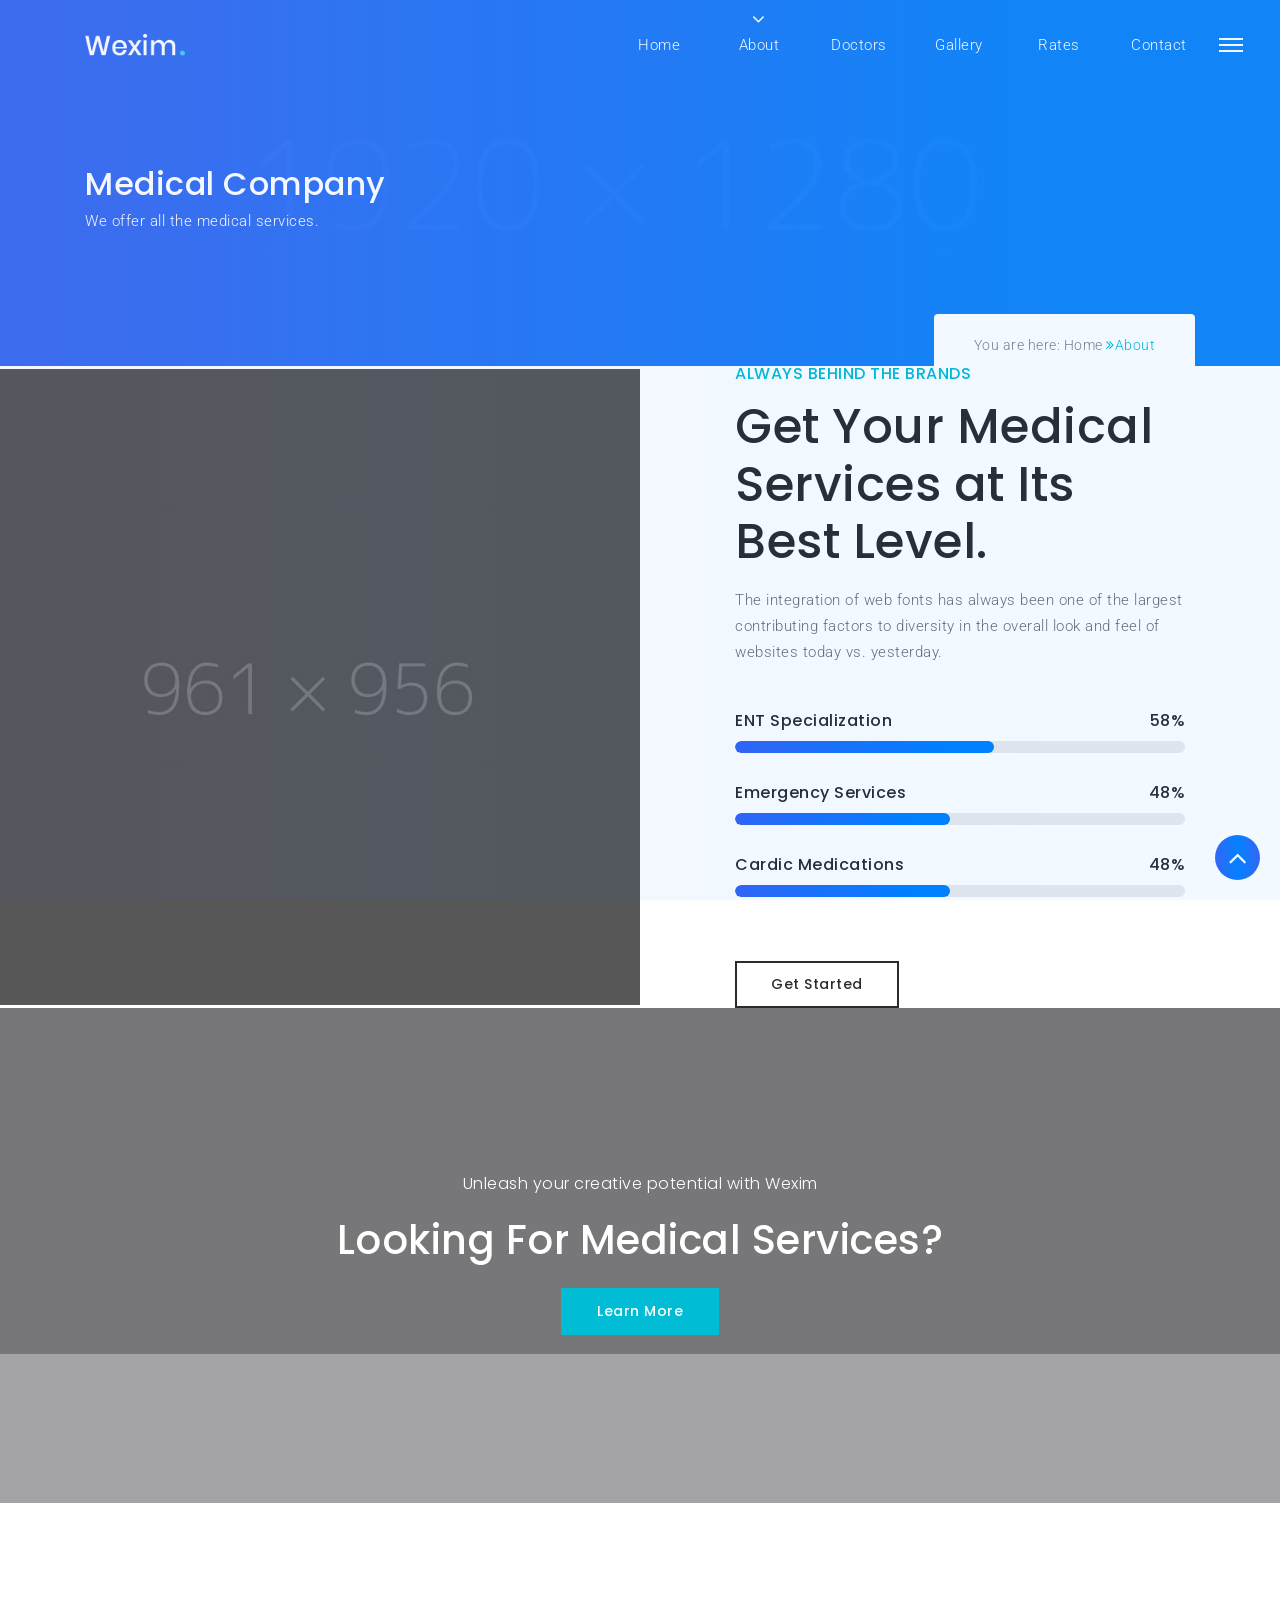
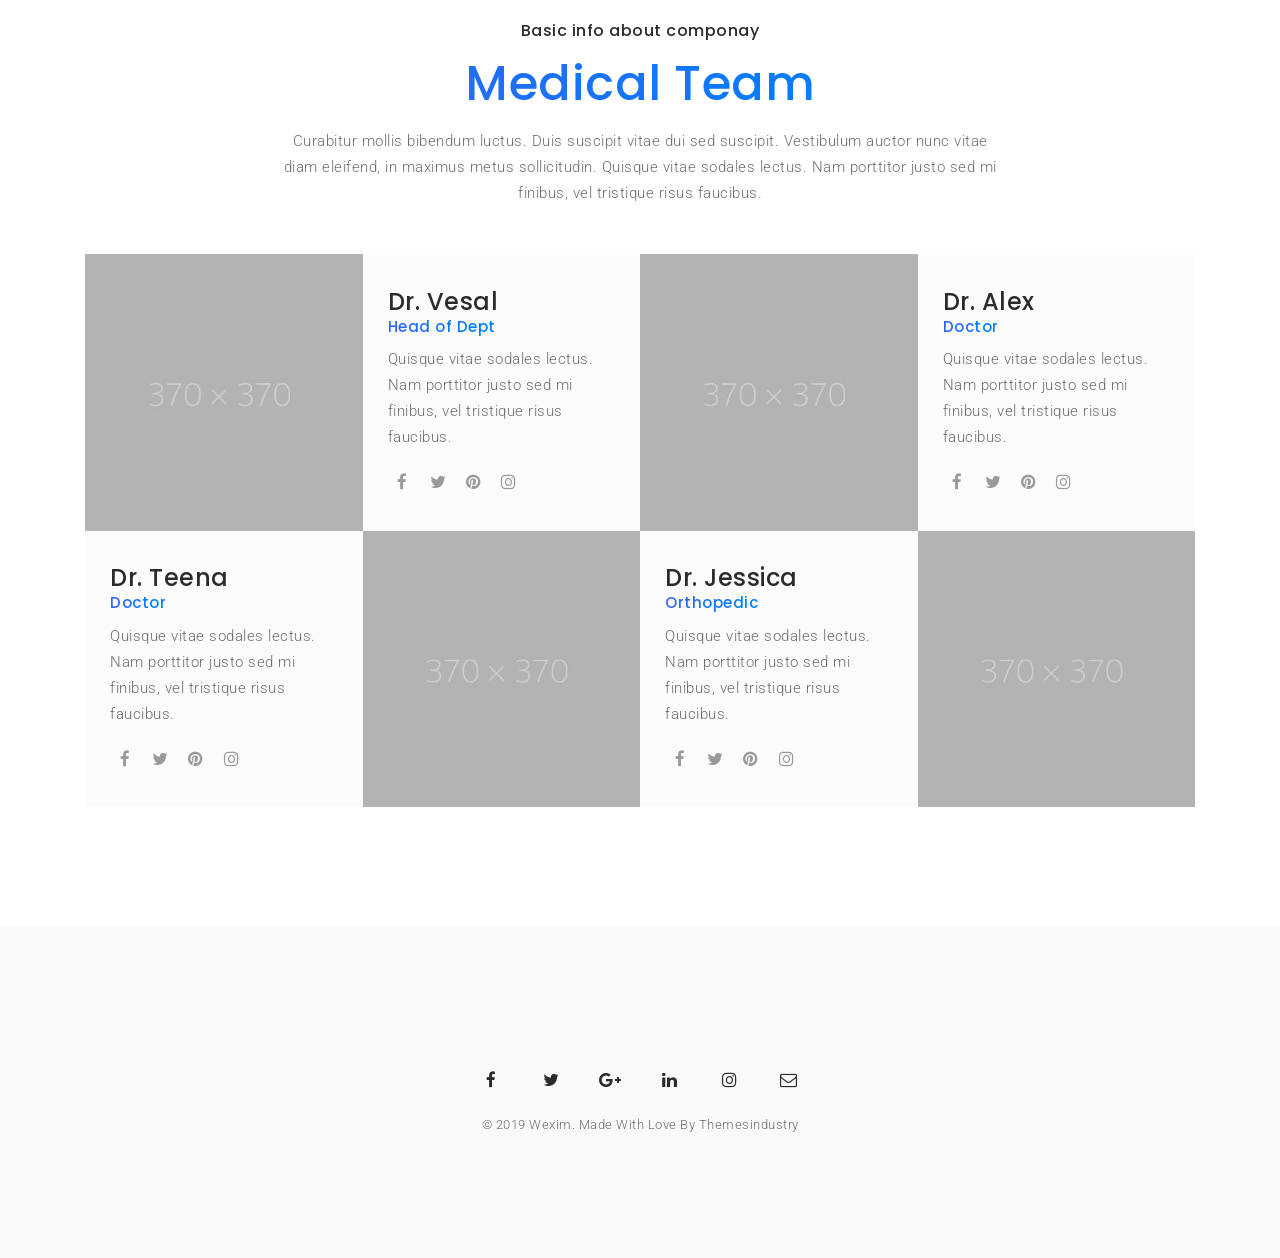
<file: about-medical.html>
<!doctype html>
<html lang="en">
<head>
    <!-- Required meta tags -->
    <meta charset="utf-8">
    <meta name="viewport" content="width=device-width, initial-scale=1, shrink-to-fit=no">
    <!-- Page Title -->
    <title>Wexim - Contact</title>
    <!-- Favicon -->
    <link rel="icon" href="images/favicon.ico">
    <!-- Animate -->
    <link rel="stylesheet" href="css/animate.min.css">
    <!-- Bootstrap CSS -->
    <link rel="stylesheet" href="css/bootstrap.min.css">
    <!-- Font Awesome -->
    <link rel="stylesheet" href="css/font-awesome.min.css">
    <!-- Owl Carousel -->
    <link rel="stylesheet" href="css/owl.carousel.min.css">
    <link rel="stylesheet" href="css/owl.theme.default.min.css">
    <!-- Cube Portfolio -->
    <link rel="stylesheet" href="css/cubeportfolio.min.css">
    <!-- Fancy Box -->
    <link rel="stylesheet" href="css/jquery.fancybox.min.css">
    <!-- REVOLUTION STYLE SHEETS -->
    <link rel="stylesheet" type="text/css" href="rs-plugin/css/settings.css">
    <link rel="stylesheet" type="text/css" href="rs-plugin/css/navigation.css">
    <!-- Style Sheet -->
    <link rel="stylesheet" href="css/style.css">
    <link rel="stylesheet" href="css/blue-gradient.css">

</head>
<body>

<!--Loader Start-->
<div class="loader">
    <div class="loader-inner">
        <div class="loader-blocks">
            <span class="block-1"></span>
            <span class="block-2"></span>
            <span class="block-3"></span>
            <span class="block-4"></span>
            <span class="block-5"></span>
            <span class="block-6"></span>
            <span class="block-7"></span>
            <span class="block-8"></span>
            <span class="block-9"></span>
            <span class="block-10"></span>
            <span class="block-11"></span>
            <span class="block-12"></span>
            <span class="block-13"></span>
            <span class="block-14"></span>
            <span class="block-15"></span>
            <span class="block-16"></span>
        </div>
    </div>
</div>
<!--Loader End-->

<!--Header start-->
<header>

    <!--Navigation-->
    <nav class="navbar navbar-top-default navbar-expand-lg navbar-gradient nav-icon">
        <div class="container">
            <a href="javascript:void(0)" title="Logo" class="logo">
                <!--Logo Default-->
                <img src="images/logo-bold-white.png" alt="logo" class="logo-dark default">
            </a>

            <!--Nav Links-->
            <div class="collapse navbar-collapse" id="wexim">
                <div class="navbar-nav ml-auto">
                    <a class="nav-link" href="index-medical.html">Home</a>
                    <a class="nav-link active" href="about-medical.html">About</a>
                    <a class="nav-link" href="team-medical.html">Doctors</a>
                    <a class="nav-link" href="portfolio-medical.html">Gallery</a>
                    <a class="nav-link" href="pricing-medical.html">Rates</a>
                    <a class="nav-link" href="contact-medical.html">Contact</a>
                    <span class="menu-line"><i class="fa fa-angle-down" aria-hidden="true"></i></span>
                </div>
            </div>

            <!--Navigation Social-->
            <div class="header-social pl-3 d-none d-lg-inline-block">
                <a href="javascript:void(0)" class="facebook-text-hvr"><i class="ti ti-facebook" aria-hidden="true"></i></a>
                <a href="javascript:void(0)" class="twitter-text-hvr"><i class="ti ti-twitter-alt" aria-hidden="true"></i></a>
                <a href="javascript:void(0)" class="instagram-text-hvr"><i class="ti ti-instagram" aria-hidden="true"></i></a>
            </div>

            <!--Side Menu Button-->
            <a href="javascript:void(0)" class="d-inline-block sidemenu_btn" id="sidemenu_toggle">
                <span></span>
                <span></span>
                <span></span>
            </a>

        </div>
    </nav>

    <!--Side Nav-->
    <div class="side-menu">
        <div class="inner-wrapper">
            <span class="btn-close" id="btn_sideNavClose"><i></i><i></i></span>
            <nav class="side-nav w-100">
                <ul class="navbar-nav">
                     <li class="nav-item">
                        <a class="nav-link" href="index-medical.html">Home</a>
                    </li>
                    <li class="nav-item">
                        <a class="nav-link" href="about-medical.html">About</a>
                    </li>
                    <li class="nav-item">
                        <a class="nav-link" href="team-medical.html">Doctors</a>
                    </li>
                    <li class="nav-item">
                        <a class="nav-link" href="portfolio-medical.html">Gallery</a>
                    </li>
                    <li class="nav-item">
                        <a class="nav-link" href="pricing-medical.html">Rates</a>
                    </li>

                    <li class="nav-item">
                        <a class="nav-link" href="contact-medical.html">Contact</a>
                    </li>
                </ul>
            </nav>

            <div class="side-footer text-white w-100">
                <ul class="social-icons-simple">
                    <li><a class="facebook-text-hvr" href="javascript:void(0)"><i class="fa fa-facebook"></i> </a> </li>
                    <li><a class="instagram-text-hvr" href="javascript:void(0)"><i class="fa fa-instagram"></i> </a> </li>
                    <li><a class="twitter-text-hvr" href="javascript:void(0)"><i class="fa fa-twitter"></i> </a> </li>
                </ul>
                <p class="text-white">&copy; 2019 Wexim. Made With Love by Themesindustry</p>
            </div>
        </div>
    </div>
    <a id="close_side_menu" href="javascript:void(0);"></a>
    <!-- End side menu -->

</header>
<!--Header end-->

<!--Cover-->
<section class="pb-0 bg-img1">
    <div class="bg-overlay gradient-bg1 opacity-9"></div>
    <div class="container">
        <div class="row">
            <div class="col-md-12">
                <div class="cover-text mt-5">
                    <h2 class="text-white mb-2">Medical Company</h2>
                    <p class="text-white">We offer all the medical services.</p>
                    <div class="page_nav">
                        <span>You are here:</span> <a href="index.html">Home</a> <span class="third-color"><i class="fa fa-angle-double-right"></i>About</span>
                    </div>
                </div>
            </div>
        </div>
    </div>
</section>
<!--Cover End-->

<!--about start-->
<section id="about" class="p-0">
    <div class="container-fluid">
    <div class="row align-items-center">
        <div class="col-lg-6 order-lg-2">
            <div class="feature-skill-box">
                <div class="title">
                    <h6 class="third-color mb-3">ALWAYS BEHIND THE BRANDS</h6>
                    <h2 class="mb-3">Get Your Medical Services at Its Best Level.</h2>
                    <p>The integration of web fonts has always been one of the largest contributing factors to diversity in the overall look and feel of websites today vs. yesterday.</p>
                </div>
                <!--Team Progress-->
                <ul class="feature-skill team-progress text-left">
                    <!--Progress Item-->
                    <li class="progress-item">
                        <h6>ENT Specialization <span class="float-right"><b class="count">90</b>%</span></h6>
                        <div class="progress">
                            <span class="progress-bar" role="progressbar" aria-valuenow="90" aria-valuemin="0" aria-valuemax="100"></span>
                        </div>
                    </li>
                    <!--Progress Item-->
                    <li class="progress-item">
                        <h6>Emergency Services<span class="float-right"><b class="count">75</b>%</span></h6>
                        <div class="progress">
                            <span class="progress-bar" role="progressbar" aria-valuenow="75" aria-valuemin="0" aria-valuemax="100"></span>
                        </div>
                    </li>
                    <!--Progress Item-->
                    <li class="progress-item">
                        <h6>Cardic Medications<span class="float-right"><b class="count">75</b>%</span></h6>
                        <div class="progress">
                            <span class="progress-bar" role="progressbar" aria-valuenow="75" aria-valuemin="0" aria-valuemax="100"></span>
                        </div>
                    </li>
                </ul>

                <!--button-->
                <a href="javascript:void(0);" class="btn btn-large btn-transparent-black mt-5">Get Started</a>
            </div>
        </div>
        <div class="col-lg-6 p-0">
            <!--Feature Image Half-->
            <img src="images/about-medical.jpg" class="feature-half" alt="image">
        </div>
    </div>
    </div>
</section>
<!--about end-->

<!--Parallax Start-->
<section class="parallax bg-img8">
    <div class="bg-overlay bg-dark opacity-4"></div>
    <div class="container">
        <div class="row">
            <div class="col-md-12">
                <div class="parallax-box text-center title m-0">
                    <h6 class="text-white font-weight-light mb-4">Unleash your creative potential with Wexim</h6>
                    <h2 class="text-white mb-4">Looking For Medical Services?</h2>
                    <a href="#." class="btn btn-large btn-blue">Learn More</a>
                </div>
            </div>
        </div>
    </div>
</section>
<!--Parallax End-->

<!--Team Start-->
<section id="team" >
    <div class="container">
        <!--Heading-->
        <div class="row wow fadeIn">
            <div class="col-md-12 text-center">
                <div class="title d-inline-block">
                    <h6 class="mb-3">Basic info about componay</h6>
                    <h2 class="gradient-text1 mb-3">Medical Team</h2>
                    <p>Curabitur mollis bibendum luctus. Duis suscipit vitae dui sed suscipit. Vestibulum auctor nunc vitae diam eleifend, in maximus metus sollicitudin. Quisque vitae sodales lectus. Nam porttitor justo sed mi finibus, vel tristique risus faucibus. </p>
                </div>
            </div>
        </div>

        <!--Team-->
        <div class="row">
            <div class="col-sm-12">
                <div id="team-slider-two" class="owl-carousel wow fadeInUp">
                    <!--Team Box-->
                    <div class="team-box-two item">
                        <!--Team Item-->
                        <ul class="team-two-block left d-flex align-items-center">
                            <li>
                                <!--Team Image-->
                                <div class="team-image">
                                    <img src="images/team-medical-1.jpg" alt="image">
                                </div>
                            </li>
                            <li>
                                <!--Team Content-->
                                <div class="team-two-content">
                                    <h4>Dr. Vesal</h4>
                                    <span class="alt-font gradient-text1">Head of Dept</span>
                                    <p>Quisque vitae sodales lectus. Nam porttitor justo sed mi finibus, vel tristique risus faucibus.</p>
                                    <!--Team Social-->
                                    <div class="team-two-social">
                                        <a class="facebook-text-hvr" href="javascript:void(0);"><i class="fa fa-facebook" aria-hidden="true"></i></a>
                                        <a class="twitter-text-hvr" href="javascript:void(0);"><i class="fa fa-twitter" aria-hidden="true"></i></a>
                                        <a class="pinterest-text-hvr" href="javascript:void(0);"><i class="fa fa-pinterest" aria-hidden="true"></i></a>
                                        <a class="instagram-text-hvr" href="javascript:void(0);"><i class="fa fa-instagram" aria-hidden="true"></i></a>
                                    </div>
                                </div>
                            </li>
                        </ul>
                        <!--Team Item-->
                        <ul class="team-two-block right d-flex align-items-center">
                            <li class="order-sm-2">
                                <!--Team Image-->
                                <div class="team-image">
                                    <img src="images/team-medical-2.jpg" alt="image">
                                </div>
                            </li>
                            <li>
                                <!--Team Content-->
                                <div class="team-two-content">
                                    <h4>Dr. Teena</h4>
                                    <span class="alt-font gradient-text1">Doctor</span>
                                    <p>Quisque vitae sodales lectus. Nam porttitor justo sed mi finibus, vel tristique risus faucibus.</p>
                                    <!--Team Social-->
                                    <div class="team-two-social">
                                        <a class="facebook-text-hvr" href="javascript:void(0);"><i class="fa fa-facebook" aria-hidden="true"></i></a>
                                        <a class="twitter-text-hvr" href="javascript:void(0);"><i class="fa fa-twitter" aria-hidden="true"></i></a>
                                        <a class="pinterest-text-hvr" href="javascript:void(0);"><i class="fa fa-pinterest" aria-hidden="true"></i></a>
                                        <a class="instagram-text-hvr" href="javascript:void(0);"><i class="fa fa-instagram" aria-hidden="true"></i></a>
                                    </div>
                                </div>
                            </li>
                        </ul>
                    </div>
                    <!--Team Box-->
                    <div class="team-box-two item">
                        <!--Team Item-->
                        <ul class="team-two-block left d-flex align-items-center">
                            <li>
                                <!--Team Image-->
                                <div class="team-image">
                                    <img src="images/team-medical-3.jpg" alt="image">
                                </div>
                            </li>
                            <li>
                                <!--Team Content-->
                                <div class="team-two-content">
                                    <h4>Dr. Alex</h4>
                                    <span class="alt-font gradient-text1">Doctor</span>
                                    <p>Quisque vitae sodales lectus. Nam porttitor justo sed mi finibus, vel tristique risus faucibus.</p>
                                    <!--Team Social-->
                                    <div class="team-two-social">
                                        <a class="facebook-text-hvr" href="javascript:void(0);"><i class="fa fa-facebook" aria-hidden="true"></i></a>
                                        <a class="twitter-text-hvr" href="javascript:void(0);"><i class="fa fa-twitter" aria-hidden="true"></i></a>
                                        <a class="pinterest-text-hvr" href="javascript:void(0);"><i class="fa fa-pinterest" aria-hidden="true"></i></a>
                                        <a class="instagram-text-hvr" href="javascript:void(0);"><i class="fa fa-instagram" aria-hidden="true"></i></a>
                                    </div>
                                </div>
                            </li>
                        </ul>
                        <!--Team Item-->
                        <ul class="team-two-block right d-flex align-items-center">
                            <li class="order-sm-2">
                                <!--Team Image-->
                                <div class="team-image">
                                    <img src="images/team-medical-4.jpg" alt="image">
                                </div>
                            </li>
                            <li>
                                <!--Team Content-->
                                <div class="team-two-content">
                                    <h4>Dr. Jessica</h4>
                                    <span class="alt-font gradient-text1">Orthopedic</span>
                                    <p>Quisque vitae sodales lectus. Nam porttitor justo sed mi finibus, vel tristique risus faucibus.</p>
                                    <!--Team Social-->
                                    <div class="team-two-social">
                                        <a class="facebook-text-hvr" href="javascript:void(0);"><i class="fa fa-facebook" aria-hidden="true"></i></a>
                                        <a class="twitter-text-hvr" href="javascript:void(0);"><i class="fa fa-twitter" aria-hidden="true"></i></a>
                                        <a class="pinterest-text-hvr" href="javascript:void(0);"><i class="fa fa-pinterest" aria-hidden="true"></i></a>
                                        <a class="instagram-text-hvr" href="javascript:void(0);"><i class="fa fa-instagram" aria-hidden="true"></i></a>
                                    </div>
                                </div>
                            </li>
                        </ul>
                    </div>
                </div>
            </div>
        </div>
    </div>
</section>
<!--Team Start-->



<!--Footer Start-->
<section class="bg-light text-center">
    <h2 class="d-none">hidden</h2>
    <div class="container">
        <div class="row">
            <div class="col-md-12">
                <div class="footer-social">
                    <ul class="list-unstyled">
                        <li><a class="wow fadeInUp" href="javascript:void(0);"><i class="fa fa-facebook" aria-hidden="true"></i></a></li>
                        <li><a class="wow fadeInDown" href="javascript:void(0);"><i class="fa fa-twitter" aria-hidden="true"></i></a></li>
                        <li><a class="wow fadeInUp" href="javascript:void(0);"><i class="fa fa-google-plus" aria-hidden="true"></i></a></li>
                        <li><a class="wow fadeInDown" href="javascript:void(0);"><i class="fa fa-linkedin" aria-hidden="true"></i></a></li>
                        <li><a class="wow fadeInUp" href="javascript:void(0);"><i class="fa fa-instagram" aria-hidden="true"></i></a></li>
                        <li><a class="wow fadeInDown" href="javascript:void(0);"><i class="fa fa-envelope-o" aria-hidden="true"></i></a></li>
                    </ul>
                </div>
                <p class="company-about fadeIn">© 2019 Wexim. Made With Love By <a href="javascript:void(0);">Themesindustry</a></p>
            </div>
        </div>
    </div>
</section>
<!--Footer End-->

<!--Scroll Top-->
<a class="scroll-top-arrow gradient-bg1" href="javascript:void(0);"><i class="fa fa-angle-up"></i></a>
<!--Scroll Top End-->


<!-- Optional JavaScript -->
<script src="js/jquery-3.3.1.min.js"></script>
<script src="js/popper.min.js"></script>
<script src="js/bootstrap.min.js"></script>
<script src="js/jquery.appear.js"></script>
<!-- isotop gallery -->
<script src="js/isotope.pkgd.min.js"></script>
<!-- cube portfolio gallery -->
<script src="js/jquery.cubeportfolio.min.js"></script>
<!-- owl carousel slider -->
<script src="js/owl.carousel.min.js"></script>
<!-- parallax Background -->
<script src="js/parallaxie.min.js"></script>
<!-- wow -->
<script src="js/wow.js"></script>
<!-- fancybox popup -->
<script src="js/jquery.fancybox.min.js"></script>
<!-- REVOLUTION JS FILES -->
<script src="rs-plugin/js/jquery.themepunch.tools.min.js"></script>
<script src="rs-plugin/js/jquery.themepunch.revolution.min.js"></script>
<!-- SLIDER REVOLUTION EXTENSIONS -->
<script src="rs-plugin/js/extensions/revolution.extension.actions.min.js"></script>
<script src="rs-plugin/js/extensions/revolution.extension.carousel.min.js"></script>
<script src="rs-plugin/js/extensions/revolution.extension.kenburn.min.js"></script>
<script src="rs-plugin/js/extensions/revolution.extension.layeranimation.min.js"></script>
<script src="rs-plugin/js/extensions/revolution.extension.migration.min.js"></script>
<script src="rs-plugin/js/extensions/revolution.extension.navigation.min.js"></script>
<script src="rs-plugin/js/extensions/revolution.extension.parallax.min.js"></script>
<script src="rs-plugin/js/extensions/revolution.extension.slideanims.min.js"></script>
<script src="rs-plugin/js/extensions/revolution.extension.video.min.js"></script>
<!-- custom script -->
<script src="js/script.js"></script>

</body>
</html>
</file>
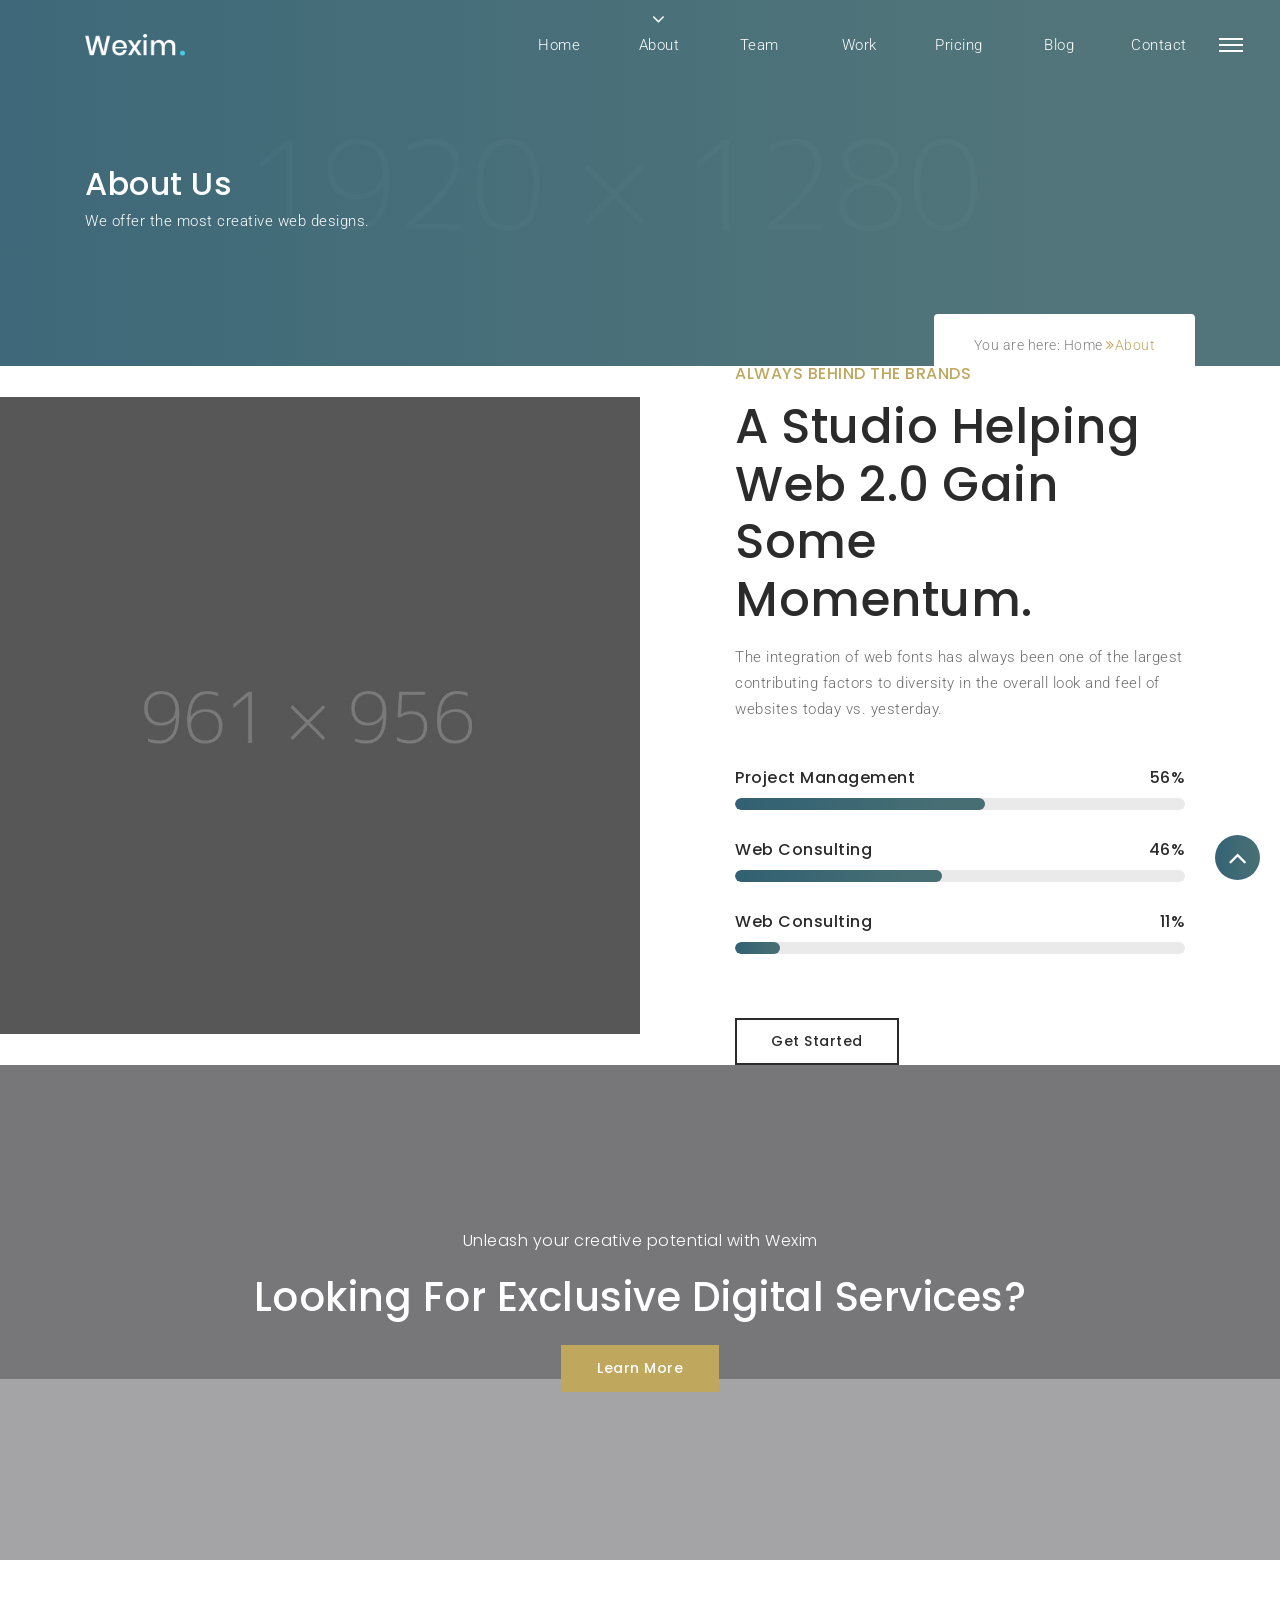
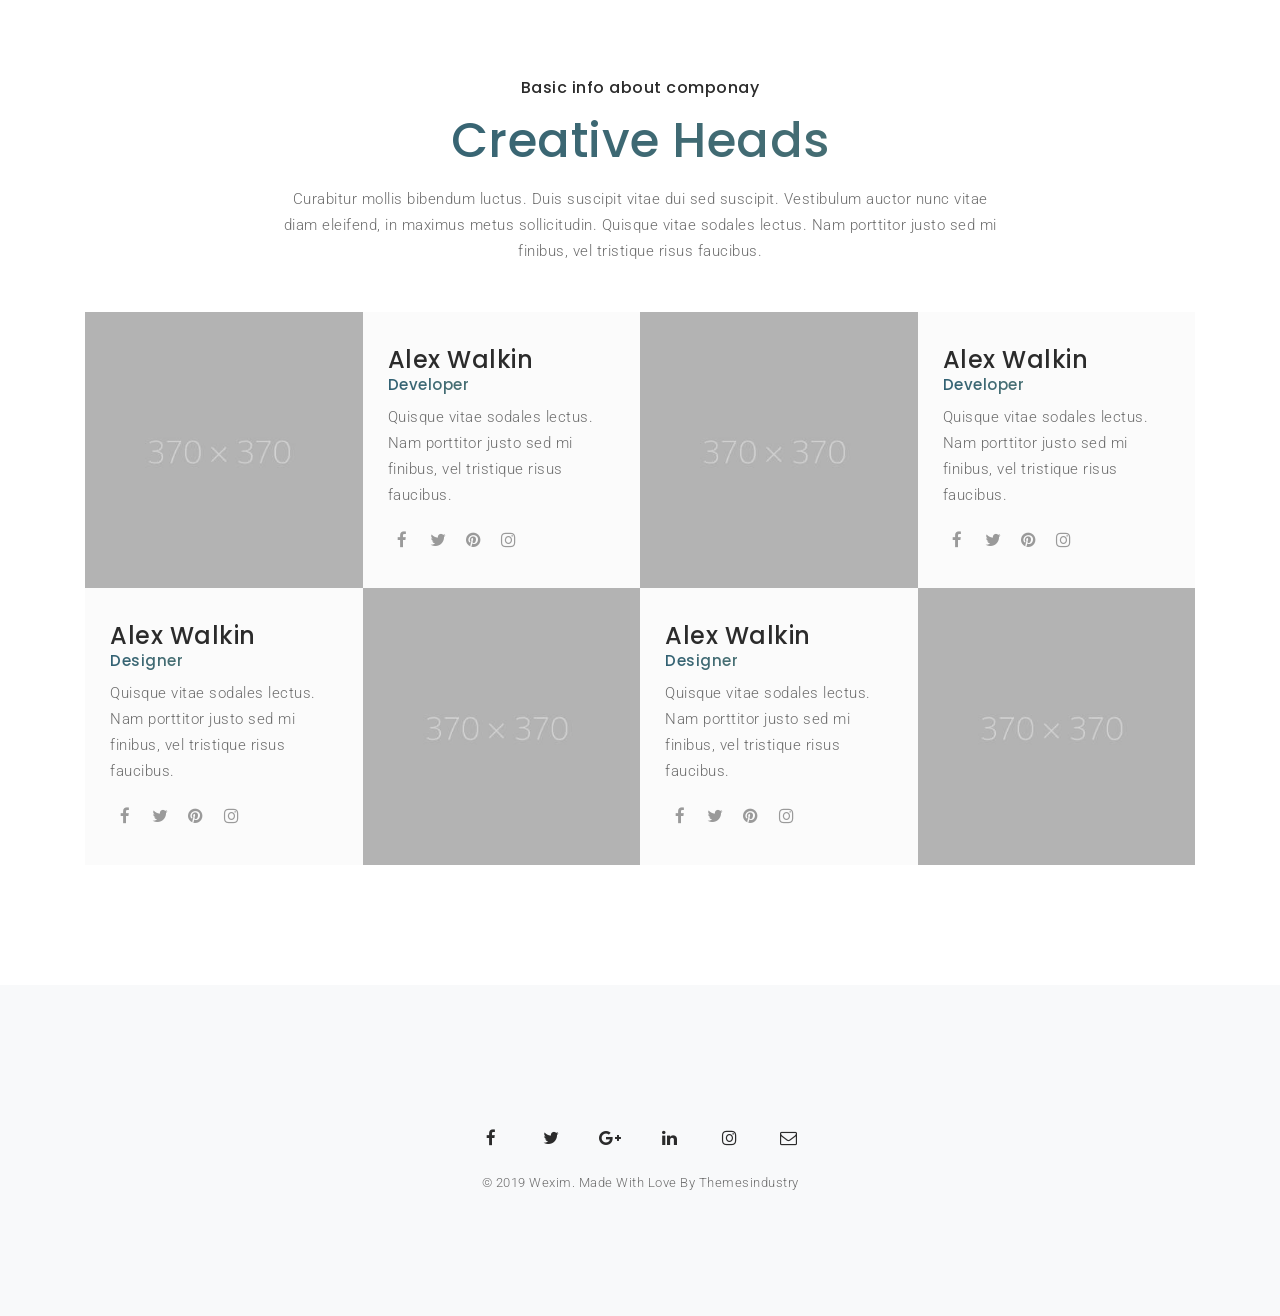
<file: about.html>
<!doctype html>
<html lang="en">
<head>
    <!-- Required meta tags -->
    <meta charset="utf-8">
    <meta name="viewport" content="width=device-width, initial-scale=1, shrink-to-fit=no">
    <!-- Page Title -->
    <title>Wexim - Contact</title>
    <!-- Favicon -->
    <link rel="icon" href="images/favicon.ico">
    <!-- Animate -->
    <link rel="stylesheet" href="css/animate.min.css">
    <!-- Bootstrap CSS -->
    <link rel="stylesheet" href="css/bootstrap.min.css">
    <!-- Font Awesome -->
    <link rel="stylesheet" href="css/font-awesome.min.css">
    <!-- Owl Carousel -->
    <link rel="stylesheet" href="css/owl.carousel.min.css">
    <link rel="stylesheet" href="css/owl.theme.default.min.css">
    <!-- Cube Portfolio -->
    <link rel="stylesheet" href="css/cubeportfolio.min.css">
    <!-- Fancy Box -->
    <link rel="stylesheet" href="css/jquery.fancybox.min.css">
    <!-- REVOLUTION STYLE SHEETS -->
    <link rel="stylesheet" type="text/css" href="rs-plugin/css/settings.css">
    <link rel="stylesheet" type="text/css" href="rs-plugin/css/navigation.css">
    <!-- Style Sheet -->
    <link rel="stylesheet" href="css/style.css">


</head>
<body>

<!--Loader Start-->
<div class="loader">
    <div class="loader-inner">
        <div class="loader-blocks">
            <span class="block-1"></span>
            <span class="block-2"></span>
            <span class="block-3"></span>
            <span class="block-4"></span>
            <span class="block-5"></span>
            <span class="block-6"></span>
            <span class="block-7"></span>
            <span class="block-8"></span>
            <span class="block-9"></span>
            <span class="block-10"></span>
            <span class="block-11"></span>
            <span class="block-12"></span>
            <span class="block-13"></span>
            <span class="block-14"></span>
            <span class="block-15"></span>
            <span class="block-16"></span>
        </div>
    </div>
</div>
<!--Loader End-->

<!--Header start-->
<header>

    <!--Navigation-->
    <nav class="navbar navbar-top-default navbar-expand-lg navbar-gradient nav-icon">
        <div class="container">
            <a href="javascript:void(0)" title="Logo" class="logo">
                <!--Logo Default-->
                <img src="images/logo-bold-white.png" alt="logo" class="logo-dark default">
            </a>

            <!--Nav Links-->
            <div class="collapse navbar-collapse" id="wexim">
                <div class="navbar-nav ml-auto">
                    <a class="nav-link" href="index-multipage.html">Home</a>
                    <a class="nav-link active" href="about.html">About</a>
                    <a class="nav-link" href="team.html">Team</a>
                    <a class="nav-link" href="portfolio.html">Work</a>
                    <a class="nav-link" href="pricing.html">Pricing</a>
                    <a class="nav-link" href="blog.html">Blog</a>
                    <a class="nav-link " href="contact.html">Contact</a>
                    <span class="menu-line"><i class="fa fa-angle-down" aria-hidden="true"></i></span>
                </div>
            </div>

            <!--Navigation Social-->
            <div class="header-social pl-3 d-none d-lg-inline-block">
                <a href="javascript:void(0)" class="facebook-text-hvr"><i class="ti ti-facebook" aria-hidden="true"></i></a>
                <a href="javascript:void(0)" class="twitter-text-hvr"><i class="ti ti-twitter-alt" aria-hidden="true"></i></a>
                <a href="javascript:void(0)" class="instagram-text-hvr"><i class="ti ti-instagram" aria-hidden="true"></i></a>
            </div>

            <!--Side Menu Button-->
            <a href="javascript:void(0)" class="d-inline-block sidemenu_btn" id="sidemenu_toggle">
                <span></span>
                <span></span>
                <span></span>
            </a>

        </div>
    </nav>

    <!--Side Nav-->
    <div class="side-menu">
        <div class="inner-wrapper">
            <span class="btn-close" id="btn_sideNavClose"><i></i><i></i></span>
            <nav class="side-nav w-100">
                <ul class="navbar-nav">
                    <li class="nav-item">
                        <a class="nav-link" href="index-multipage.html">Home</a>
                    </li>
                    <li class="nav-item">
                        <a class="nav-link" href="about.html">About</a>
                    </li>
                    <li class="nav-item">
                        <a class="nav-link" href="team.html">Team</a>
                    </li>
                    <li class="nav-item">
                        <a class="nav-link" href="portfolio.html">Work</a>
                    </li>
                    <li class="nav-item">
                        <a class="nav-link" href="pricing.html">Pricing</a>
                    </li>
                    <li class="nav-item">
                        <a class="nav-link" href="blog.html">Blog</a>
                    </li>
                    <li class="nav-item">
                        <a class="nav-link" href="contact.html">Contact</a>
                    </li>
                </ul>
            </nav>

            <div class="side-footer text-white w-100">
                <ul class="social-icons-simple">
                    <li><a class="facebook-text-hvr" href="javascript:void(0)"><i class="fa fa-facebook"></i> </a> </li>
                    <li><a class="instagram-text-hvr" href="javascript:void(0)"><i class="fa fa-instagram"></i> </a> </li>
                    <li><a class="twitter-text-hvr" href="javascript:void(0)"><i class="fa fa-twitter"></i> </a> </li>
                </ul>
                <p class="text-white">&copy; 2019 Wexim. Made With Love by Themesindustry</p>
            </div>
        </div>
    </div>
    <a id="close_side_menu" href="javascript:void(0);"></a>
    <!-- End side menu -->

</header>
<!--Header end-->

<!--Cover-->
<section class="pb-0 bg-img1">
    <div class="bg-overlay gradient-bg1 opacity-9"></div>
    <div class="container">
        <div class="row">
            <div class="col-md-12">
                <div class="cover-text mt-5">
                    <h2 class="text-white mb-2">About Us</h2>
                    <p class="text-white">We offer the most creative web designs.</p>
                    <div class="page_nav">
                        <span>You are here:</span> <a href="index.html">Home</a> <span class="third-color"><i class="fa fa-angle-double-right"></i>About</span>
                    </div>
                </div>
            </div>
        </div>
    </div>
</section>
<!--Cover End-->

<!--about start-->
<section id="about" class="p-0">
    <div class="container-fluid">
    <div class="row align-items-center">
        <div class="col-lg-6 order-lg-2">
            <div class="feature-skill-box">
                <div class="title">
                    <h6 class="third-color mb-3">ALWAYS BEHIND THE BRANDS</h6>
                    <h2 class="mb-3">A Studio Helping Web 2.0 Gain Some Momentum.</h2>
                    <p>The integration of web fonts has always been one of the largest contributing factors to diversity in the overall look and feel of websites today vs. yesterday.</p>
                </div>
                <!--Team Progress-->
                <ul class="feature-skill team-progress text-left">
                    <!--Progress Item-->
                    <li class="progress-item">
                        <h6>Project Management <span class="float-right"><b class="count">90</b>%</span></h6>
                        <div class="progress">
                            <span class="progress-bar" role="progressbar" aria-valuenow="90" aria-valuemin="0" aria-valuemax="100"></span>
                        </div>
                    </li>
                    <!--Progress Item-->
                    <li class="progress-item">
                        <h6>Web Consulting<span class="float-right"><b class="count">75</b>%</span></h6>
                        <div class="progress">
                            <span class="progress-bar" role="progressbar" aria-valuenow="75" aria-valuemin="0" aria-valuemax="100"></span>
                        </div>
                    </li>
                    <!--Progress Item-->
                    <li class="progress-item">
                        <h6>Web Consulting<span class="float-right"><b class="count">75</b>%</span></h6>
                        <div class="progress">
                            <span class="progress-bar" role="progressbar" aria-valuenow="75" aria-valuemin="0" aria-valuemax="100"></span>
                        </div>
                    </li>
                </ul>

                <!--button-->
                <a href="javascript:void(0);" class="btn btn-large btn-transparent-black mt-5">Get Started</a>
            </div>
        </div>
        <div class="col-lg-6 p-0">
            <!--Feature Image Half-->
            <img src="images/about-half-block.jpg" class="feature-half" alt="image">
        </div>
    </div>
    </div>
</section>
<!--about end-->

<!--Parallax Start-->
<section class="parallax bg-img9">
    <div class="bg-overlay bg-dark opacity-4"></div>
    <div class="container">
        <div class="row">
            <div class="col-md-12">
                <div class="parallax-box text-center title m-0">
                    <h6 class="text-white font-weight-light mb-4">Unleash your creative potential with Wexim</h6>
                    <h2 class="text-white mb-4">Looking For Exclusive Digital Services?</h2>
                    <a href="#." class="btn btn-large btn-blue">Learn More</a>
                </div>
            </div>
        </div>
    </div>
</section>
<!--Parallax End-->

<!--Team Start-->
<section id="team" >
    <div class="container">
        <!--Heading-->
        <div class="row wow fadeIn">
            <div class="col-md-12 text-center">
                <div class="title d-inline-block">
                    <h6 class="mb-3">Basic info about componay</h6>
                    <h2 class="gradient-text1 mb-3">Creative Heads</h2>
                    <p>Curabitur mollis bibendum luctus. Duis suscipit vitae dui sed suscipit. Vestibulum auctor nunc vitae diam eleifend, in maximus metus sollicitudin. Quisque vitae sodales lectus. Nam porttitor justo sed mi finibus, vel tristique risus faucibus. </p>
                </div>
            </div>
        </div>

        <!--Team-->
        <div class="row">
            <div class="col-sm-12">
                <div id="team-slider-two" class="owl-carousel wow fadeInUp">
                    <!--Team Box-->
                    <div class="team-box-two item">
                        <!--Team Item-->
                        <ul class="team-two-block left d-flex align-items-center">
                            <li>
                                <!--Team Image-->
                                <div class="team-image">
                                    <img src="images/team-img6.jpg" alt="image">
                                </div>
                            </li>
                            <li>
                                <!--Team Content-->
                                <div class="team-two-content">
                                    <h4>Alex Walkin</h4>
                                    <span class="alt-font gradient-text1">Developer</span>
                                    <p>Quisque vitae sodales lectus. Nam porttitor justo sed mi finibus, vel tristique risus faucibus.</p>
                                    <!--Team Social-->
                                    <div class="team-two-social">
                                        <a class="facebook-text-hvr" href="javascript:void(0);"><i class="fa fa-facebook" aria-hidden="true"></i></a>
                                        <a class="twitter-text-hvr" href="javascript:void(0);"><i class="fa fa-twitter" aria-hidden="true"></i></a>
                                        <a class="pinterest-text-hvr" href="javascript:void(0);"><i class="fa fa-pinterest" aria-hidden="true"></i></a>
                                        <a class="instagram-text-hvr" href="javascript:void(0);"><i class="fa fa-instagram" aria-hidden="true"></i></a>
                                    </div>
                                </div>
                            </li>
                        </ul>
                        <!--Team Item-->
                        <ul class="team-two-block right d-flex align-items-center">
                            <li class="order-sm-2">
                                <!--Team Image-->
                                <div class="team-image">
                                    <img src="images/team-img4.jpg" alt="image">
                                </div>
                            </li>
                            <li>
                                <!--Team Content-->
                                <div class="team-two-content">
                                    <h4>Alex Walkin</h4>
                                    <span class="alt-font gradient-text1">Designer</span>
                                    <p>Quisque vitae sodales lectus. Nam porttitor justo sed mi finibus, vel tristique risus faucibus.</p>
                                    <!--Team Social-->
                                    <div class="team-two-social">
                                        <a class="facebook-text-hvr" href="javascript:void(0);"><i class="fa fa-facebook" aria-hidden="true"></i></a>
                                        <a class="twitter-text-hvr" href="javascript:void(0);"><i class="fa fa-twitter" aria-hidden="true"></i></a>
                                        <a class="pinterest-text-hvr" href="javascript:void(0);"><i class="fa fa-pinterest" aria-hidden="true"></i></a>
                                        <a class="instagram-text-hvr" href="javascript:void(0);"><i class="fa fa-instagram" aria-hidden="true"></i></a>
                                    </div>
                                </div>
                            </li>
                        </ul>
                    </div>
                    <!--Team Box-->
                    <div class="team-box-two item">
                        <!--Team Item-->
                        <ul class="team-two-block left d-flex align-items-center">
                            <li>
                                <!--Team Image-->
                                <div class="team-image">
                                    <img src="images/team-img7.jpg" alt="image">
                                </div>
                            </li>
                            <li>
                                <!--Team Content-->
                                <div class="team-two-content">
                                    <h4>Alex Walkin</h4>
                                    <span class="alt-font gradient-text1">Developer</span>
                                    <p>Quisque vitae sodales lectus. Nam porttitor justo sed mi finibus, vel tristique risus faucibus.</p>
                                    <!--Team Social-->
                                    <div class="team-two-social">
                                        <a class="facebook-text-hvr" href="javascript:void(0);"><i class="fa fa-facebook" aria-hidden="true"></i></a>
                                        <a class="twitter-text-hvr" href="javascript:void(0);"><i class="fa fa-twitter" aria-hidden="true"></i></a>
                                        <a class="pinterest-text-hvr" href="javascript:void(0);"><i class="fa fa-pinterest" aria-hidden="true"></i></a>
                                        <a class="instagram-text-hvr" href="javascript:void(0);"><i class="fa fa-instagram" aria-hidden="true"></i></a>
                                    </div>
                                </div>
                            </li>
                        </ul>
                        <!--Team Item-->
                        <ul class="team-two-block right d-flex align-items-center">
                            <li class="order-sm-2">
                                <!--Team Image-->
                                <div class="team-image">
                                    <img src="images/team-img5.jpg" alt="image">
                                </div>
                            </li>
                            <li>
                                <!--Team Content-->
                                <div class="team-two-content">
                                    <h4>Alex Walkin</h4>
                                    <span class="alt-font gradient-text1">Designer</span>
                                    <p>Quisque vitae sodales lectus. Nam porttitor justo sed mi finibus, vel tristique risus faucibus.</p>
                                    <!--Team Social-->
                                    <div class="team-two-social">
                                        <a class="facebook-text-hvr" href="javascript:void(0);"><i class="fa fa-facebook" aria-hidden="true"></i></a>
                                        <a class="twitter-text-hvr" href="javascript:void(0);"><i class="fa fa-twitter" aria-hidden="true"></i></a>
                                        <a class="pinterest-text-hvr" href="javascript:void(0);"><i class="fa fa-pinterest" aria-hidden="true"></i></a>
                                        <a class="instagram-text-hvr" href="javascript:void(0);"><i class="fa fa-instagram" aria-hidden="true"></i></a>
                                    </div>
                                </div>
                            </li>
                        </ul>
                    </div>
                </div>
            </div>
        </div>
    </div>
</section>
<!--Team Start-->



<!--Footer Start-->
<section class="bg-light text-center">
    <h2 class="d-none">hidden</h2>
    <div class="container">
        <div class="row">
            <div class="col-md-12">
                <div class="footer-social">
                    <ul class="list-unstyled">
                        <li><a class="wow fadeInUp" href="javascript:void(0);"><i class="fa fa-facebook" aria-hidden="true"></i></a></li>
                        <li><a class="wow fadeInDown" href="javascript:void(0);"><i class="fa fa-twitter" aria-hidden="true"></i></a></li>
                        <li><a class="wow fadeInUp" href="javascript:void(0);"><i class="fa fa-google-plus" aria-hidden="true"></i></a></li>
                        <li><a class="wow fadeInDown" href="javascript:void(0);"><i class="fa fa-linkedin" aria-hidden="true"></i></a></li>
                        <li><a class="wow fadeInUp" href="javascript:void(0);"><i class="fa fa-instagram" aria-hidden="true"></i></a></li>
                        <li><a class="wow fadeInDown" href="javascript:void(0);"><i class="fa fa-envelope-o" aria-hidden="true"></i></a></li>
                    </ul>
                </div>
                <p class="company-about fadeIn">© 2019 Wexim. Made With Love By <a href="javascript:void(0);">Themesindustry</a></p>
            </div>
        </div>
    </div>
</section>
<!--Footer End-->

<!--Scroll Top-->
<a class="scroll-top-arrow gradient-bg1" href="javascript:void(0);"><i class="fa fa-angle-up"></i></a>
<!--Scroll Top End-->


<!-- Optional JavaScript -->
<script src="js/jquery-3.3.1.min.js"></script>
<script src="js/popper.min.js"></script>
<script src="js/bootstrap.min.js"></script>
<script src="js/jquery.appear.js"></script>
<!-- isotop gallery -->
<script src="js/isotope.pkgd.min.js"></script>
<!-- cube portfolio gallery -->
<script src="js/jquery.cubeportfolio.min.js"></script>
<!-- owl carousel slider -->
<script src="js/owl.carousel.min.js"></script>
<!-- parallax Background -->
<script src="js/parallaxie.min.js"></script>
<!-- wow -->
<script src="js/wow.js"></script>
<!-- fancybox popup -->
<script src="js/jquery.fancybox.min.js"></script>
<!-- REVOLUTION JS FILES -->
<script src="rs-plugin/js/jquery.themepunch.tools.min.js"></script>
<script src="rs-plugin/js/jquery.themepunch.revolution.min.js"></script>
<!-- SLIDER REVOLUTION EXTENSIONS -->
<script src="rs-plugin/js/extensions/revolution.extension.actions.min.js"></script>
<script src="rs-plugin/js/extensions/revolution.extension.carousel.min.js"></script>
<script src="rs-plugin/js/extensions/revolution.extension.kenburn.min.js"></script>
<script src="rs-plugin/js/extensions/revolution.extension.layeranimation.min.js"></script>
<script src="rs-plugin/js/extensions/revolution.extension.migration.min.js"></script>
<script src="rs-plugin/js/extensions/revolution.extension.navigation.min.js"></script>
<script src="rs-plugin/js/extensions/revolution.extension.parallax.min.js"></script>
<script src="rs-plugin/js/extensions/revolution.extension.slideanims.min.js"></script>
<script src="rs-plugin/js/extensions/revolution.extension.video.min.js"></script>
<!-- custom script -->
<script src="js/script.js"></script>

</body>
</html>
</file>
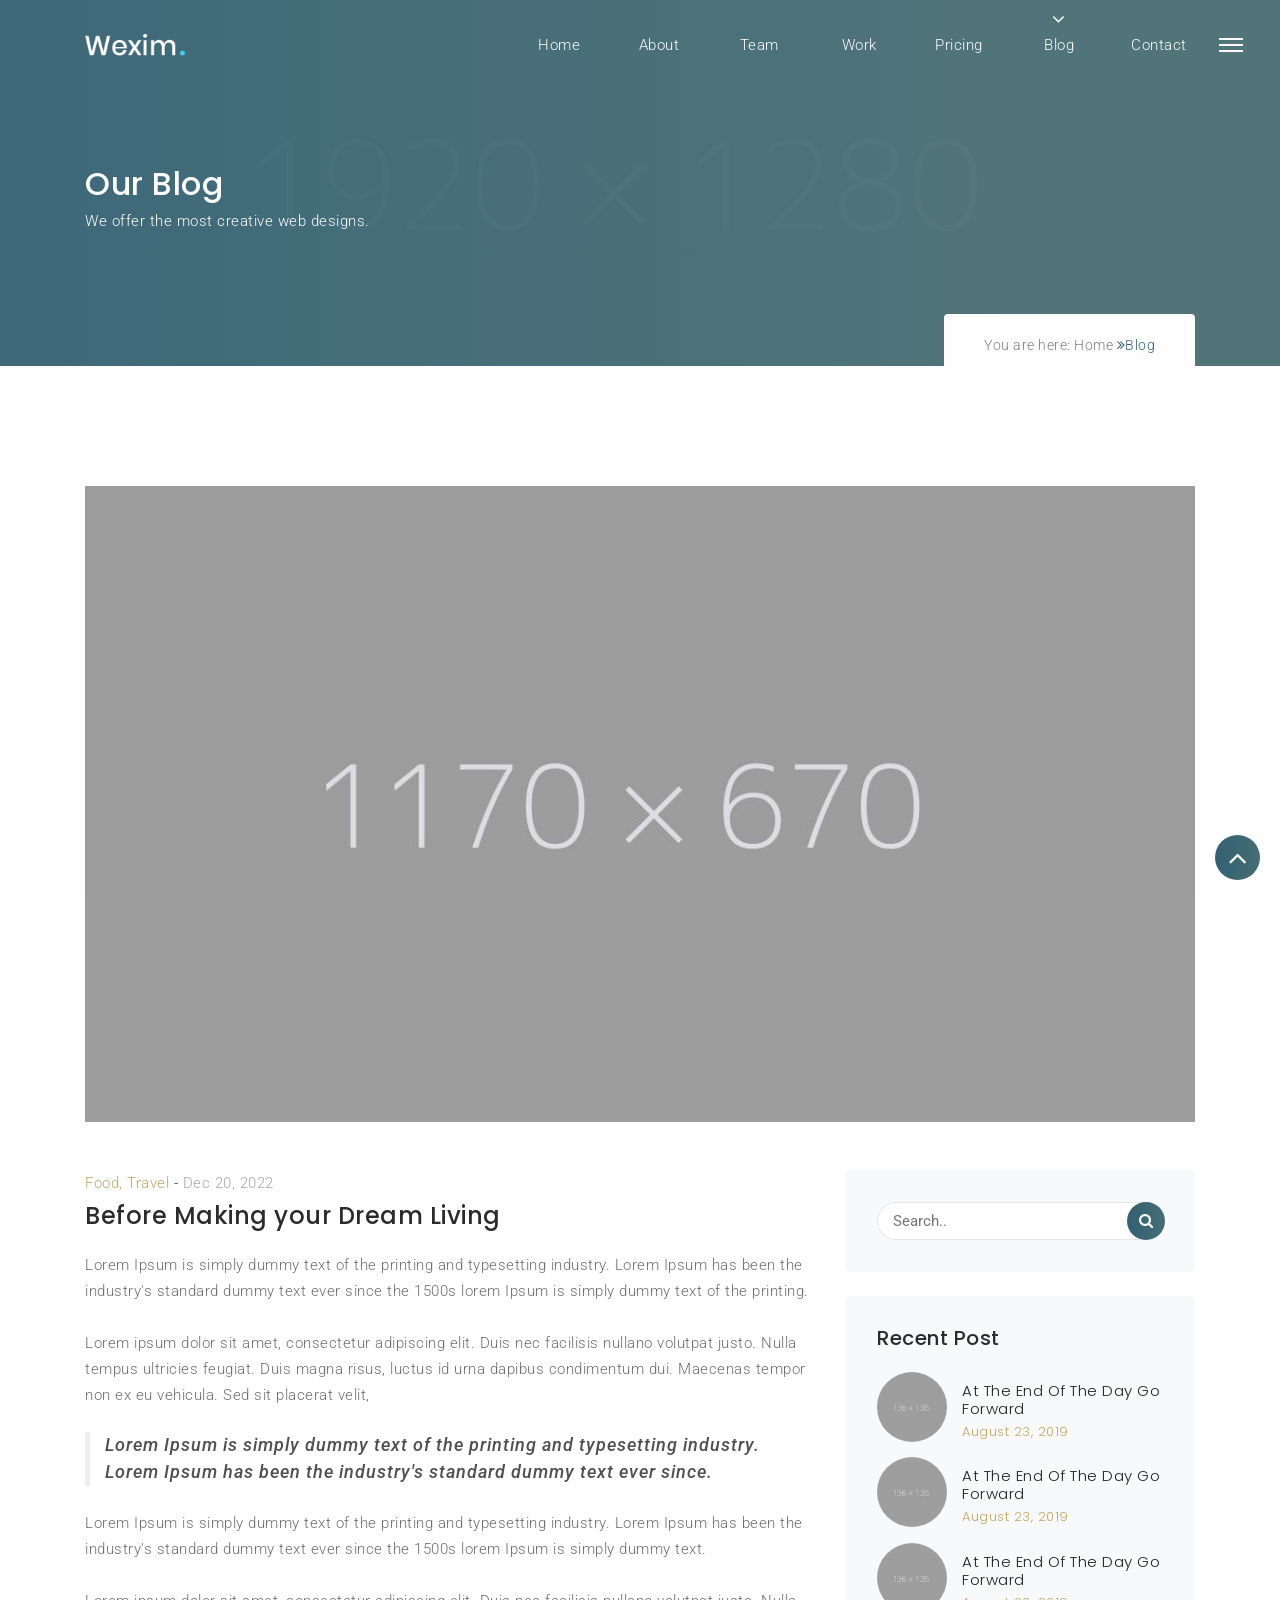
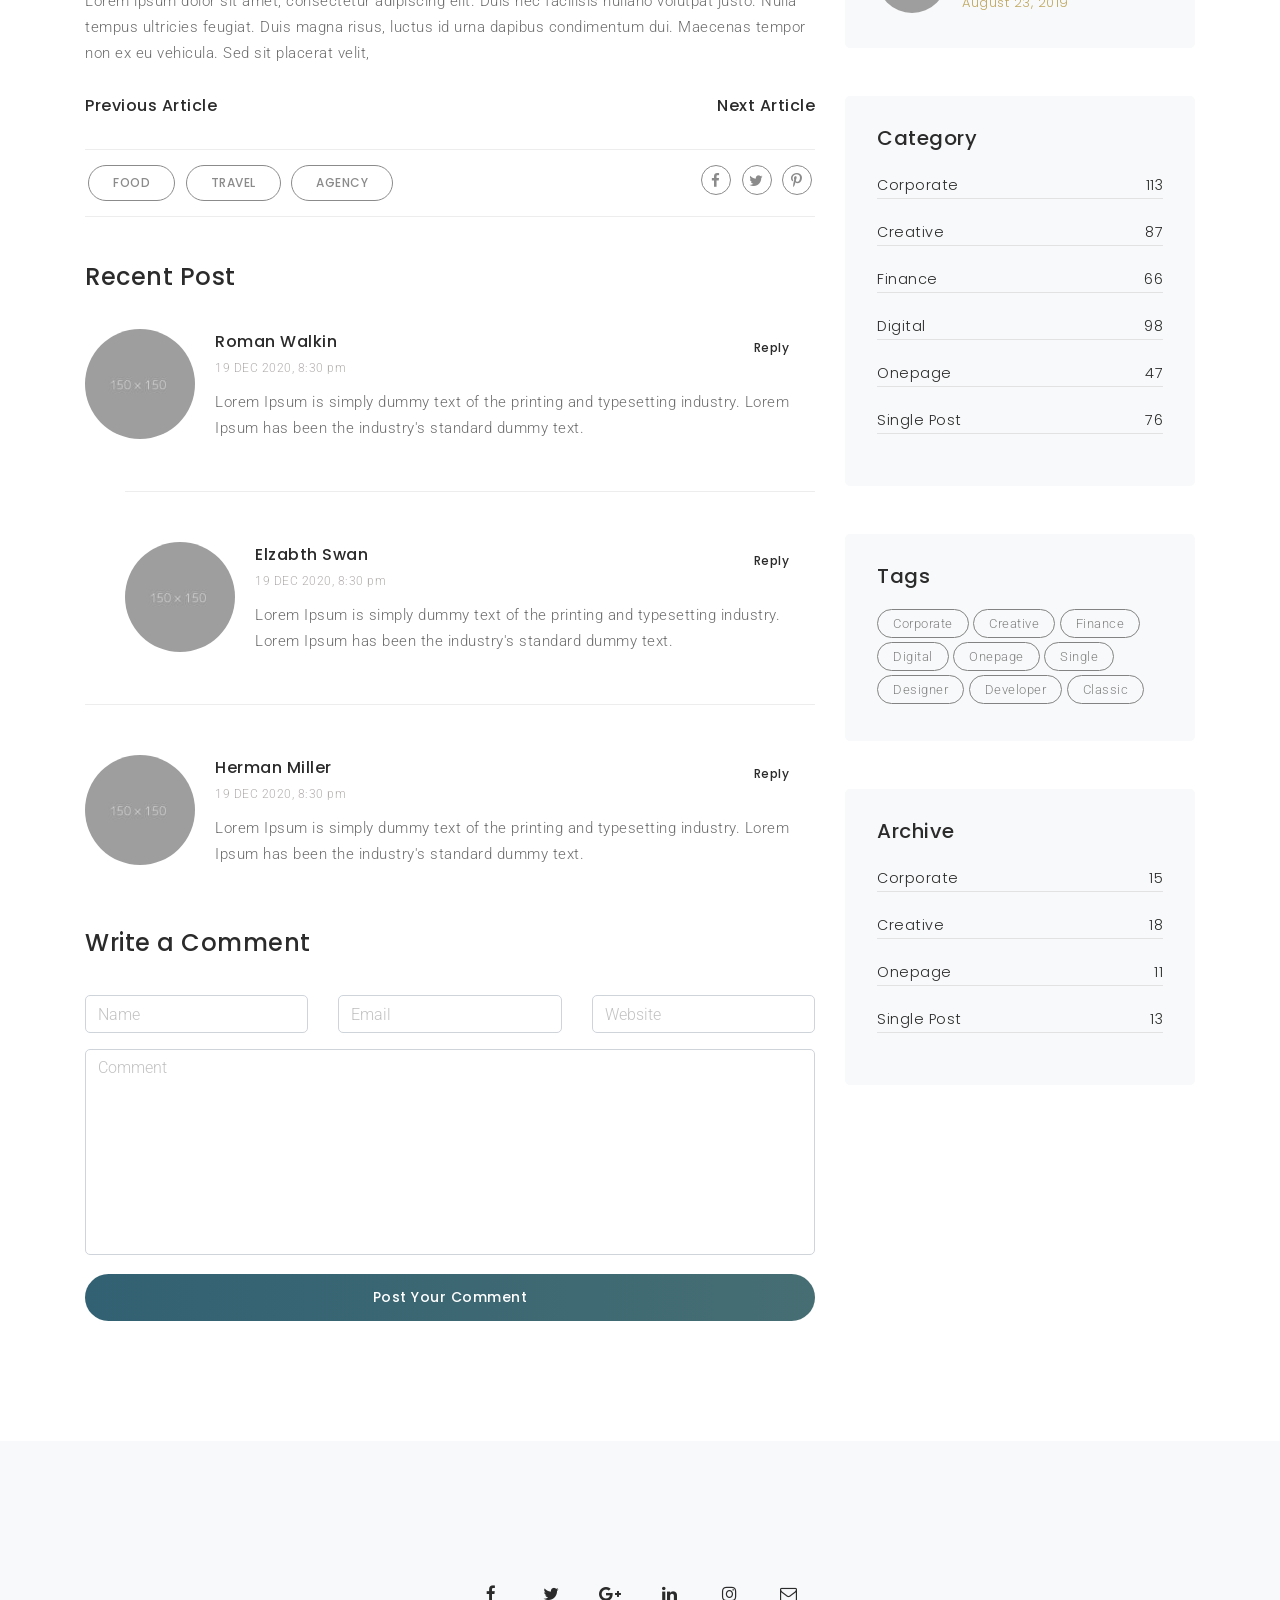
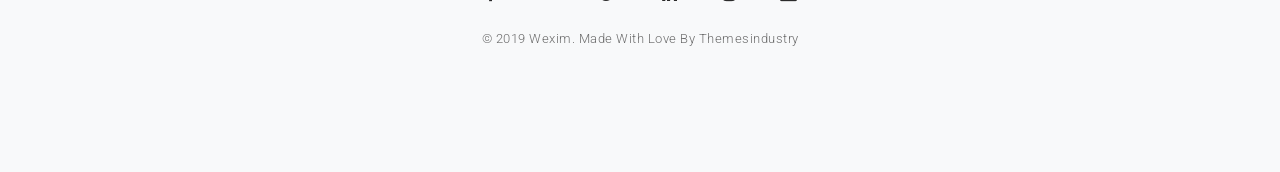
<file: blog-detail.html>
<!doctype html>
<html lang="en">
<head>
    <!-- Required meta tags -->
    <meta charset="utf-8">
    <meta name="viewport" content="width=device-width, initial-scale=1, shrink-to-fit=no">
    <!-- Page Title -->
    <title>Wexim - Blog</title>
    <!-- Favicon -->
    <link rel="icon" href="images/favicon.ico">
    <!-- Animate -->
    <link rel="stylesheet" href="css/animate.min.css">
    <!-- Bootstrap CSS -->
    <link rel="stylesheet" href="css/bootstrap.min.css">
    <!-- Font Awesome -->
    <link rel="stylesheet" href="css/font-awesome.min.css">
    <!-- Owl Carousel -->
    <link rel="stylesheet" href="css/owl.carousel.min.css">
    <link rel="stylesheet" href="css/owl.theme.default.min.css">
    <!-- Cube Portfolio -->
    <link rel="stylesheet" href="css/cubeportfolio.min.css">
    <!-- Fancy Box -->
    <link rel="stylesheet" href="css/jquery.fancybox.min.css">
    <!-- REVOLUTION STYLE SHEETS -->
    <link rel="stylesheet" type="text/css" href="rs-plugin/css/settings.css">
    <link rel="stylesheet" type="text/css" href="rs-plugin/css/navigation.css">
    <!-- Style Sheet -->
    <link rel="stylesheet" href="css/style.css">


</head>
<body>

<!--Loader Start-->
<div class="loader">
    <div class="loader-inner">
        <div class="loader-blocks">
            <span class="block-1"></span>
            <span class="block-2"></span>
            <span class="block-3"></span>
            <span class="block-4"></span>
            <span class="block-5"></span>
            <span class="block-6"></span>
            <span class="block-7"></span>
            <span class="block-8"></span>
            <span class="block-9"></span>
            <span class="block-10"></span>
            <span class="block-11"></span>
            <span class="block-12"></span>
            <span class="block-13"></span>
            <span class="block-14"></span>
            <span class="block-15"></span>
            <span class="block-16"></span>
        </div>
    </div>
</div>
<!--Loader End-->

<!--Header start-->
<header>

    <!--Navigation-->
    <nav class="navbar navbar-top-default navbar-expand-lg navbar-gradient nav-icon">
        <div class="container">
            <a href="javascript:void(0)" title="Logo" class="logo">
                <!--Logo Default-->
                <img src="images/logo-bold-white.png" alt="logo" class="logo-dark default">
            </a>

            <!--Nav Links-->
            <div class="collapse navbar-collapse" id="wexim">
                <div class="navbar-nav ml-auto">
                    <a class="nav-link" href="index.html#home">Home</a>
                    <a class="nav-link" href="index.html#about">About</a>
                    <a class="nav-link" href="index.html#team">Team</a>
                    <a class="nav-link" href="index.html#portfolio">Work</a>
                    <a class="nav-link" href="index.html#price">Pricing</a>
                    <a class="nav-link active" href="javascript:void(0)">Blog</a>
                    <a class="nav-link" href="index.html#contact">Contact</a>
                    <span class="menu-line"><i class="fa fa-angle-down" aria-hidden="true"></i></span>
                </div>
            </div>

            <!--Navigation Social-->
            <div class="header-social pl-3 d-none d-lg-inline-block">
                <a href="javascript:void(0)" class="facebook-text-hvr"><i class="ti ti-facebook" aria-hidden="true"></i></a>
                <a href="javascript:void(0)" class="twitter-text-hvr"><i class="ti ti-twitter-alt" aria-hidden="true"></i></a>
                <a href="javascript:void(0)" class="instagram-text-hvr"><i class="ti ti-instagram" aria-hidden="true"></i></a>
            </div>

            <!--Side Menu Button-->
            <a href="javascript:void(0)" class="d-inline-block sidemenu_btn" id="sidemenu_toggle">
                <span></span>
                <span></span>
                <span></span>
            </a>

        </div>
    </nav>

    <!--Side Nav-->
    <div class="side-menu">
        <div class="inner-wrapper">
            <span class="btn-close" id="btn_sideNavClose"><i></i><i></i></span>
            <nav class="side-nav w-100">
                <ul class="navbar-nav">
                    <li class="nav-item">
                        <a class="nav-link" href="index.html#home">Home</a>
                    </li>
                    <li class="nav-item">
                        <a class="nav-link" href="index.html#about">About</a>
                    </li>
                    <li class="nav-item">
                        <a class="nav-link" href="index.html#team">Team</a>
                    </li>
                    <li class="nav-item">
                        <a class="nav-link" href="index.html#portfolio">Work</a>
                    </li>
                    <li class="nav-item">
                        <a class="nav-link" href="index.html#price">Pricing</a>
                    </li>
                    <li class="nav-item">
                        <a class="nav-link" href="javascript:void(0)">Blog</a>
                    </li>
                    <li class="nav-item">
                        <a class="nav-link" href="index.html#contact">Contact</a>
                    </li>
                </ul>
            </nav>

            <div class="side-footer text-white w-100">
                <ul class="social-icons-simple">
                    <li><a class="facebook-text-hvr" href="javascript:void(0)"><i class="fa fa-facebook"></i> </a> </li>
                    <li><a class="instagram-text-hvr" href="javascript:void(0)"><i class="fa fa-instagram"></i> </a> </li>
                    <li><a class="twitter-text-hvr" href="javascript:void(0)"><i class="fa fa-twitter"></i> </a> </li>
                </ul>
                <p class="text-white">&copy; 2019 Wexim. Made With Love by Themesindustry</p>
            </div>
        </div>
    </div>
    <a id="close_side_menu" href="javascript:void(0);"></a>
    <!-- End side menu -->

</header>
<!--Header end-->

<!--Cover-->
<section class="pb-0 bg-img1">
    <div class="bg-overlay gradient-bg1 opacity-9"></div>
    <div class="container">
        <div class="row">
        <div class="col-md-12">
            <div class="cover-text mt-5">
                <h2 class="text-white mb-2">Our Blog</h2>
                <p class="text-white">We offer the most creative web designs.</p>
                <div class="page_nav">
                    <span>You are here:</span> <a href="index.html">Home</a> <span class="main-color"><i class="fa fa-angle-double-right"></i>Blog</span>
                </div>
            </div>
        </div>
        </div>
    </div>
</section>
<!--Cover End-->

<!--page content-->
<section class="page-content">
    <div class="container">
        <div class="row">
            <div class="col-sm-12">
            <div class="blog-detail-item row">
                <div class="blog-detail-img col-sm-12 mb-5 hover-effect">
                    <img src="images/blog-detail-img1.jpg" alt="image">
                </div>
                <div class="col-lg-8 mb-lg-0 mb-5 mb-xs-5">
                    <!--blog contetn-->
                    <div class="blog-item-content">
                        <div class="content-text">
                            <span class="category third-color">Food, Travel</span> - <span class="date">Dec 20, 2022</span>
                            <h4 class="mt-2 mb-4"><a href="javascript:void(0);">Before Making your Dream Living</a></h4>
                            <p class="mb-4">Lorem Ipsum is simply dummy text of the printing and typesetting industry.
                                Lorem Ipsum has been the industry's standard dummy text ever since the 1500s lorem Ipsum
                                is simply dummy text of the printing.<br><br>
                                Lorem ipsum dolor sit amet, consectetur adipiscing elit. Duis nec facilisis nullano volutpat justo. Nulla tempus ultricies feugiat. Duis magna risus, luctus id urna dapibus condimentum dui. Maecenas tempor non ex eu vehicula. Sed sit placerat velit,
                            </p>

                            <!--block Quote-->
                            <blockquote class="mb-4">Lorem Ipsum is simply dummy text of the printing and typesetting industry. Lorem Ipsum has been the industry's standard dummy text ever since.</blockquote>

                            <p>
                                Lorem Ipsum is simply dummy text of the printing and typesetting industry.
                                Lorem Ipsum has been the industry's standard dummy text ever since the 1500s lorem Ipsum
                                is simply dummy text.<br><br>
                                Lorem ipsum dolor sit amet, consectetur adipiscing elit. Duis nec facilisis nullano volutpat justo. Nulla tempus ultricies feugiat. Duis magna risus, luctus id urna dapibus condimentum dui. Maecenas tempor non ex eu vehicula. Sed sit placerat velit,
                            </p>
                        </div>

                        <!--blog nav-->
                        <div class="blog-detail-nav">
                            <a href="javascript:void(0);"><h6 class="d-inline-block text-capitalize float-left">Previous Article</h6></a>
                            <a href="javascript:void(0);"><h6 class="d-inline-block text-capitalize float-right">Next Article</h6></a>
                        </div>
                        <!--blog tags & share-->
                        <div class="blog-detail-tag">
                            <a class="btn btn-small btn-transparent-gray" href="javascript:void(0);">FOOD</a>
                            <a class="btn btn-small btn-transparent-gray" href="javascript:void(0);">TRAVEL</a>
                            <a class="btn btn-small btn-transparent-gray" href="javascript:void(0);">AGENCY</a>
                            <ul class="blog-share list-unstyled">
                                <li><a class="facebook-bg-hvr" href="javascript:void(0);"><i class="fa fa-facebook"></i></a></li>
                                <li><a class="facebook-bg-hvr" href="javascript:void(0);"><i class="fa fa-twitter"></i></a></li>
                                <li><a class="facebook-bg-hvr" href="javascript:void(0);"><i class="fa fa-pinterest-p"></i></a></li>
                            </ul>
                        </div>
                        <!--blog recent comment-->
                        <div class="blog-comment pt-3 mb-5">
                            <h4>Recent Post</h4>
                            <span class="hr-line mt-4 mb-5 ml-0"></span>
                            <ul class="blog-comment">
                                <li>
                                    <div class="d-table w-100">
                                        <div class="avatar">
                                            <img src="images/avtar-1.jpg" alt="" data-no-retina="">
                                        </div>
                                        <div class="d-table-cell comment-text">
                                            <a href="javascript:void(0);"><h6 class="d-inline-block m-0">Roman Walkin</h6></a>
                                            <a href="javascript:void(0);" class="btn btn-small float-right">Reply</a>
                                            <div class="date">19 DEC 2020, 8:30 pm</div>
                                            <p>Lorem Ipsum is simply dummy text of the printing and typesetting industry. Lorem Ipsum has been the industry's standard dummy text.</p>
                                        </div>
                                    </div>
                                    <ul class="child-comment">
                                        <li>
                                            <div class="d-table w-100">
                                                <div class="avatar">
                                                    <img src="images/avtar-2.jpg" alt="" data-no-retina="">
                                                </div>
                                                <div class="d-table-cell comment-text">
                                                    <a href="javascript:void(0);"><h6 class="d-inline-block m-0">Elzabth Swan</h6></a>
                                                    <a href="javascript:void(0);" class="btn btn-small float-right">Reply</a>
                                                    <div class="date">19 DEC 2020, 8:30 pm</div>
                                                    <p>Lorem Ipsum is simply dummy text of the printing and typesetting industry. Lorem Ipsum has been the industry's standard dummy text.</p>
                                                </div>
                                            </div>
                                        </li>
                                    </ul>
                                </li>
                                <li>
                                    <div class="d-table w-100">
                                        <div class="avatar">
                                            <img src="images/avtar-3.jpg" alt="" data-no-retina="">
                                        </div>
                                        <div class="d-table-cell comment-text">
                                            <a href="javascript:void(0);"><h6 class="d-inline-block m-0">Herman Miller</h6></a>
                                            <a href="javascript:void(0);" class="btn btn-small float-right">Reply</a>
                                            <div class="date">19 DEC 2020, 8:30 pm</div>
                                            <p>Lorem Ipsum is simply dummy text of the printing and typesetting industry. Lorem Ipsum has been the industry's standard dummy text.</p>
                                        </div>
                                    </div>
                                </li>
                            </ul>
                        </div>
                        <!--blog comment form-->
                        <div class="blog-write pt-3">
                            <h4>Write a Comment</h4>
                            <span class="hr-line mt-4 mb-5 ml-0"></span>
                            <form class="comment-form" action="">
                                <div class="row">
                                    <div class="col-md-4">
                                        <div class="form-group">
                                            <input type="text" class="form-control" placeholder="Name" required="">
                                        </div>
                                    </div>
                                    <div class="col-md-4">
                                        <div class="form-group">
                                            <input type="email" class="form-control" placeholder="Email" required="">
                                        </div>
                                    </div>
                                    <div class="col-md-4">
                                        <div class="form-group">
                                            <input type="text" class="form-control" placeholder="Website" required="">
                                        </div>
                                    </div>
                                    <div class="col-md-12">
                                        <textarea placeholder="Comment" class="form-control w-100" rows="8"></textarea>
                                        <button type="submit" class="btn btn-large btn-gradient btn-rounded w-100">Post Your Comment</button>
                                    </div>
                                </div>
                            </form>
                        </div>

                    </div>
                </div>
                <!--right side-->
                <div class="col-lg-4">
                    <!--search-->
                    <div class="widget d-flex bg-light mb-4">
                        <input class="search" placeholder="Search.." type="text">
                        <a href="javascript:void(0);" class="search-btn"><i class="fa fa-search" aria-hidden="true"></i></a>
                    </div>
                    <!--recent post-->
                    <div class="widget bg-light">
                        <h5 class="mb-4">Recent Post</h5>
                        <!--recent post item-->
                        <div class="recent-post d-flex">
                            <img src="images/blog-thumb1.jpg" alt="image">
                            <div class="text alt-font">
                                <a href="javascript:void(0);">At the end of the day go forward</a>
                                <span class="date">August 23, 2019</span>
                            </div>
                        </div>
                        <!--recent post item-->
                        <div class="recent-post d-flex">
                            <img src="images/blog-thumb2.jpg" alt="image">
                            <div class="text alt-font">
                                <a href="javascript:void(0);">At the end of the day go forward</a>
                                <span class="date">August 23, 2019</span>
                            </div>
                        </div>
                        <!--recent post item-->
                        <div class="recent-post d-flex">
                            <img src="images/blog-thumb3.jpg" alt="image">
                            <div class="text alt-font">
                                <a href="javascript:void(0);">At the end of the day go forward</a>
                                <span class="date">August 23, 2019</span>
                            </div>
                        </div>
                    </div>
                    <!--category-->
                    <div class="widget bg-light">
                        <h5 class="mb-4">Category</h5>
                        <!--list-->
                        <ul class="list-unstyled blog-category m-0 alt-font">
                            <li><a href="javascript:void(0);">Corporate <span class="float-right">113</span></a></li>
                            <li><a href="javascript:void(0);">Creative <span class="float-right">87</span></a></li>
                            <li><a href="javascript:void(0);">Finance <span class="float-right">66</span></a></li>
                            <li><a href="javascript:void(0);">Digital <span class="float-right">98</span></a></li>
                            <li><a href="javascript:void(0);">Onepage <span class="float-right">47</span></a></li>
                            <li><a href="javascript:void(0);">Single Post <span class="float-right">76</span></a></li>
                        </ul>
                    </div>
                    <!--tags-->
                    <div class="widget bg-light">
                        <h5 class="mb-4">Tags</h5>
                        <!--list-->
                        <ul class="list-unstyled blog-tags m-0">
                            <li><a href="javascript:void(0);">Corporate</a></li>
                            <li><a href="javascript:void(0);">Creative</a></li>
                            <li><a href="javascript:void(0);">Finance</a></li>
                            <li><a href="javascript:void(0);">Digital</a></li>
                            <li><a href="javascript:void(0);">Onepage</a></li>
                            <li><a href="javascript:void(0);">Single</a></li>
                            <li><a href="javascript:void(0);">Designer</a></li>
                            <li><a href="javascript:void(0);">Developer</a></li>
                            <li><a href="javascript:void(0);">Classic</a></li>
                        </ul>
                    </div>
                    <!--category-->
                    <div class="widget bg-light">
                        <h5 class="mb-4">Archive</h5>
                        <!--list-->
                        <ul class="list-unstyled blog-category m-0 alt-font">
                            <li><a href="javascript:void(0);">Corporate <span class="float-right">15</span></a></li>
                            <li><a href="javascript:void(0);">Creative <span class="float-right">18</span></a></li>
                            <li><a href="javascript:void(0);">Onepage <span class="float-right">11</span></a></li>
                            <li><a href="javascript:void(0);">Single Post <span class="float-right">13</span></a></li>
                        </ul>
                    </div>
                </div>
            </div>
        </div>
        </div>
    </div>
</section>
<!--page content end-->


<!--Footer Start-->
<section class="bg-light text-center">
    <h2 class="d-none">hidden</h2>
    <div class="container">
        <div class="row">
            <div class="col-md-12">
                <div class="footer-social">
                    <ul class="list-unstyled">
                        <li><a class="wow fadeInUp" href="javascript:void(0);"><i class="fa fa-facebook" aria-hidden="true"></i></a></li>
                        <li><a class="wow fadeInDown" href="javascript:void(0);"><i class="fa fa-twitter" aria-hidden="true"></i></a></li>
                        <li><a class="wow fadeInUp" href="javascript:void(0);"><i class="fa fa-google-plus" aria-hidden="true"></i></a></li>
                        <li><a class="wow fadeInDown" href="javascript:void(0);"><i class="fa fa-linkedin" aria-hidden="true"></i></a></li>
                        <li><a class="wow fadeInUp" href="javascript:void(0);"><i class="fa fa-instagram" aria-hidden="true"></i></a></li>
                        <li><a class="wow fadeInDown" href="javascript:void(0);"><i class="fa fa-envelope-o" aria-hidden="true"></i></a></li>
                    </ul>
                </div>
                <p class="company-about fadeIn">© 2019 Wexim. Made With Love By <a href="javascript:void(0);">Themesindustry</a></p>
            </div>
        </div>
    </div>
</section>
<!--Footer End-->

<!--Scroll Top-->
<a class="scroll-top-arrow gradient-bg1" href="javascript:void(0);"><i class="fa fa-angle-up"></i></a>
<!--Scroll Top End-->



<!-- Optional JavaScript -->
<script src="js/jquery-3.3.1.min.js"></script>
<script src="js/popper.min.js"></script>
<script src="js/bootstrap.min.js"></script>
<script src="js/jquery.appear.js"></script>
<!-- isotop gallery -->
<script src="js/isotope.pkgd.min.js"></script>
<!-- cube portfolio gallery -->
<script src="js/jquery.cubeportfolio.min.js"></script>
<!-- owl carousel slider -->
<script src="js/owl.carousel.min.js"></script>
<!-- parallax Background -->
<script src="js/parallaxie.min.js"></script>
<!-- fancybox popup -->
<script src="js/jquery.fancybox.min.js"></script>
<!-- wow -->
<script src="js/wow.js"></script>
<!-- REVOLUTION JS FILES -->
<script src="rs-plugin/js/jquery.themepunch.tools.min.js"></script>
<script src="rs-plugin/js/jquery.themepunch.revolution.min.js"></script>
<!-- SLIDER REVOLUTION EXTENSIONS -->
<script src="rs-plugin/js/extensions/revolution.extension.actions.min.js"></script>
<script src="rs-plugin/js/extensions/revolution.extension.carousel.min.js"></script>
<script src="rs-plugin/js/extensions/revolution.extension.kenburn.min.js"></script>
<script src="rs-plugin/js/extensions/revolution.extension.layeranimation.min.js"></script>
<script src="rs-plugin/js/extensions/revolution.extension.migration.min.js"></script>
<script src="rs-plugin/js/extensions/revolution.extension.navigation.min.js"></script>
<script src="rs-plugin/js/extensions/revolution.extension.parallax.min.js"></script>
<script src="rs-plugin/js/extensions/revolution.extension.slideanims.min.js"></script>
<script src="rs-plugin/js/extensions/revolution.extension.video.min.js"></script>
<!-- custom script -->
<script src="js/script.js"></script>

</body>
</html>
</file>
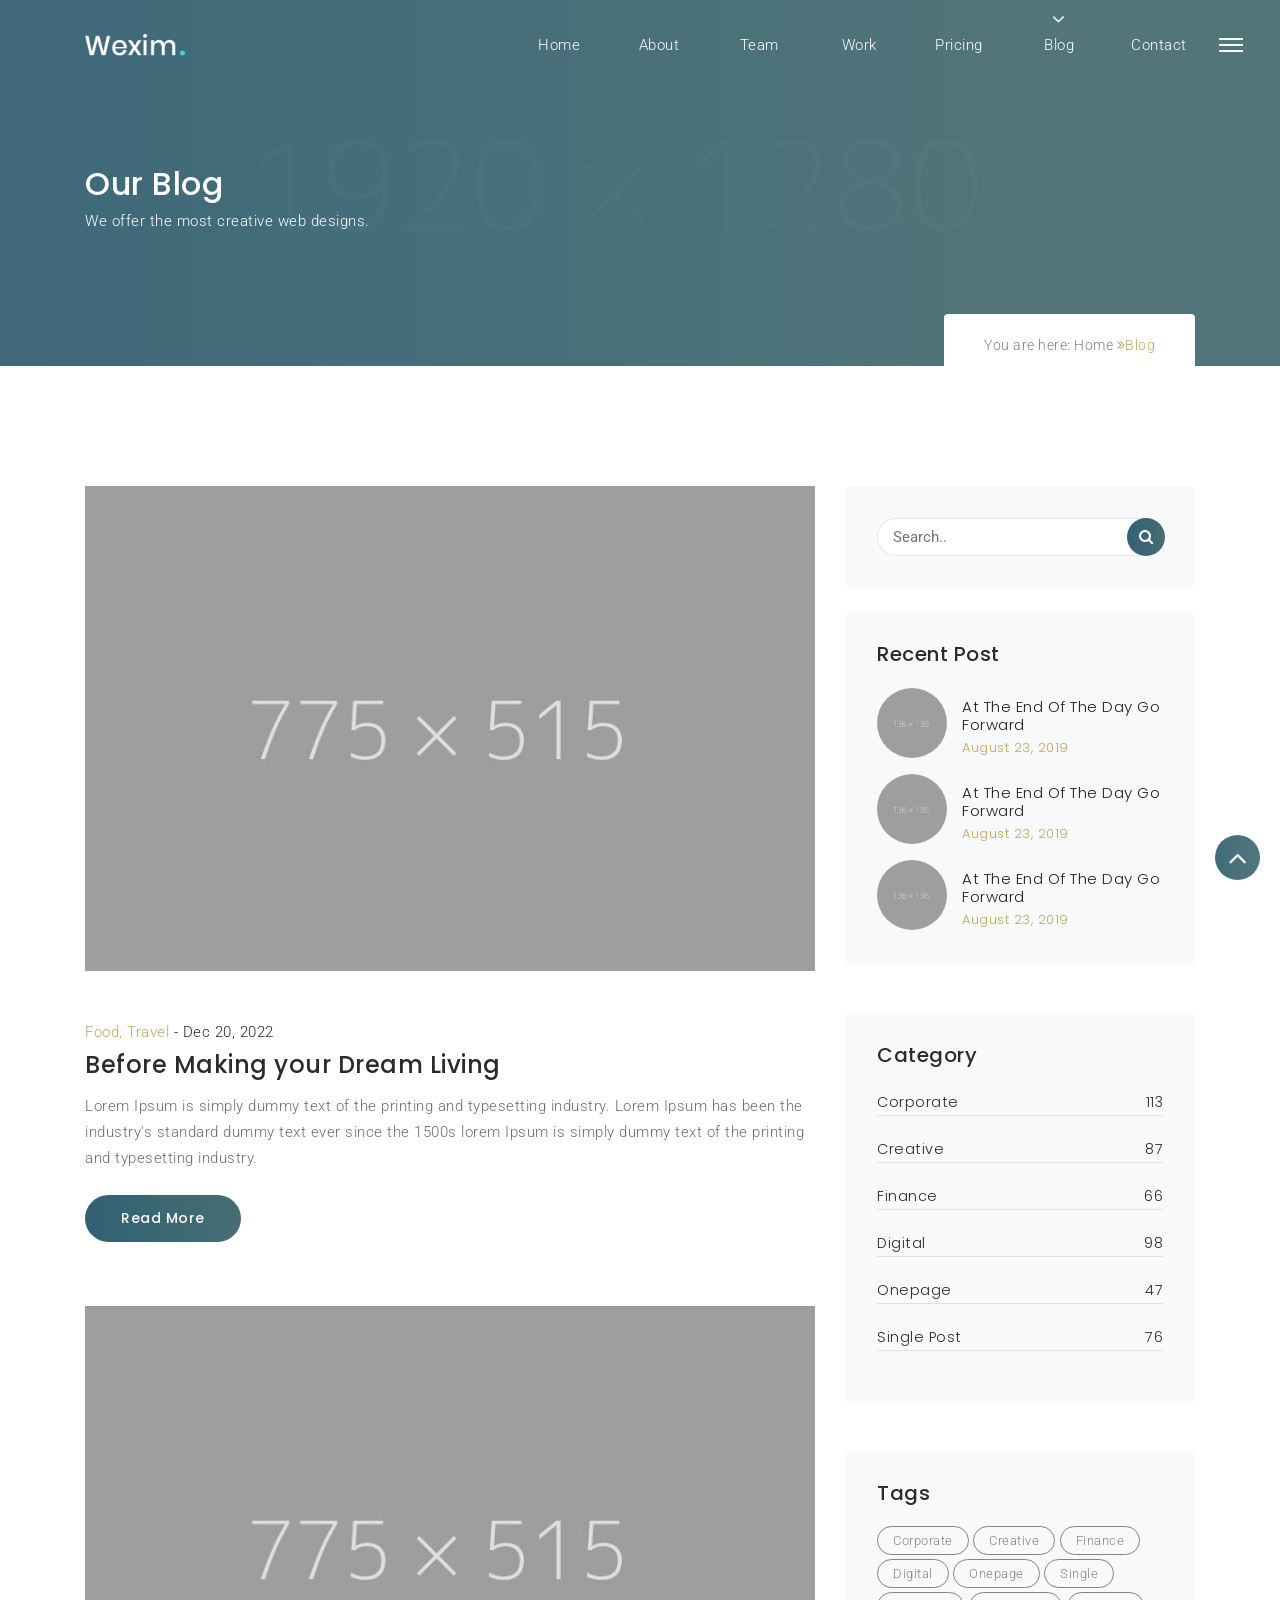
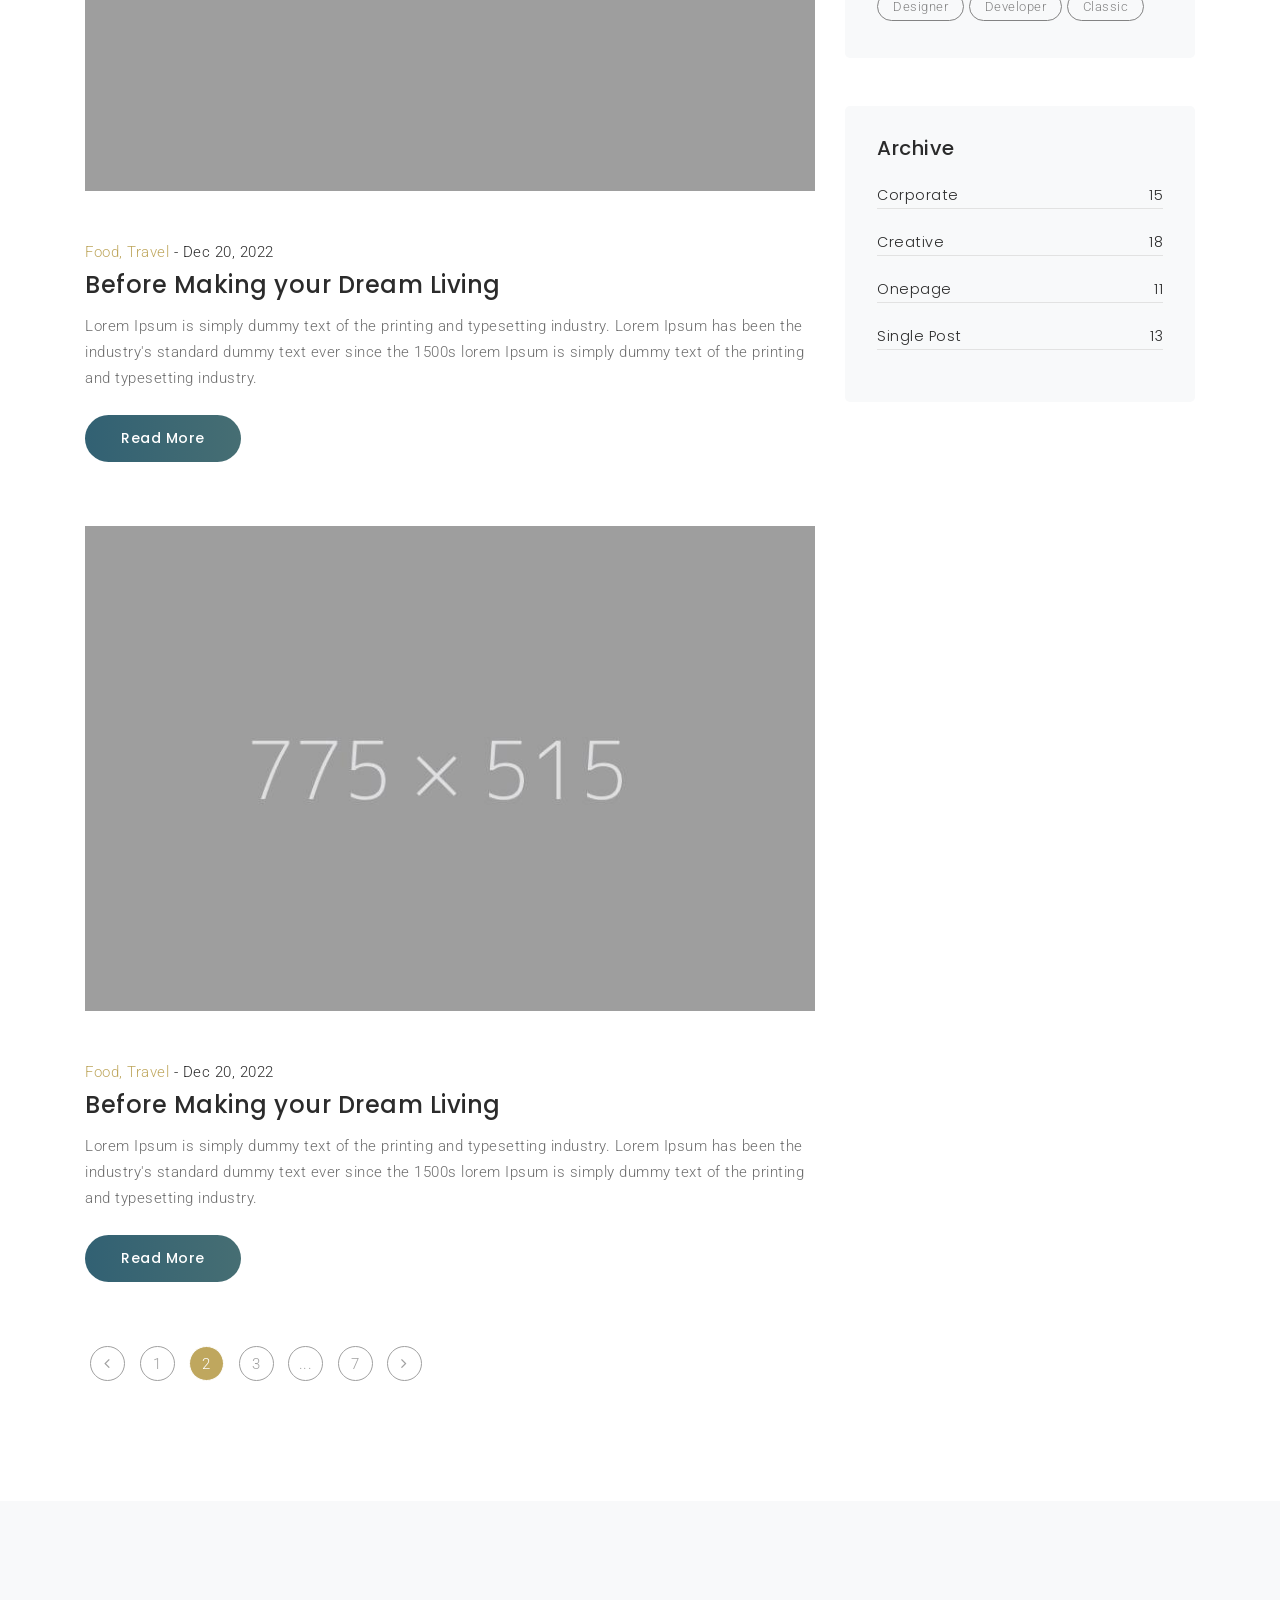
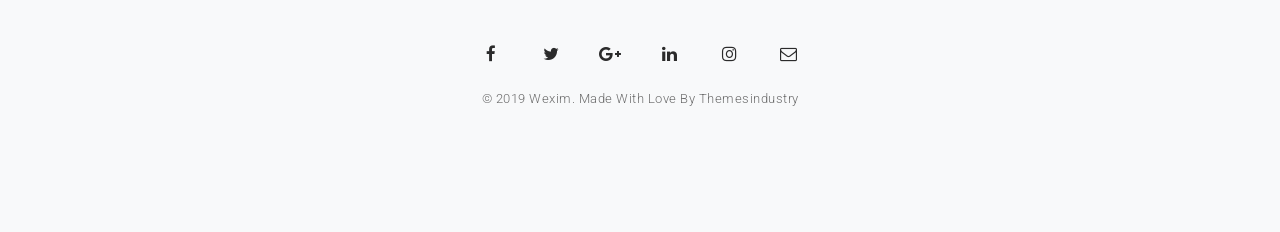
<file: blog-left.html>
<!doctype html>
<html lang="en">
<head>
    <!-- Required meta tags -->
    <meta charset="utf-8">
    <meta name="viewport" content="width=device-width, initial-scale=1, shrink-to-fit=no">
    <!-- Page Title -->
    <title>Wexim - Blog</title>
    <!-- Favicon -->
    <link rel="icon" href="images/favicon.ico">
    <!-- Animate -->
    <link rel="stylesheet" href="css/animate.min.css">
    <!-- Bootstrap CSS -->
    <link rel="stylesheet" href="css/bootstrap.min.css">
    <!-- Font Awesome -->
    <link rel="stylesheet" href="css/font-awesome.min.css">
    <!-- Owl Carousel -->
    <link rel="stylesheet" href="css/owl.carousel.min.css">
    <link rel="stylesheet" href="css/owl.theme.default.min.css">
    <!-- Cube Portfolio -->
    <link rel="stylesheet" href="css/cubeportfolio.min.css">
    <!-- Fancy Box -->
    <link rel="stylesheet" href="css/jquery.fancybox.min.css">
    <!-- REVOLUTION STYLE SHEETS -->
    <link rel="stylesheet" type="text/css" href="rs-plugin/css/settings.css">
    <link rel="stylesheet" type="text/css" href="rs-plugin/css/navigation.css">
    <!-- Style Sheet -->
    <link rel="stylesheet" href="css/style.css">


</head>
<body>

<!--Loader Start-->
<div class="loader">
    <div class="loader-inner">
        <div class="loader-blocks">
            <span class="block-1"></span>
            <span class="block-2"></span>
            <span class="block-3"></span>
            <span class="block-4"></span>
            <span class="block-5"></span>
            <span class="block-6"></span>
            <span class="block-7"></span>
            <span class="block-8"></span>
            <span class="block-9"></span>
            <span class="block-10"></span>
            <span class="block-11"></span>
            <span class="block-12"></span>
            <span class="block-13"></span>
            <span class="block-14"></span>
            <span class="block-15"></span>
            <span class="block-16"></span>
        </div>
    </div>
</div>
<!--Loader End-->

<!--Header start-->
<header>

    <!--Navigation-->
    <nav class="navbar navbar-top-default navbar-expand-lg navbar-gradient nav-icon">
        <div class="container">
            <a href="javascript:void(0)" title="Logo" class="logo">
                <!--Logo Default-->
                <img src="images/logo-bold-white.png" alt="logo" class="logo-dark default">
            </a>

            <!--Nav Links-->
            <div class="collapse navbar-collapse" id="wexim">
                <div class="navbar-nav ml-auto">
                    <a class="nav-link" href="index.html#home">Home</a>
                    <a class="nav-link" href="index.html#about">About</a>
                    <a class="nav-link" href="index.html#team">Team</a>
                    <a class="nav-link" href="index.html#portfolio">Work</a>
                    <a class="nav-link" href="index.html#price">Pricing</a>
                    <a class="nav-link active" href="javascript:void(0)">Blog</a>
                    <a class="nav-link" href="index.html#contact">Contact</a>
                    <span class="menu-line"><i class="fa fa-angle-down" aria-hidden="true"></i></span>
                </div>
            </div>

            <!--Navigation Social-->
            <div class="header-social pl-3 d-none d-lg-inline-block">
                <a href="javascript:void(0)" class="facebook-text-hvr"><i class="ti ti-facebook" aria-hidden="true"></i></a>
                <a href="javascript:void(0)" class="twitter-text-hvr"><i class="ti ti-twitter-alt" aria-hidden="true"></i></a>
                <a href="javascript:void(0)" class="instagram-text-hvr"><i class="ti ti-instagram" aria-hidden="true"></i></a>
            </div>

            <!--Side Menu Button-->
            <a href="javascript:void(0)" class="d-inline-block sidemenu_btn" id="sidemenu_toggle">
                <span></span>
                <span></span>
                <span></span>
            </a>

        </div>
    </nav>

    <!--Side Nav-->
    <div class="side-menu">
        <div class="inner-wrapper">
            <span class="btn-close" id="btn_sideNavClose"><i></i><i></i></span>
            <nav class="side-nav w-100">
                <ul class="navbar-nav">
                    <li class="nav-item">
                        <a class="nav-link" href="index.html#home">Home</a>
                    </li>
                    <li class="nav-item">
                        <a class="nav-link" href="index.html#about">About</a>
                    </li>
                    <li class="nav-item">
                        <a class="nav-link" href="index.html#team">Team</a>
                    </li>
                    <li class="nav-item">
                        <a class="nav-link" href="index.html#portfolio">Work</a>
                    </li>
                    <li class="nav-item">
                        <a class="nav-link" href="index.html#price">Pricing</a>
                    </li>
                    <li class="nav-item">
                        <a class="nav-link" href="javascript:void(0)">Blog</a>
                    </li>
                    <li class="nav-item">
                        <a class="nav-link" href="index.html#contact">Contact</a>
                    </li>
                </ul>
            </nav>

            <div class="side-footer text-white w-100">
                <ul class="social-icons-simple">
                    <li><a class="facebook-text-hvr" href="javascript:void(0)"><i class="fa fa-facebook"></i> </a> </li>
                    <li><a class="instagram-text-hvr" href="javascript:void(0)"><i class="fa fa-instagram"></i> </a> </li>
                    <li><a class="twitter-text-hvr" href="javascript:void(0)"><i class="fa fa-twitter"></i> </a> </li>
                </ul>
                <p class="text-white">&copy; 2019 Wexim. Made With Love by Themesindustry</p>
            </div>
        </div>
    </div>
    <a id="close_side_menu" href="javascript:void(0);"></a>
    <!-- End side menu -->

</header>
<!--Header end-->

<!--Cover-->
<section class="pb-0 bg-img1">
    <div class="bg-overlay gradient-bg1 opacity-9"></div>
    <div class="container">
        <div class="row">
            <div class="col-md-12">
                <div class="cover-text mt-5">
                    <h2 class="text-white mb-2">Our Blog</h2>
                    <p class="text-white">We offer the most creative web designs.</p>
                    <div class="page_nav">
                        <span>You are here:</span> <a href="index.html">Home</a> <span class="third-color"><i class="fa fa-angle-double-right"></i>Blog</span>
                    </div>
                </div>
            </div>
        </div>
    </div>
</section>
<!--Cover End-->

<!--Page Content-->
<section>
    <div class="container">
        <div class="row">
            <!--left side-->
            <div class="col-lg-8 mb-xs-5">
                <!--item-->
                <div class="blog-list-item">
                    <!--blog image-->
                    <a href="blog-detail.html">
                        <div class="blog-item-img mb-5 hover-effect">
                            <img src="images/blog-list-img1.jpg" alt="image">
                        </div>
                    </a>
                    <!--blog contetn-->
                    <div class="blog-item-content">
                        <span class="category third-color tex">Food, Travel</span> - <span class="date">Dec 20, 2022</span>
                        <h4 class="mt-2 mb-3"><a href="blog-detail.html">Before Making your Dream Living</a></h4>
                        <p class="mb-4">Lorem Ipsum is simply dummy text of the printing and typesetting industry. Lorem Ipsum has been the industry's standard dummy text ever since the 1500s lorem Ipsum is simply dummy text of the printing and typesetting industry.</p>
                        <!--button-->
                        <a href="javascript:void(0);" class="btn btn-large btn-gradient btn-rounded">Read More</a>
                    </div>
                </div>

                <!--item-->
                <div class="blog-list-item">
                    <!--blog image-->
                    <a href="blog-detail.html">
                        <div class="blog-item-img mb-5 hover-effect">
                            <img src="images/blog-list-img2.jpg" alt="image">
                        </div>
                    </a>
                    <!--blog contetn-->
                    <div class="blog-item-content">
                        <span class="category third-color tex">Food, Travel</span> - <span class="date">Dec 20, 2022</span>
                        <h4 class="mt-2 mb-3"><a href="blog-detail.html">Before Making your Dream Living</a></h4>
                        <p class="mb-4">Lorem Ipsum is simply dummy text of the printing and typesetting industry. Lorem Ipsum has been the industry's standard dummy text ever since the 1500s lorem Ipsum is simply dummy text of the printing and typesetting industry.</p>
                        <!--button-->
                        <a href="javascript:void(0);" class="btn btn-large btn-gradient btn-rounded">Read More</a>
                    </div>
                </div>

                <!--item-->
                <div class="blog-list-item">
                    <!--blog image-->
                    <a href="blog-detail.html">
                        <div class="blog-item-img mb-5 hover-effect">
                            <img src="images/blog-list-img3.jpg" alt="image">
                        </div>
                    </a>
                    <!--blog contetn-->
                    <div class="blog-item-content">
                        <span class="category third-color tex">Food, Travel</span> - <span class="date">Dec 20, 2022</span>
                        <h4 class="mt-2 mb-3"><a href="blog-detail.html">Before Making your Dream Living</a></h4>
                        <p class="mb-4">Lorem Ipsum is simply dummy text of the printing and typesetting industry. Lorem Ipsum has been the industry's standard dummy text ever since the 1500s lorem Ipsum is simply dummy text of the printing and typesetting industry.</p>
                        <!--button-->
                        <a href="javascript:void(0);" class="btn btn-large btn-gradient btn-rounded">Read More</a>
                    </div>
                </div>

                <!--pagination-->
                <ul class="blog-pagination p-0 list-unstyled text-center text-md-left">
                    <li><a href="#."><i class="fa fa-angle-left" aria-hidden="true"></i></a></li>
                    <li><a href="#.">1</a></li>
                    <li class="active"><a href="#.">2</a></li>
                    <li><a href="#.">3</a></li>
                    <li><a href="#.">...</a></li>
                    <li><a href="#.">7</a></li>
                    <li><a href="#."><i class="fa fa-angle-right" aria-hidden="true"></i></a></li>
                </ul>
            </div>
            <!--right side-->
            <div class="col-lg-4">
                <!--search-->
                <div class="widget d-flex bg-light mb-4">
                    <input class="search" placeholder="Search.." type="text">
                    <a href="#." class="search-btn"><i class="fa fa-search" aria-hidden="true"></i></a>
                </div>
                <!--recent post-->
                <div class="widget bg-light">
                    <h5 class="mb-4">Recent Post</h5>
                    <!--recent post item-->
                    <div class="recent-post d-flex">
                        <img src="images/blog-thumb1.jpg" alt="image">
                        <div class="text alt-font">
                            <a href="#.">At the end of the day go forward</a>
                            <span class="date">August 23, 2019</span>
                        </div>
                    </div>
                    <!--recent post item-->
                    <div class="recent-post d-flex">
                        <img src="images/blog-thumb2.jpg" alt="image">
                        <div class="text alt-font">
                            <a href="#.">At the end of the day go forward</a>
                            <span class="date">August 23, 2019</span>
                        </div>
                    </div>
                    <!--recent post item-->
                    <div class="recent-post d-flex">
                        <img src="images/blog-thumb3.jpg" alt="image">
                        <div class="text alt-font">
                            <a href="#.">At the end of the day go forward</a>
                            <span class="date">August 23, 2019</span>
                        </div>
                    </div>
                </div>
                <!--category-->
                <div class="widget bg-light">
                    <h5 class="mb-4">Category</h5>
                    <!--list-->
                    <ul class="list-unstyled blog-category m-0 alt-font">
                        <li><a href="#.">Corporate <span class="float-right">113</span></a></li>
                        <li><a href="#.">Creative <span class="float-right">87</span></a></li>
                        <li><a href="#.">Finance <span class="float-right">66</span></a></li>
                        <li><a href="#.">Digital <span class="float-right">98</span></a></li>
                        <li><a href="#.">Onepage <span class="float-right">47</span></a></li>
                        <li><a href="#.">Single Post <span class="float-right">76</span></a></li>
                    </ul>
                </div>
                <!--tags-->
                <div class="widget bg-light">
                    <h5 class="mb-4">Tags</h5>
                    <!--list-->
                    <ul class="list-unstyled blog-tags m-0">
                        <li><a href="#.">Corporate</a></li>
                        <li><a href="#.">Creative</a></li>
                        <li><a href="#.">Finance</a></li>
                        <li><a href="#.">Digital</a></li>
                        <li><a href="#.">Onepage</a></li>
                        <li><a href="#.">Single</a></li>
                        <li><a href="#.">Designer</a></li>
                        <li><a href="#.">Developer</a></li>
                        <li><a href="#.">Classic</a></li>
                    </ul>
                </div>
                <!--category-->
                <div class="widget bg-light">
                    <h5 class="mb-4">Archive</h5>
                    <!--list-->
                    <ul class="list-unstyled blog-category m-0 alt-font">
                        <li><a href="#.">Corporate <span class="float-right">15</span></a></li>
                        <li><a href="#.">Creative <span class="float-right">18</span></a></li>
                        <li><a href="#.">Onepage <span class="float-right">11</span></a></li>
                        <li><a href="#.">Single Post <span class="float-right">13</span></a></li>
                    </ul>
                </div>
            </div>
        </div>
    </div>
</section>
<!--Page Content End-->


<!--Footer Start-->
<section class="bg-light text-center">
    <h2 class="d-none">hidden</h2>
    <div class="container">
        <div class="row">
            <div class="col-md-12">
                <div class="footer-social">
                    <ul class="list-unstyled">
                        <li><a class="wow fadeInUp" href="javascript:void(0);"><i class="fa fa-facebook" aria-hidden="true"></i></a></li>
                        <li><a class="wow fadeInDown" href="javascript:void(0);"><i class="fa fa-twitter" aria-hidden="true"></i></a></li>
                        <li><a class="wow fadeInUp" href="javascript:void(0);"><i class="fa fa-google-plus" aria-hidden="true"></i></a></li>
                        <li><a class="wow fadeInDown" href="javascript:void(0);"><i class="fa fa-linkedin" aria-hidden="true"></i></a></li>
                        <li><a class="wow fadeInUp" href="javascript:void(0);"><i class="fa fa-instagram" aria-hidden="true"></i></a></li>
                        <li><a class="wow fadeInDown" href="javascript:void(0);"><i class="fa fa-envelope-o" aria-hidden="true"></i></a></li>
                    </ul>
                </div>
                <p class="company-about fadeIn">© 2019 Wexim. Made With Love By <a href="javascript:void(0);">Themesindustry</a></p>
            </div>
        </div>
    </div>
</section>
<!--Footer End-->

<!--Scroll Top-->
<a class="scroll-top-arrow gradient-bg1" href="javascript:void(0);"><i class="fa fa-angle-up"></i></a>
<!--Scroll Top End-->


<!-- Optional JavaScript -->
<script src="js/jquery-3.3.1.min.js"></script>
<script src="js/popper.min.js"></script>
<script src="js/bootstrap.min.js"></script>
<script src="js/jquery.appear.js"></script>
<!-- isotop gallery -->
<script src="js/isotope.pkgd.min.js"></script>
<!-- cube portfolio gallery -->
<script src="js/jquery.cubeportfolio.min.js"></script>
<!-- owl carousel slider -->
<script src="js/owl.carousel.min.js"></script>
<!-- wow -->
<script src="js/wow.js"></script>
<!-- parallax Background -->
<script src="js/parallaxie.min.js"></script>
<!-- fancybox popup -->
<script src="js/jquery.fancybox.min.js"></script>
<!-- REVOLUTION JS FILES -->
<script src="rs-plugin/js/jquery.themepunch.tools.min.js"></script>
<script src="rs-plugin/js/jquery.themepunch.revolution.min.js"></script>
<!-- SLIDER REVOLUTION EXTENSIONS -->
<script src="rs-plugin/js/extensions/revolution.extension.actions.min.js"></script>
<script src="rs-plugin/js/extensions/revolution.extension.carousel.min.js"></script>
<script src="rs-plugin/js/extensions/revolution.extension.kenburn.min.js"></script>
<script src="rs-plugin/js/extensions/revolution.extension.layeranimation.min.js"></script>
<script src="rs-plugin/js/extensions/revolution.extension.migration.min.js"></script>
<script src="rs-plugin/js/extensions/revolution.extension.navigation.min.js"></script>
<script src="rs-plugin/js/extensions/revolution.extension.parallax.min.js"></script>
<script src="rs-plugin/js/extensions/revolution.extension.slideanims.min.js"></script>
<script src="rs-plugin/js/extensions/revolution.extension.video.min.js"></script>
<!-- custom script -->
<script src="js/script.js"></script>

</body>
</html>
</file>
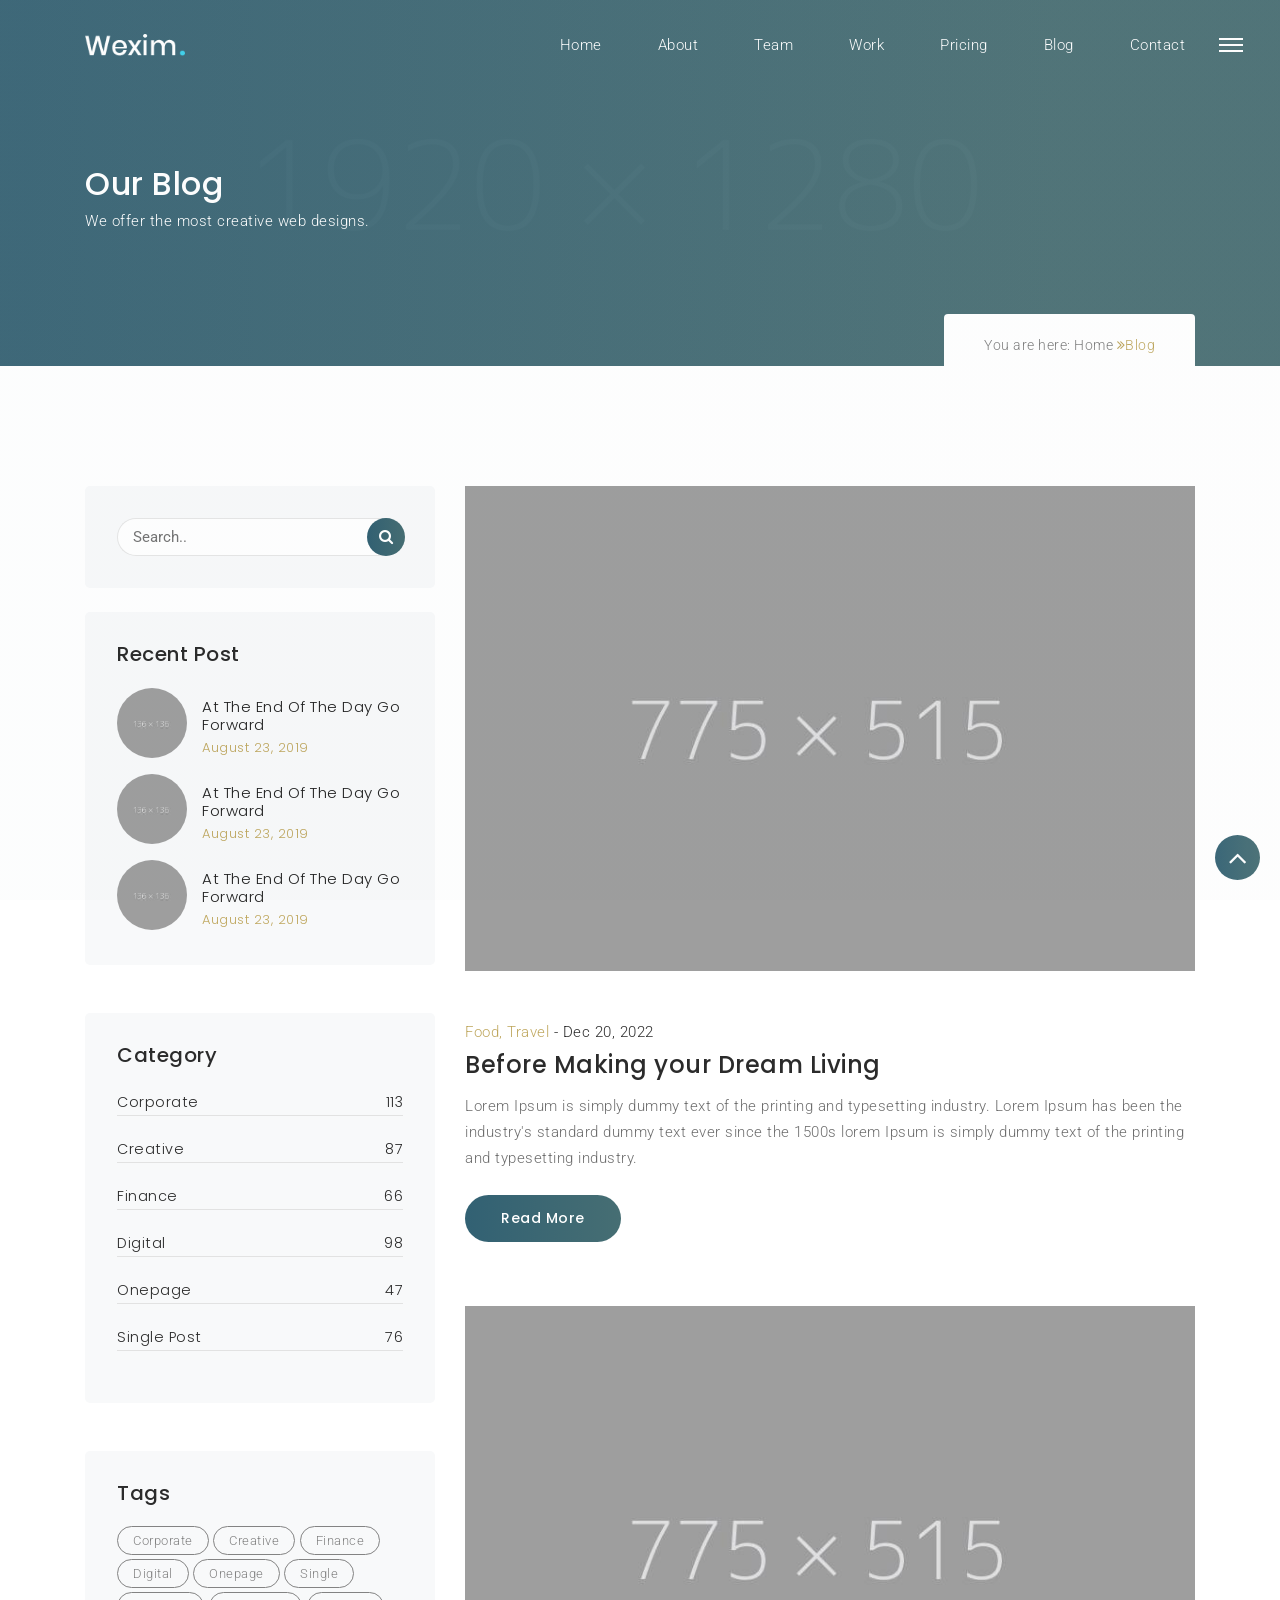
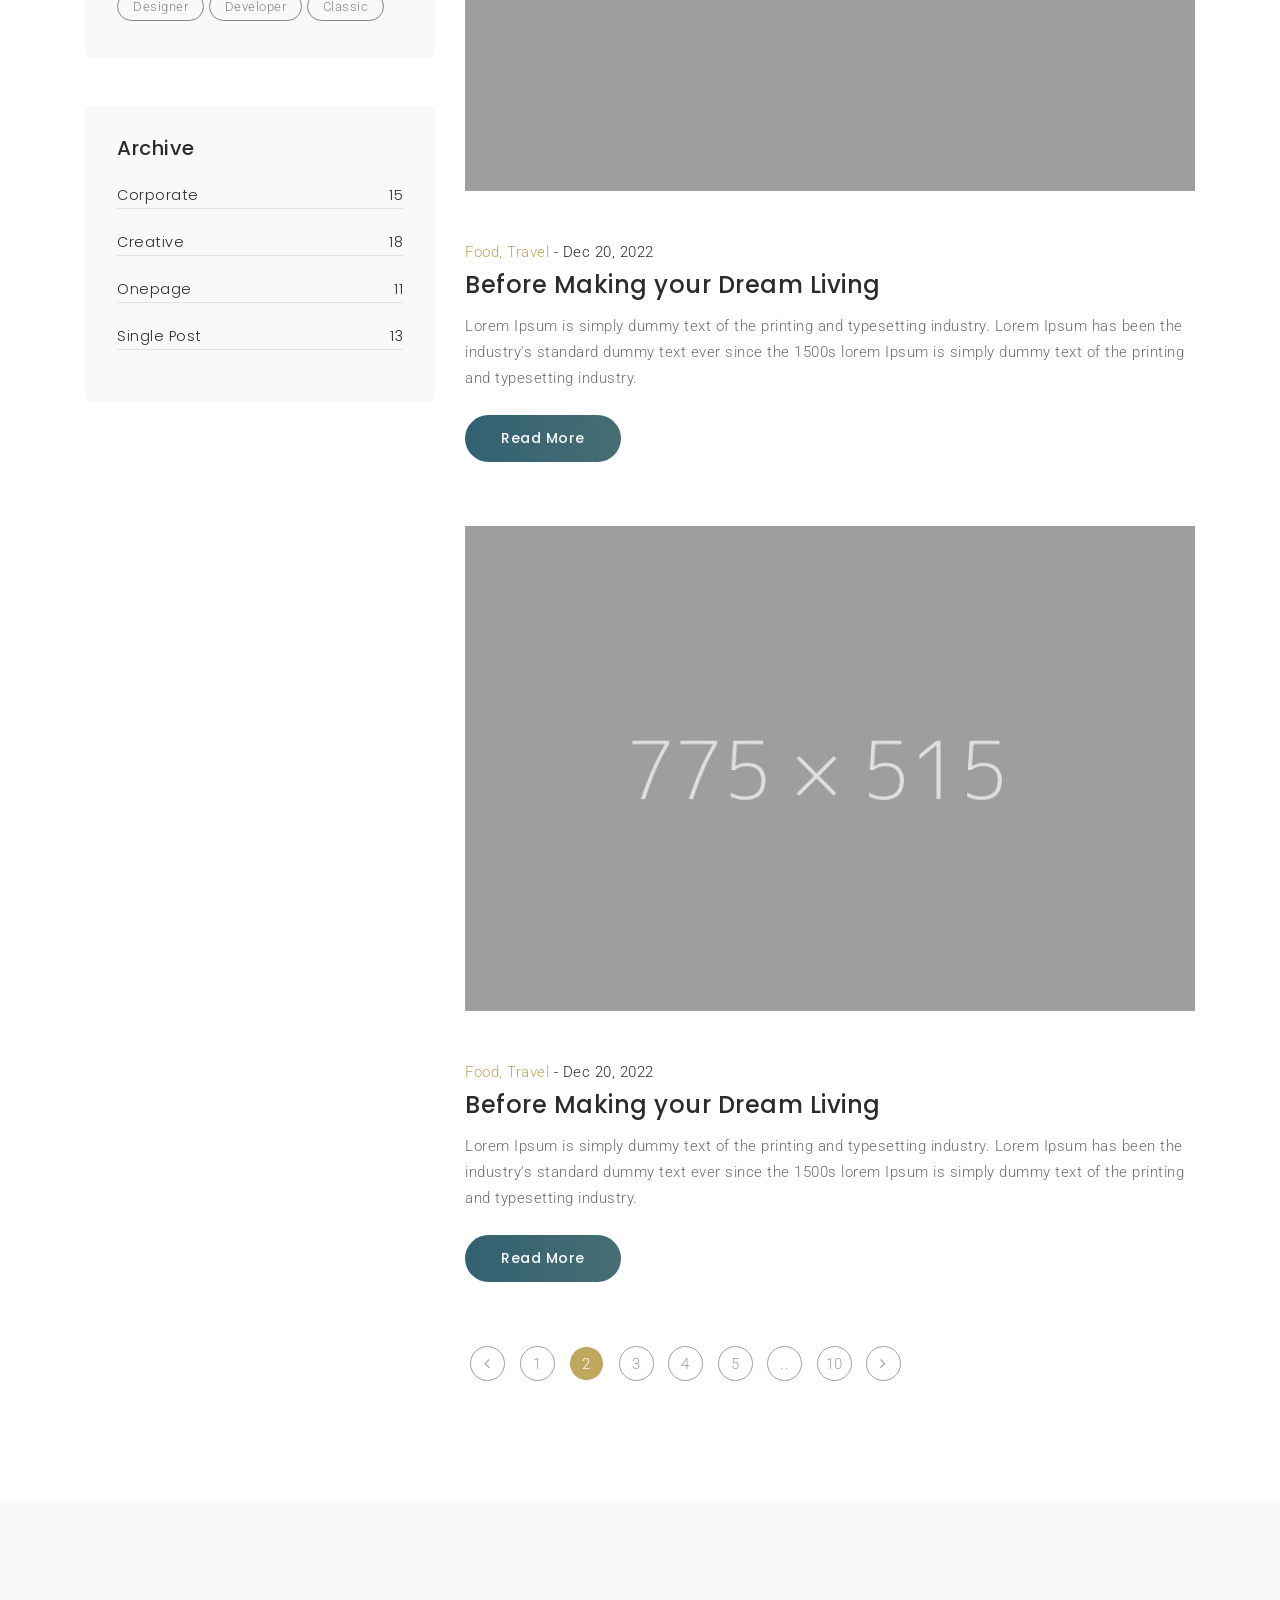
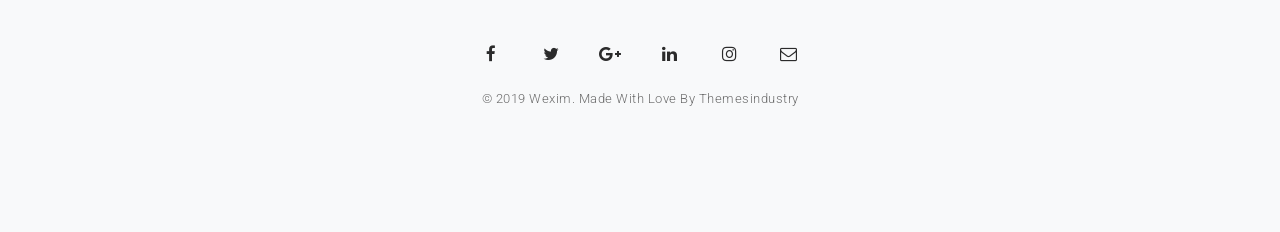
<file: blog-right.html>
<!doctype html>
<html lang="en">
<head>
    <!-- Required meta tags -->
    <meta charset="utf-8">
    <meta name="viewport" content="width=device-width, initial-scale=1, shrink-to-fit=no">
    <!-- Page Title -->
    <title>Wexim - Blog</title>
    <!-- Favicon -->
    <link rel="icon" href="images/favicon.ico">
    <!-- Animate -->
    <link rel="stylesheet" href="css/animate.min.css">
    <!-- Bootstrap CSS -->
    <link rel="stylesheet" href="css/bootstrap.min.css">
    <!-- Font Awesome -->
    <link rel="stylesheet" href="css/font-awesome.min.css">
    <!-- Owl Carousel -->
    <link rel="stylesheet" href="css/owl.carousel.min.css">
    <link rel="stylesheet" href="css/owl.theme.default.min.css">
    <!-- Cube Portfolio -->
    <link rel="stylesheet" href="css/cubeportfolio.min.css">
    <!-- Fancy Box -->
    <link rel="stylesheet" href="css/jquery.fancybox.min.css">
    <!-- REVOLUTION STYLE SHEETS -->
    <link rel="stylesheet" type="text/css" href="rs-plugin/css/settings.css">
    <link rel="stylesheet" type="text/css" href="rs-plugin/css/navigation.css">
    <!-- Style Sheet -->
    <link rel="stylesheet" href="css/style.css">


</head>
<body>

<!--Loader Start-->
<div class="loader">
    <div class="loader-inner">
        <div class="loader-blocks">
            <span class="block-1"></span>
            <span class="block-2"></span>
            <span class="block-3"></span>
            <span class="block-4"></span>
            <span class="block-5"></span>
            <span class="block-6"></span>
            <span class="block-7"></span>
            <span class="block-8"></span>
            <span class="block-9"></span>
            <span class="block-10"></span>
            <span class="block-11"></span>
            <span class="block-12"></span>
            <span class="block-13"></span>
            <span class="block-14"></span>
            <span class="block-15"></span>
            <span class="block-16"></span>
        </div>
    </div>
</div>
<!--Loader End-->

<!--Header start-->
<header>

    <!--Navigation-->
    <nav class="navbar navbar-top-default navbar-expand-lg navbar-simple nav-box-round">
        <div class="container">
            <a href="javascript:void(0)" title="Logo" class="logo">
                <!--Logo Default-->
                <img src="images/logo-bold-white.png" alt="logo" class="logo-light default">
                <!--Logo Sticky-->
                <img src="images/logo-bold-black.png" alt="logo" class="logo-dark">
            </a>

            <!--Nav Links-->
            <div class="collapse navbar-collapse" id="wexim">
                <div class="navbar-nav ml-auto">
                    <a class="nav-link" href="index.html#home">Home</a>
                    <a class="nav-link" href="index.html#about">About</a>
                    <a class="nav-link" href="index.html#team">Team</a>
                    <a class="nav-link" href="index.html#portfolio">Work</a>
                    <a class="nav-link" href="index.html#price">Pricing</a>
                    <a class="nav-link active" href="javascript:void(0)">Blog</a>
                    <a class="nav-link" href="index.html#contact">Contact</a>
                    <span class="menu-line"><i class="fa fa-angle-down" aria-hidden="true"></i></span>
                </div>
            </div>

            <!--Navigation Social-->
            <div class="header-social pl-3 d-none d-lg-inline-block">
                <a href="javascript:void(0)" class="facebook-text-hvr"><i class="ti ti-facebook" aria-hidden="true"></i></a>
                <a href="javascript:void(0)" class="twitter-text-hvr"><i class="ti ti-twitter-alt" aria-hidden="true"></i></a>
                <a href="javascript:void(0)" class="instagram-text-hvr"><i class="ti ti-instagram" aria-hidden="true"></i></a>
            </div>

            <!--Side Menu Button-->
            <a href="javascript:void(0)" class="d-inline-block sidemenu_btn" id="sidemenu_toggle">
                <span></span>
                <span></span>
                <span></span>
            </a>

        </div>
    </nav>

    <!--Side Nav-->
    <div class="side-menu">
        <div class="inner-wrapper">
            <span class="btn-close" id="btn_sideNavClose"><i></i><i></i></span>
            <nav class="side-nav w-100">
                <ul class="navbar-nav">
                    <li class="nav-item">
                        <a class="nav-link" href="index.html#home">Home</a>
                    </li>
                    <li class="nav-item">
                        <a class="nav-link" href="index.html#about">About</a>
                    </li>
                    <li class="nav-item">
                        <a class="nav-link" href="index.html#team">Team</a>
                    </li>
                    <li class="nav-item">
                        <a class="nav-link" href="index.html#portfolio">Work</a>
                    </li>
                    <li class="nav-item">
                        <a class="nav-link" href="index.html#price">Pricing</a>
                    </li>
                    <li class="nav-item">
                        <a class="nav-link" href="javascript:void(0)">Blog</a>
                    </li>
                    <li class="nav-item">
                        <a class="nav-link" href="index.html#contact">Contact</a>
                    </li>
                </ul>
            </nav>

            <div class="side-footer text-white w-100">
                <ul class="social-icons-simple">
                    <li><a class="facebook-text-hvr" href="javascript:void(0)"><i class="fa fa-facebook"></i> </a> </li>
                    <li><a class="instagram-text-hvr" href="javascript:void(0)"><i class="fa fa-instagram"></i> </a> </li>
                    <li><a class="twitter-text-hvr" href="javascript:void(0)"><i class="fa fa-twitter"></i> </a> </li>
                </ul>
                <p class="text-white">&copy; 2019 Wexim. Made With Love by Themesindustry</p>
            </div>
        </div>
    </div>
    <a id="close_side_menu" href="javascript:void(0);"></a>
    <!-- End side menu -->

</header>
<!--Header end-->

<!--Cover-->
<section class="pb-0 bg-img1">
    <div class="bg-overlay gradient-bg1 opacity-9"></div>
    <div class="container">
        <div class="row">
            <div class="col-md-12">
                <div class="cover-text mt-5">
                    <h2 class="text-white mb-2">Our Blog</h2>
                    <p class="text-white">We offer the most creative web designs.</p>
                    <div class="page_nav">
                        <span>You are here:</span> <a href="index.html">Home</a> <span class="third-color"><i class="fa fa-angle-double-right"></i>Blog</span>
                    </div>
                </div>
            </div>
        </div>
    </div>
</section>
<!--Cover End-->

<!--Page Content-->
<section>
    <div class="container">
        <div class="row">
            <!--left side-->
            <div class="col-lg-8 mb-xs-5 order-lg-2">

                <!--item-->
                <div class="blog-list-item">
                    <!--blog image-->
                    <a href="blog-detail.html">
                        <div class="blog-item-img mb-5 hover-effect">
                            <img src="images/blog-list-img1.jpg" alt="image">
                        </div>
                    </a>
                    <!--blog contetn-->
                    <div class="blog-item-content">
                        <span class="category third-color tex">Food, Travel</span> - <span class="date">Dec 20, 2022</span>
                        <h4 class="mt-2 mb-3"><a href="blog-detail.html">Before Making your Dream Living</a></h4>
                        <p class="mb-4">Lorem Ipsum is simply dummy text of the printing and typesetting industry. Lorem Ipsum has been the industry's standard dummy text ever since the 1500s lorem Ipsum is simply dummy text of the printing and typesetting industry.</p>
                        <!--button-->
                        <a href="javascript:void(0);" class="btn btn-large btn-gradient btn-rounded">Read More</a>
                    </div>
                </div>

                <!--item-->
                <div class="blog-list-item">
                    <!--blog image-->
                    <a href="blog-detail.html">
                        <div class="blog-item-img mb-5 hover-effect">
                            <img src="images/blog-list-img2.jpg" alt="image">
                        </div>
                    </a>
                    <!--blog contetn-->
                    <div class="blog-item-content">
                        <span class="category third-color tex">Food, Travel</span> - <span class="date">Dec 20, 2022</span>
                        <h4 class="mt-2 mb-3"><a href="blog-detail.html">Before Making your Dream Living</a></h4>
                        <p class="mb-4">Lorem Ipsum is simply dummy text of the printing and typesetting industry. Lorem Ipsum has been the industry's standard dummy text ever since the 1500s lorem Ipsum is simply dummy text of the printing and typesetting industry.</p>
                        <!--button-->
                        <a href="javascript:void(0);" class="btn btn-large btn-gradient btn-rounded">Read More</a>
                    </div>
                </div>

                <!--item-->
                <div class="blog-list-item">
                    <!--blog image-->
                    <a href="blog-detail.html">
                        <div class="blog-item-img mb-5 hover-effect">
                            <img src="images/blog-list-img3.jpg" alt="image">
                        </div>
                    </a>
                    <!--blog contetn-->
                    <div class="blog-item-content">
                        <span class="category third-color tex">Food, Travel</span> - <span class="date">Dec 20, 2022</span>
                        <h4 class="mt-2 mb-3"><a href="blog-detail.html">Before Making your Dream Living</a></h4>
                        <p class="mb-4">Lorem Ipsum is simply dummy text of the printing and typesetting industry. Lorem Ipsum has been the industry's standard dummy text ever since the 1500s lorem Ipsum is simply dummy text of the printing and typesetting industry.</p>
                        <!--button-->
                        <a href="javascript:void(0);" class="btn btn-large btn-gradient btn-rounded">Read More</a>
                    </div>
                </div>

                <!--pagination-->
                <ul class="blog-pagination p-0 list-unstyled text-center text-md-left">
                    <li><a href="javascript:void(0);"><i class="fa fa-angle-left" aria-hidden="true"></i></a></li>
                    <li><a href="javascript:void(0);">1</a></li>
                    <li class="active"><a href="javascript:void(0);">2</a></li>
                    <li><a href="javascript:void(0);">3</a></li>
                    <li><a href="javascript:void(0);">4</a></li>
                    <li><a href="javascript:void(0);">5</a></li>
                    <li><a href="javascript:void(0);">..</a></li>
                    <li><a href="javascript:void(0);">10</a></li>
                    <li><a href="javascript:void(0);"><i class="fa fa-angle-right" aria-hidden="true"></i></a></li>
                </ul>
            </div>
            <!--right side-->
            <div class="col-lg-4">
                <!--search-->
                <div class="widget d-flex bg-light mb-4">
                    <input class="search" placeholder="Search.." type="text">
                    <a href="javascript:void(0);" class="search-btn"><i class="fa fa-search" aria-hidden="true"></i></a>
                </div>
                <!--recent post-->
                <div class="widget bg-light">
                    <h5 class="mb-4">Recent Post</h5>
                    <!--recent post item-->
                    <div class="recent-post d-flex">
                        <img src="images/blog-thumb1.jpg" alt="image">
                        <div class="text alt-font">
                            <a href="javascript:void(0);">At the end of the day go forward</a>
                            <span class="date">August 23, 2019</span>
                        </div>
                    </div>
                    <!--recent post item-->
                    <div class="recent-post d-flex">
                        <img src="images/blog-thumb2.jpg" alt="image">
                        <div class="text alt-font">
                            <a href="javascript:void(0);">At the end of the day go forward</a>
                            <span class="date">August 23, 2019</span>
                        </div>
                    </div>
                    <!--recent post item-->
                    <div class="recent-post d-flex">
                        <img src="images/blog-thumb3.jpg" alt="image">
                        <div class="text alt-font">
                            <a href="javascript:void(0);">At the end of the day go forward</a>
                            <span class="date">August 23, 2019</span>
                        </div>
                    </div>
                </div>
                <!--category-->
                <div class="widget bg-light">
                    <h5 class="mb-4">Category</h5>
                    <!--list-->
                    <ul class="list-unstyled blog-category m-0 alt-font">
                        <li><a href="javascript:void(0);">Corporate <span class="float-right">113</span></a></li>
                        <li><a href="javascript:void(0);">Creative <span class="float-right">87</span></a></li>
                        <li><a href="javascript:void(0);">Finance <span class="float-right">66</span></a></li>
                        <li><a href="javascript:void(0);">Digital <span class="float-right">98</span></a></li>
                        <li><a href="javascript:void(0);">Onepage <span class="float-right">47</span></a></li>
                        <li><a href="javascript:void(0);">Single Post <span class="float-right">76</span></a></li>
                    </ul>
                </div>
                <!--tags-->
                <div class="widget bg-light">
                    <h5 class="mb-4">Tags</h5>
                    <!--list-->
                    <ul class="list-unstyled blog-tags m-0">
                        <li><a href="javascript:void(0);">Corporate</a></li>
                        <li><a href="javascript:void(0);">Creative</a></li>
                        <li><a href="javascript:void(0);">Finance</a></li>
                        <li><a href="javascript:void(0);">Digital</a></li>
                        <li><a href="javascript:void(0);">Onepage</a></li>
                        <li><a href="javascript:void(0);">Single</a></li>
                        <li><a href="javascript:void(0);">Designer</a></li>
                        <li><a href="javascript:void(0);">Developer</a></li>
                        <li><a href="javascript:void(0);">Classic</a></li>
                    </ul>
                </div>
                <!--category-->
                <div class="widget bg-light">
                    <h5 class="mb-4">Archive</h5>
                    <!--list-->
                    <ul class="list-unstyled blog-category m-0 alt-font">
                        <li><a href="javascript:void(0);">Corporate <span class="float-right">15</span></a></li>
                        <li><a href="javascript:void(0);">Creative <span class="float-right">18</span></a></li>
                        <li><a href="javascript:void(0);">Onepage <span class="float-right">11</span></a></li>
                        <li><a href="javascript:void(0);">Single Post <span class="float-right">13</span></a></li>
                    </ul>
                </div>
            </div>
        </div>
    </div>
</section>
<!--Page Content End-->

<!--Footer Start-->
<section class="bg-light text-center">
    <h2 class="d-none">hidden</h2>
    <div class="container">
        <div class="row">
            <div class="col-md-12">
                <div class="footer-social">
                    <ul class="list-unstyled">
                        <li><a class="wow fadeInUp" href="javascript:void(0);"><i class="fa fa-facebook" aria-hidden="true"></i></a></li>
                        <li><a class="wow fadeInDown" href="javascript:void(0);"><i class="fa fa-twitter" aria-hidden="true"></i></a></li>
                        <li><a class="wow fadeInUp" href="javascript:void(0);"><i class="fa fa-google-plus" aria-hidden="true"></i></a></li>
                        <li><a class="wow fadeInDown" href="javascript:void(0);"><i class="fa fa-linkedin" aria-hidden="true"></i></a></li>
                        <li><a class="wow fadeInUp" href="javascript:void(0);"><i class="fa fa-instagram" aria-hidden="true"></i></a></li>
                        <li><a class="wow fadeInDown" href="javascript:void(0);"><i class="fa fa-envelope-o" aria-hidden="true"></i></a></li>
                    </ul>
                </div>
                <p class="company-about fadeIn">© 2019 Wexim. Made With Love By <a href="javascript:void(0);">Themesindustry</a></p>
            </div>
        </div>
    </div>
</section>
<!--Footer End-->

<!--Scroll Top-->
<a class="scroll-top-arrow gradient-bg1" href="javascript:void(0);"><i class="fa fa-angle-up"></i></a>
<!--Scroll Top End-->


<!-- Optional JavaScript -->
<script src="js/jquery-3.3.1.min.js"></script>
<script src="js/popper.min.js"></script>
<script src="js/bootstrap.min.js"></script>
<script src="js/jquery.appear.js"></script>
<!-- isotop gallery -->
<script src="js/isotope.pkgd.min.js"></script>
<!-- cube portfolio gallery -->
<script src="js/jquery.cubeportfolio.min.js"></script>
<!-- owl carousel slider -->
<script src="js/owl.carousel.min.js"></script>
<!-- parallax Background -->
<script src="js/parallaxie.min.js"></script>
<!-- wow -->
<script src="js/wow.js"></script>
<!-- fancybox popup -->
<script src="js/jquery.fancybox.min.js"></script>
<!-- REVOLUTION JS FILES -->
<script src="rs-plugin/js/jquery.themepunch.tools.min.js"></script>
<script src="rs-plugin/js/jquery.themepunch.revolution.min.js"></script>
<!-- SLIDER REVOLUTION EXTENSIONS -->
<script src="rs-plugin/js/extensions/revolution.extension.actions.min.js"></script>
<script src="rs-plugin/js/extensions/revolution.extension.carousel.min.js"></script>
<script src="rs-plugin/js/extensions/revolution.extension.kenburn.min.js"></script>
<script src="rs-plugin/js/extensions/revolution.extension.layeranimation.min.js"></script>
<script src="rs-plugin/js/extensions/revolution.extension.migration.min.js"></script>
<script src="rs-plugin/js/extensions/revolution.extension.navigation.min.js"></script>
<script src="rs-plugin/js/extensions/revolution.extension.parallax.min.js"></script>
<script src="rs-plugin/js/extensions/revolution.extension.slideanims.min.js"></script>
<script src="rs-plugin/js/extensions/revolution.extension.video.min.js"></script>
<!-- custom script -->
<script src="js/script.js"></script>

</body>
</html>
</file>
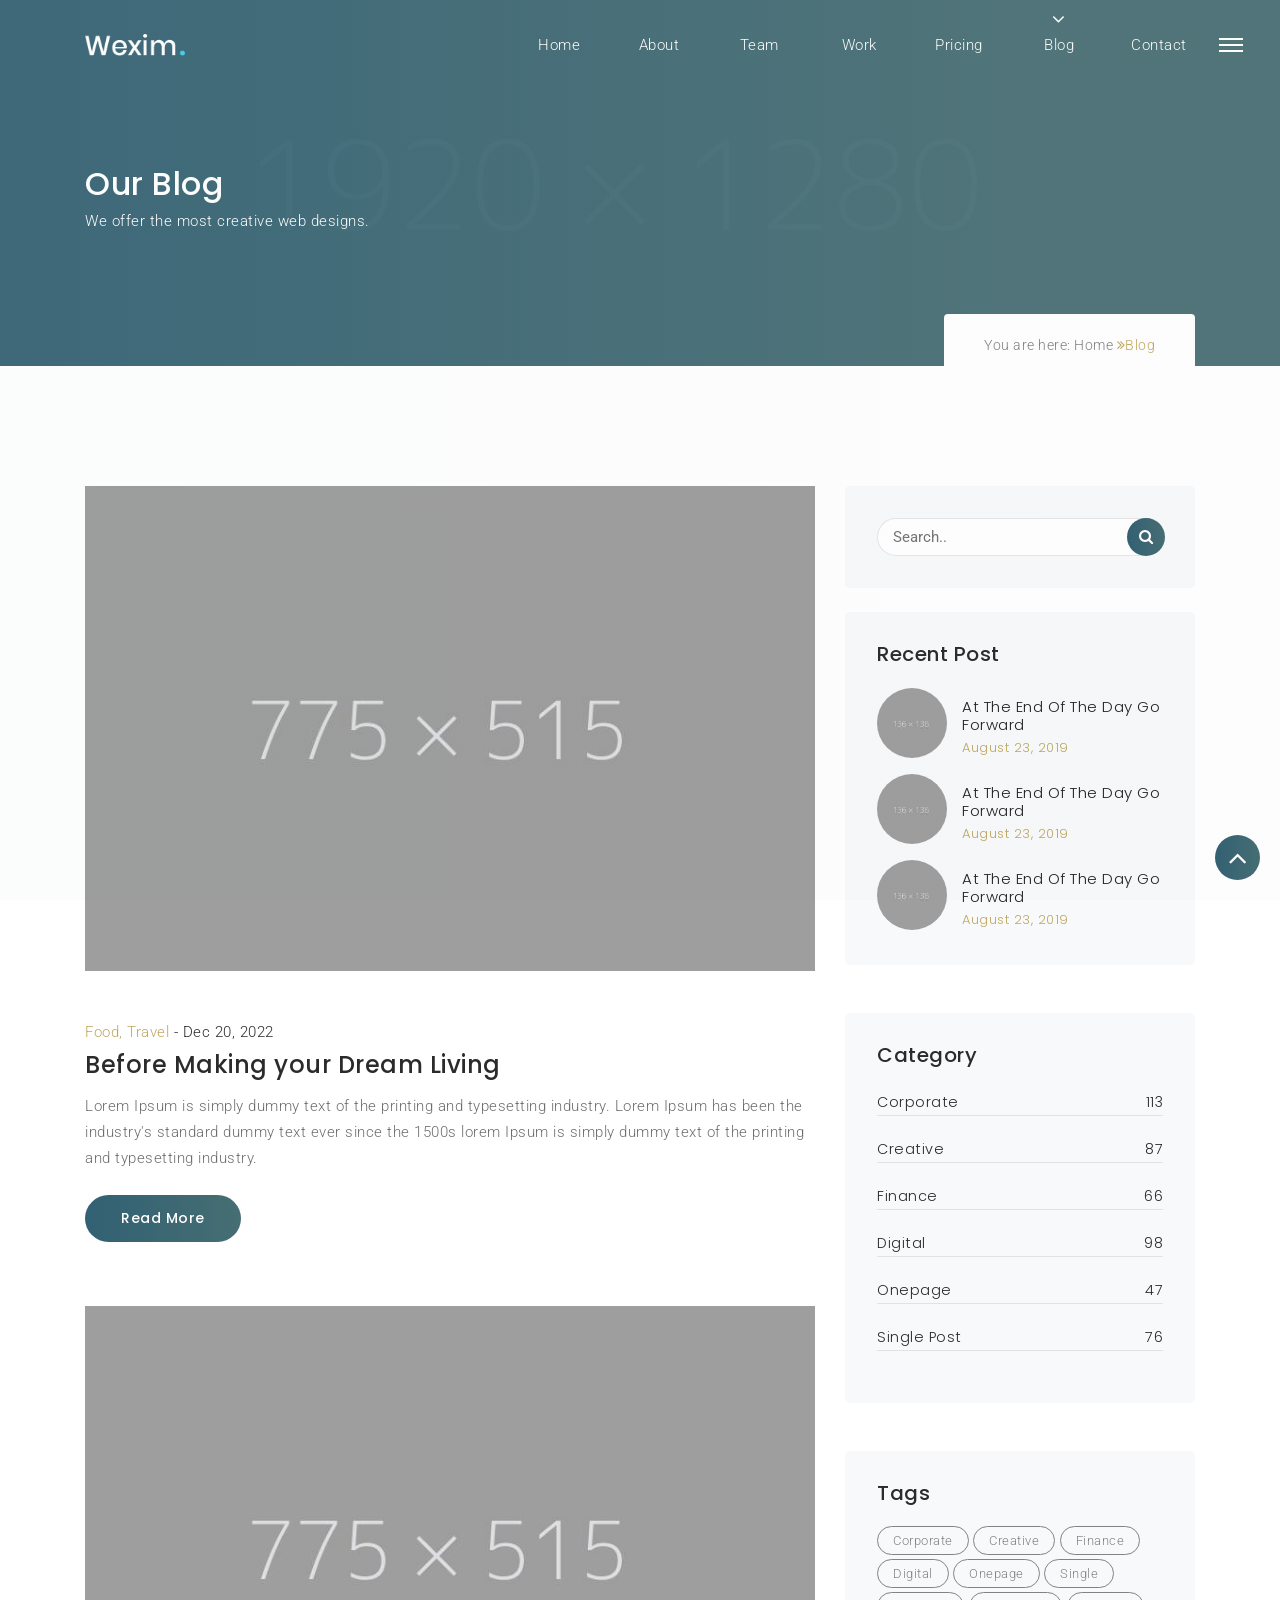
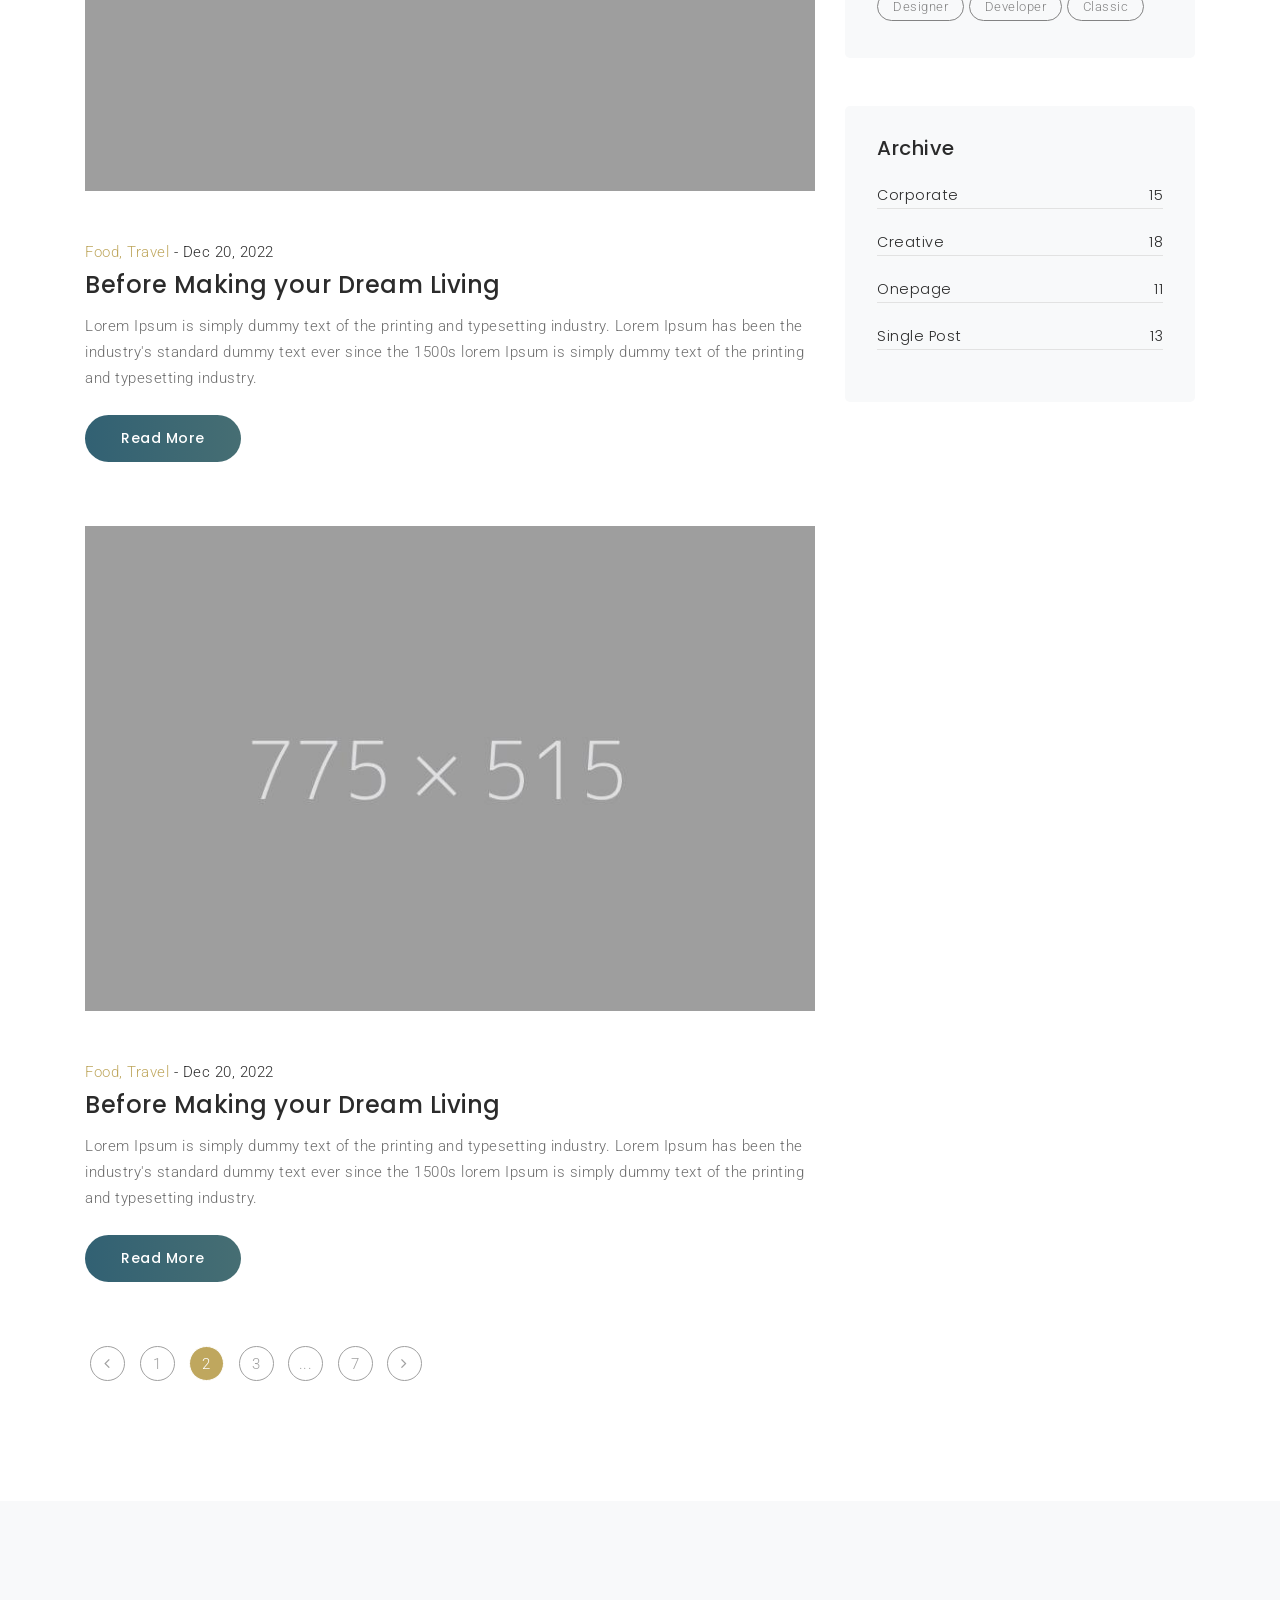
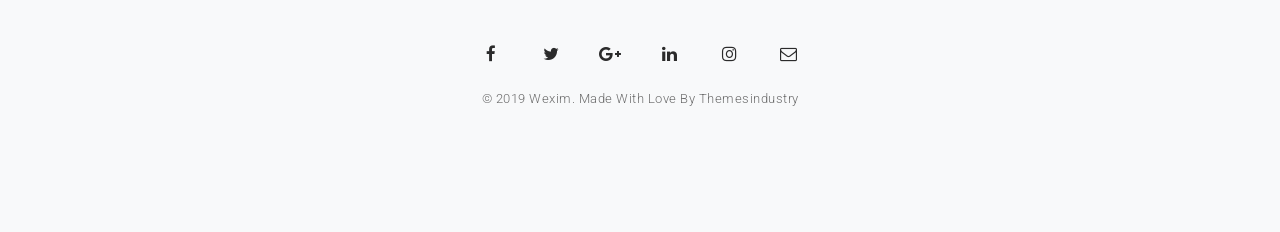
<file: blog.html>
<!doctype html>
<html lang="en">
<head>
    <!-- Required meta tags -->
    <meta charset="utf-8">
    <meta name="viewport" content="width=device-width, initial-scale=1, shrink-to-fit=no">
    <!-- Page Title -->
    <title>Wexim - Blog</title>
    <!-- Favicon -->
    <link rel="icon" href="images/favicon.ico">
    <!-- Animate -->
    <link rel="stylesheet" href="css/animate.min.css">
    <!-- Bootstrap CSS -->
    <link rel="stylesheet" href="css/bootstrap.min.css">
    <!-- Font Awesome -->
    <link rel="stylesheet" href="css/font-awesome.min.css">
    <!-- Owl Carousel -->
    <link rel="stylesheet" href="css/owl.carousel.min.css">
    <link rel="stylesheet" href="css/owl.theme.default.min.css">
    <!-- Cube Portfolio -->
    <link rel="stylesheet" href="css/cubeportfolio.min.css">
    <!-- Fancy Box -->
    <link rel="stylesheet" href="css/jquery.fancybox.min.css">
    <!-- REVOLUTION STYLE SHEETS -->
    <link rel="stylesheet" type="text/css" href="rs-plugin/css/settings.css">
    <link rel="stylesheet" type="text/css" href="rs-plugin/css/navigation.css">
    <!-- Style Sheet -->
    <link rel="stylesheet" href="css/style.css">


</head>
<body>

<!--Loader Start-->
<div class="loader">
    <div class="loader-inner">
        <div class="loader-blocks">
            <span class="block-1"></span>
            <span class="block-2"></span>
            <span class="block-3"></span>
            <span class="block-4"></span>
            <span class="block-5"></span>
            <span class="block-6"></span>
            <span class="block-7"></span>
            <span class="block-8"></span>
            <span class="block-9"></span>
            <span class="block-10"></span>
            <span class="block-11"></span>
            <span class="block-12"></span>
            <span class="block-13"></span>
            <span class="block-14"></span>
            <span class="block-15"></span>
            <span class="block-16"></span>
        </div>
    </div>
</div>
<!--Loader End-->

<!--Header start-->
<header>

    <!--Navigation-->
    <nav class="navbar navbar-top-default navbar-expand-lg navbar-gradient nav-icon">
        <div class="container">
            <a href="javascript:void(0)" title="Logo" class="logo">
                <!--Logo Default-->
                <img src="images/logo-bold-white.png" alt="logo" class="logo-dark default">
            </a>

            <!--Nav Links-->
            <div class="collapse navbar-collapse" id="wexim">
                <div class="navbar-nav ml-auto">
                    <a class="nav-link" href="index-multipage.html">Home</a>
                    <a class="nav-link " href="about.html">About</a>
                    <a class="nav-link " href="team.html">Team</a>
                    <a class="nav-link " href="portfolio.html">Work</a>
                    <a class="nav-link " href="pricing.html">Pricing</a>
                    <a class="nav-link active" href="blog.html">Blog</a>
                    <a class="nav-link " href="contact.html">Contact</a>
                    <span class="menu-line"><i class="fa fa-angle-down" aria-hidden="true"></i></span>
                </div>
            </div>

            <!--Navigation Social-->
            <div class="header-social pl-3 d-none d-lg-inline-block">
                <a href="javascript:void(0)" class="facebook-text-hvr"><i class="ti ti-facebook" aria-hidden="true"></i></a>
                <a href="javascript:void(0)" class="twitter-text-hvr"><i class="ti ti-twitter-alt" aria-hidden="true"></i></a>
                <a href="javascript:void(0)" class="instagram-text-hvr"><i class="ti ti-instagram" aria-hidden="true"></i></a>
            </div>

            <!--Side Menu Button-->
            <a href="javascript:void(0)" class="d-inline-block sidemenu_btn" id="sidemenu_toggle">
                <span></span>
                <span></span>
                <span></span>
            </a>

        </div>
    </nav>

    <!--Side Nav-->
    <div class="side-menu">
        <div class="inner-wrapper">
            <span class="btn-close" id="btn_sideNavClose"><i></i><i></i></span>
            <nav class="side-nav w-100">
                <ul class="navbar-nav">
                    <li class="nav-item">
                        <a class="nav-link" href="index-multipage.html">Home</a>
                    </li>
                    <li class="nav-item">
                        <a class="nav-link" href="about.html">About</a>
                    </li>
                    <li class="nav-item">
                        <a class="nav-link" href="team.html">Team</a>
                    </li>
                    <li class="nav-item">
                        <a class="nav-link" href="portfolio.html">Work</a>
                    </li>
                    <li class="nav-item">
                        <a class="nav-link" href="pricing.html">Pricing</a>
                    </li>
                    <li class="nav-item">
                        <a class="nav-link" href="blog.html">Blog</a>
                    </li>
                    <li class="nav-item">
                        <a class="nav-link" href="contact.html">Contact</a>
                    </li>
                </ul>
            </nav>

            <div class="side-footer text-white w-100">
                <ul class="social-icons-simple">
                    <li><a class="facebook-text-hvr" href="javascript:void(0)"><i class="fa fa-facebook"></i> </a> </li>
                    <li><a class="instagram-text-hvr" href="javascript:void(0)"><i class="fa fa-instagram"></i> </a> </li>
                    <li><a class="twitter-text-hvr" href="javascript:void(0)"><i class="fa fa-twitter"></i> </a> </li>
                </ul>
                <p class="text-white">&copy; 2019 Wexim. Made With Love by Themesindustry</p>
            </div>
        </div>
    </div>
    <a id="close_side_menu" href="javascript:void(0);"></a>
    <!-- End side menu -->

</header>
<!--Header end-->

<!--Cover-->
<section class="pb-0 bg-img1">
    <div class="bg-overlay gradient-bg1 opacity-9"></div>
    <div class="container">
        <div class="row">
            <div class="col-md-12">
                <div class="cover-text mt-5">
                    <h2 class="text-white mb-2">Our Blog</h2>
                    <p class="text-white">We offer the most creative web designs.</p>
                    <div class="page_nav">
                        <span>You are here:</span> <a href="index.html">Home</a> <span class="third-color"><i class="fa fa-angle-double-right"></i>Blog</span>
                    </div>
                </div>
            </div>
        </div>
    </div>
</section>
<!--Cover End-->

<!--Page Content-->
<section>
    <div class="container">
        <div class="row">
            <!--left side-->
            <div class="col-lg-8 mb-xs-5">
                <!--item-->
                <div class="blog-list-item">
                    <!--blog image-->
                    <a href="blog-detail.html">
                        <div class="blog-item-img mb-5 hover-effect">
                            <img src="images/blog-list-img1.jpg" alt="image">
                        </div>
                    </a>
                    <!--blog contetn-->
                    <div class="blog-item-content">
                        <span class="category third-color tex">Food, Travel</span> - <span class="date">Dec 20, 2022</span>
                        <h4 class="mt-2 mb-3"><a href="blog-detail.html">Before Making your Dream Living</a></h4>
                        <p class="mb-4">Lorem Ipsum is simply dummy text of the printing and typesetting industry. Lorem Ipsum has been the industry's standard dummy text ever since the 1500s lorem Ipsum is simply dummy text of the printing and typesetting industry.</p>
                        <!--button-->
                        <a href="javascript:void(0);" class="btn btn-large btn-gradient btn-rounded">Read More</a>
                    </div>
                </div>

                <!--item-->
                <div class="blog-list-item">
                    <!--blog image-->
                    <a href="blog-detail.html">
                        <div class="blog-item-img mb-5 hover-effect">
                            <img src="images/blog-list-img2.jpg" alt="image">
                        </div>
                    </a>
                    <!--blog contetn-->
                    <div class="blog-item-content">
                        <span class="category third-color tex">Food, Travel</span> - <span class="date">Dec 20, 2022</span>
                        <h4 class="mt-2 mb-3"><a href="blog-detail.html">Before Making your Dream Living</a></h4>
                        <p class="mb-4">Lorem Ipsum is simply dummy text of the printing and typesetting industry. Lorem Ipsum has been the industry's standard dummy text ever since the 1500s lorem Ipsum is simply dummy text of the printing and typesetting industry.</p>
                        <!--button-->
                        <a href="javascript:void(0);" class="btn btn-large btn-gradient btn-rounded">Read More</a>
                    </div>
                </div>

                <!--item-->
                <div class="blog-list-item">
                    <!--blog image-->
                    <a href="blog-detail.html">
                        <div class="blog-item-img mb-5 hover-effect">
                            <img src="images/blog-list-img3.jpg" alt="image">
                        </div>
                    </a>
                    <!--blog contetn-->
                    <div class="blog-item-content">
                        <span class="category third-color tex">Food, Travel</span> - <span class="date">Dec 20, 2022</span>
                        <h4 class="mt-2 mb-3"><a href="blog-detail.html">Before Making your Dream Living</a></h4>
                        <p class="mb-4">Lorem Ipsum is simply dummy text of the printing and typesetting industry. Lorem Ipsum has been the industry's standard dummy text ever since the 1500s lorem Ipsum is simply dummy text of the printing and typesetting industry.</p>
                        <!--button-->
                        <a href="javascript:void(0);" class="btn btn-large btn-gradient btn-rounded">Read More</a>
                    </div>
                </div>

                <!--pagination-->
                <ul class="blog-pagination p-0 list-unstyled text-center text-md-left">
                    <li><a href="#."><i class="fa fa-angle-left" aria-hidden="true"></i></a></li>
                    <li><a href="#.">1</a></li>
                    <li class="active"><a href="#.">2</a></li>
                    <li><a href="#.">3</a></li>
                    <li><a href="#.">...</a></li>
                    <li><a href="#.">7</a></li>
                    <li><a href="#."><i class="fa fa-angle-right" aria-hidden="true"></i></a></li>
                </ul>
            </div>
            <!--right side-->
            <div class="col-lg-4">
                <!--search-->
                <div class="widget d-flex bg-light mb-4">
                    <input class="search" placeholder="Search.." type="text">
                    <a href="#." class="search-btn"><i class="fa fa-search" aria-hidden="true"></i></a>
                </div>
                <!--recent post-->
                <div class="widget bg-light">
                    <h5 class="mb-4">Recent Post</h5>
                    <!--recent post item-->
                    <div class="recent-post d-flex">
                        <img src="images/blog-thumb1.jpg" alt="image">
                        <div class="text alt-font">
                            <a href="#.">At the end of the day go forward</a>
                            <span class="date">August 23, 2019</span>
                        </div>
                    </div>
                    <!--recent post item-->
                    <div class="recent-post d-flex">
                        <img src="images/blog-thumb2.jpg" alt="image">
                        <div class="text alt-font">
                            <a href="#.">At the end of the day go forward</a>
                            <span class="date">August 23, 2019</span>
                        </div>
                    </div>
                    <!--recent post item-->
                    <div class="recent-post d-flex">
                        <img src="images/blog-thumb3.jpg" alt="image">
                        <div class="text alt-font">
                            <a href="#.">At the end of the day go forward</a>
                            <span class="date">August 23, 2019</span>
                        </div>
                    </div>
                </div>
                <!--category-->
                <div class="widget bg-light">
                    <h5 class="mb-4">Category</h5>
                    <!--list-->
                    <ul class="list-unstyled blog-category m-0 alt-font">
                        <li><a href="#.">Corporate <span class="float-right">113</span></a></li>
                        <li><a href="#.">Creative <span class="float-right">87</span></a></li>
                        <li><a href="#.">Finance <span class="float-right">66</span></a></li>
                        <li><a href="#.">Digital <span class="float-right">98</span></a></li>
                        <li><a href="#.">Onepage <span class="float-right">47</span></a></li>
                        <li><a href="#.">Single Post <span class="float-right">76</span></a></li>
                    </ul>
                </div>
                <!--tags-->
                <div class="widget bg-light">
                    <h5 class="mb-4">Tags</h5>
                    <!--list-->
                    <ul class="list-unstyled blog-tags m-0">
                        <li><a href="#.">Corporate</a></li>
                        <li><a href="#.">Creative</a></li>
                        <li><a href="#.">Finance</a></li>
                        <li><a href="#.">Digital</a></li>
                        <li><a href="#.">Onepage</a></li>
                        <li><a href="#.">Single</a></li>
                        <li><a href="#.">Designer</a></li>
                        <li><a href="#.">Developer</a></li>
                        <li><a href="#.">Classic</a></li>
                    </ul>
                </div>
                <!--category-->
                <div class="widget bg-light">
                    <h5 class="mb-4">Archive</h5>
                    <!--list-->
                    <ul class="list-unstyled blog-category m-0 alt-font">
                        <li><a href="#.">Corporate <span class="float-right">15</span></a></li>
                        <li><a href="#.">Creative <span class="float-right">18</span></a></li>
                        <li><a href="#.">Onepage <span class="float-right">11</span></a></li>
                        <li><a href="#.">Single Post <span class="float-right">13</span></a></li>
                    </ul>
                </div>
            </div>
        </div>
    </div>
</section>
<!--Page Content End-->


<!--Footer Start-->
<section class="bg-light text-center">
    <h2 class="d-none">hidden</h2>
    <div class="container">
        <div class="row">
            <div class="col-md-12">
                <div class="footer-social">
                    <ul class="list-unstyled">
                        <li><a class="wow fadeInUp" href="javascript:void(0);"><i class="fa fa-facebook" aria-hidden="true"></i></a></li>
                        <li><a class="wow fadeInDown" href="javascript:void(0);"><i class="fa fa-twitter" aria-hidden="true"></i></a></li>
                        <li><a class="wow fadeInUp" href="javascript:void(0);"><i class="fa fa-google-plus" aria-hidden="true"></i></a></li>
                        <li><a class="wow fadeInDown" href="javascript:void(0);"><i class="fa fa-linkedin" aria-hidden="true"></i></a></li>
                        <li><a class="wow fadeInUp" href="javascript:void(0);"><i class="fa fa-instagram" aria-hidden="true"></i></a></li>
                        <li><a class="wow fadeInDown" href="javascript:void(0);"><i class="fa fa-envelope-o" aria-hidden="true"></i></a></li>
                    </ul>
                </div>
                <p class="company-about fadeIn">© 2019 Wexim. Made With Love By <a href="javascript:void(0);">Themesindustry</a></p>
            </div>
        </div>
    </div>
</section>
<!--Footer End-->

<!--Scroll Top-->
<a class="scroll-top-arrow gradient-bg1" href="javascript:void(0);"><i class="fa fa-angle-up"></i></a>
<!--Scroll Top End-->


<!-- Optional JavaScript -->
<script src="js/jquery-3.3.1.min.js"></script>
<script src="js/popper.min.js"></script>
<script src="js/bootstrap.min.js"></script>
<script src="js/jquery.appear.js"></script>
<!-- isotop gallery -->
<script src="js/isotope.pkgd.min.js"></script>
<!-- cube portfolio gallery -->
<script src="js/jquery.cubeportfolio.min.js"></script>
<!-- owl carousel slider -->
<script src="js/owl.carousel.min.js"></script>
<!-- wow -->
<script src="js/wow.js"></script>
<!-- parallax Background -->
<script src="js/parallaxie.min.js"></script>
<!-- fancybox popup -->
<script src="js/jquery.fancybox.min.js"></script>
<!-- REVOLUTION JS FILES -->
<script src="rs-plugin/js/jquery.themepunch.tools.min.js"></script>
<script src="rs-plugin/js/jquery.themepunch.revolution.min.js"></script>
<!-- SLIDER REVOLUTION EXTENSIONS -->
<script src="rs-plugin/js/extensions/revolution.extension.actions.min.js"></script>
<script src="rs-plugin/js/extensions/revolution.extension.carousel.min.js"></script>
<script src="rs-plugin/js/extensions/revolution.extension.kenburn.min.js"></script>
<script src="rs-plugin/js/extensions/revolution.extension.layeranimation.min.js"></script>
<script src="rs-plugin/js/extensions/revolution.extension.migration.min.js"></script>
<script src="rs-plugin/js/extensions/revolution.extension.navigation.min.js"></script>
<script src="rs-plugin/js/extensions/revolution.extension.parallax.min.js"></script>
<script src="rs-plugin/js/extensions/revolution.extension.slideanims.min.js"></script>
<script src="rs-plugin/js/extensions/revolution.extension.video.min.js"></script>
<!-- custom script -->
<script src="js/script.js"></script>

</body>
</html>
</file>
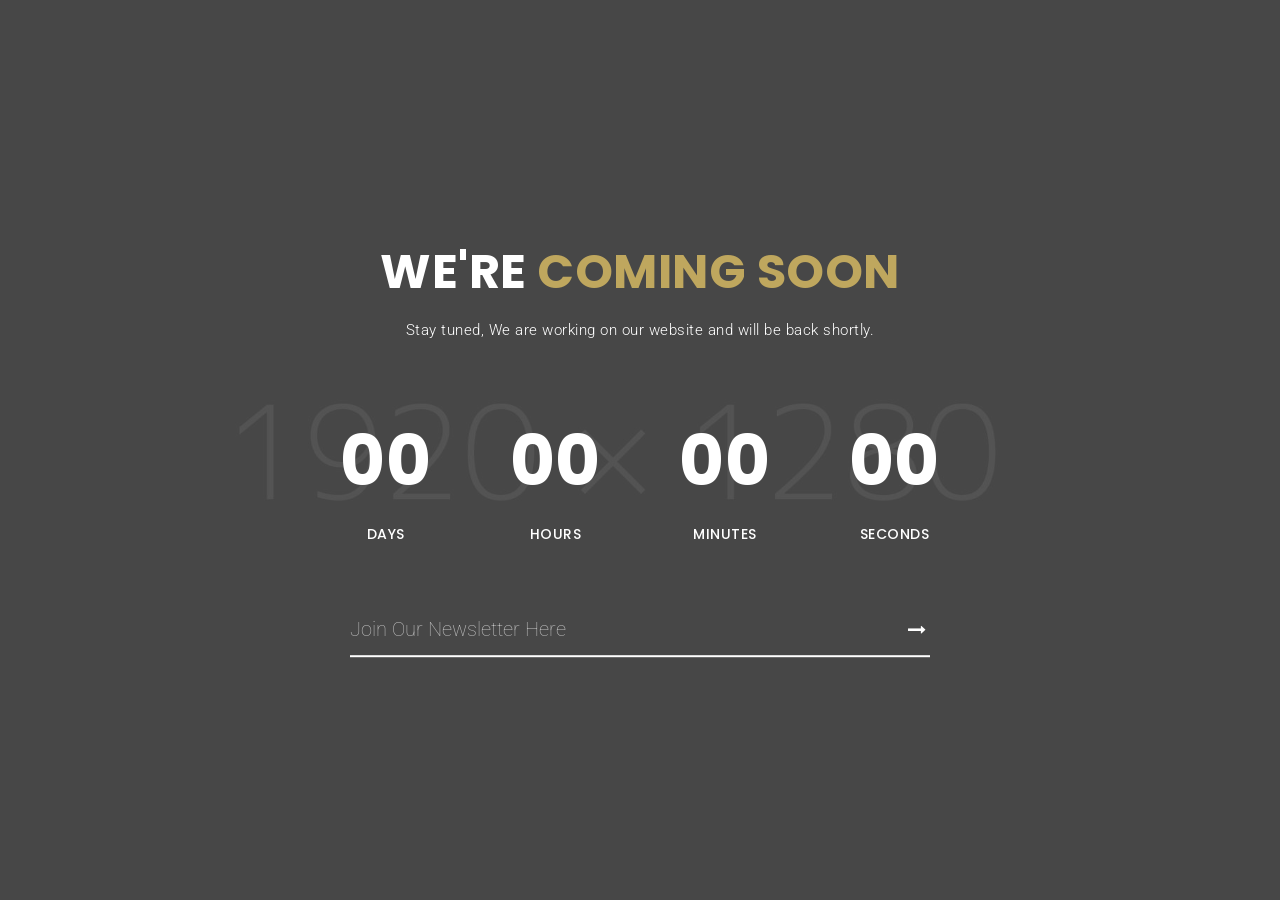
<file: coming-soon-two.html>
<!doctype html>
<html lang="en">
<head>
    <!-- Required meta tags -->
    <meta charset="utf-8">
    <meta name="viewport" content="width=device-width, initial-scale=1, shrink-to-fit=no">
    <!-- Page Title -->
    <title>Wexim - Coming Soon</title>
    <!-- Favicon -->
    <link rel="icon" href="images/favicon.ico">
    <!-- Animate -->
    <link rel="stylesheet" href="css/animate.min.css">
    <!-- Bootstrap CSS -->
    <link rel="stylesheet" href="css/bootstrap.min.css">
    <!-- Font Awesome -->
    <link rel="stylesheet" href="css/font-awesome.min.css">
    <!-- Owl Carousel -->
    <link rel="stylesheet" href="css/owl.carousel.min.css">
    <link rel="stylesheet" href="css/owl.theme.default.min.css">
    <!-- Cube Portfolio -->
    <link rel="stylesheet" href="css/cubeportfolio.min.css">
    <!-- Fancy Box -->
    <link rel="stylesheet" href="css/jquery.fancybox.min.css">
    <!-- REVOLUTION STYLE SHEETS -->
    <link rel="stylesheet" type="text/css" href="rs-plugin/css/settings.css">
    <link rel="stylesheet" type="text/css" href="rs-plugin/css/navigation.css">
    <!-- Style Sheet -->
    <link rel="stylesheet" href="css/style.css">


</head>
<body>

<!--Loader Start-->
<div class="loader d-none">
    <div class="loader-inner">
        <div class="loader-blocks">
            <span class="block-1"></span>
            <span class="block-2"></span>
            <span class="block-3"></span>
            <span class="block-4"></span>
            <span class="block-5"></span>
            <span class="block-6"></span>
            <span class="block-7"></span>
            <span class="block-8"></span>
            <span class="block-9"></span>
            <span class="block-10"></span>
            <span class="block-11"></span>
            <span class="block-12"></span>
            <span class="block-13"></span>
            <span class="block-14"></span>
            <span class="block-15"></span>
            <span class="block-16"></span>
        </div>
    </div>
</div>
<!--Loader End-->

<!-- Main Slider -->
<section id="home" class="p-0">
    <h2 class="d-none">hidden</h2>
    <div class="fullscreen parallax bg-img-count2">
        <div class="bg-overlay bg-black opacity-6"></div>
        <div class="col-xs-12 text-center center-col">

            <div class="title d-inline-block mb-0">
                <h2 class="mb-3 text-white font-weight-bold">WE'RE <span class="third-color">COMING SOON</span></h2>
                <p class="text-white">Stay tuned, We are working on our website and will be back shortly.</p>
            </div>


            <ul class="count_down white alt-font white">
                <li>
                    <p class="days">00</p>
                    <p class="days_ref">days</p>
                </li>

                <li>
                    <p class="hours">00</p>
                    <p class="hours_ref">hours</p>
                </li>

                <li>
                    <p class="minutes">00</p>
                    <p class="minutes_ref">minutes</p>
                </li>

                <li>
                    <p class="seconds">00</p>
                    <p class="seconds_ref">seconds</p>
                </li>
            </ul>
            <div class="count-down-form white">
                <form class="form-group">
                    <input type="email" placeholder="Join Our Newsletter Here" class="form-control">
                    <a href="#"><i class="fa fa-long-arrow-right" aria-hidden="true"></i></a>
                </form>
            </div>
        </div>
    </div>

</section>
<!--Main Slider ends -->




<!-- Optional JavaScript -->
<script src="js/jquery-3.3.1.min.js"></script>
<script src="js/popper.min.js"></script>
<script src="js/bootstrap.min.js"></script>
<script src="js/jquery.appear.js"></script>
<!-- isotop gallery -->
<script src="js/isotope.pkgd.min.js"></script>
<!-- cube portfolio gallery -->
<script src="js/jquery.cubeportfolio.min.js"></script>
<!-- owl carousel slider -->
<script src="js/owl.carousel.min.js"></script>
<!-- parallax Background -->
<script src="js/parallaxie.min.js"></script>
<!-- countdown -->
<script src="js/jquery.countdown.js"></script>
<!--wow-->
<script src="js/wow.js"></script>
<!-- fancybox popup -->
<script src="js/jquery.fancybox.min.js"></script>
<!-- REVOLUTION JS FILES -->
<script src="rs-plugin/js/jquery.themepunch.tools.min.js"></script>
<script src="rs-plugin/js/jquery.themepunch.revolution.min.js"></script>
<!-- SLIDER REVOLUTION EXTENSIONS -->
<script src="rs-plugin/js/extensions/revolution.extension.actions.min.js"></script>
<script src="rs-plugin/js/extensions/revolution.extension.carousel.min.js"></script>
<script src="rs-plugin/js/extensions/revolution.extension.kenburn.min.js"></script>
<script src="rs-plugin/js/extensions/revolution.extension.layeranimation.min.js"></script>
<script src="rs-plugin/js/extensions/revolution.extension.migration.min.js"></script>
<script src="rs-plugin/js/extensions/revolution.extension.navigation.min.js"></script>
<script src="rs-plugin/js/extensions/revolution.extension.parallax.min.js"></script>
<script src="rs-plugin/js/extensions/revolution.extension.slideanims.min.js"></script>
<script src="rs-plugin/js/extensions/revolution.extension.video.min.js"></script>
<!-- custom script -->
<script src="js/script.js"></script>

</body>
</html>
</file>
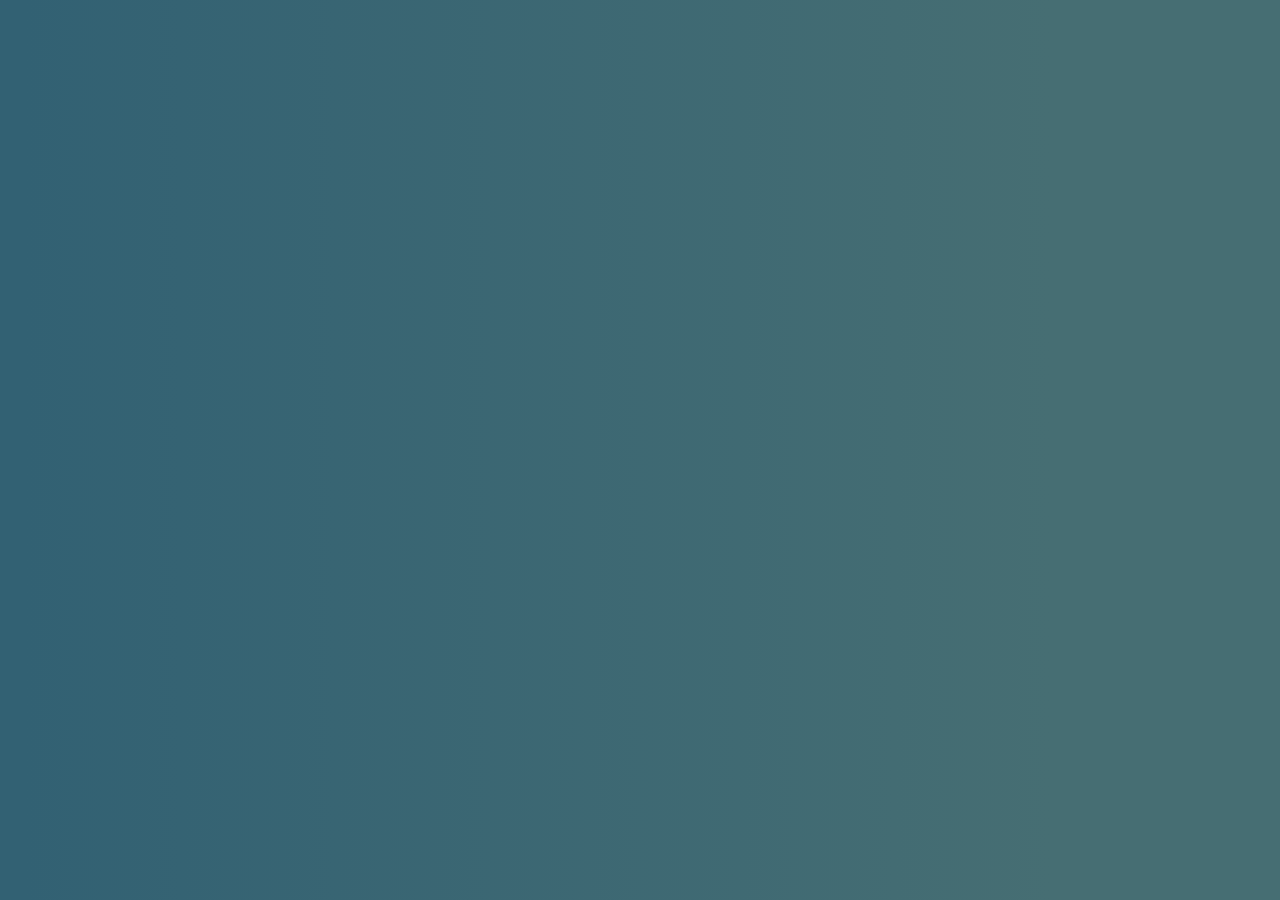
<file: coming-soon.html>
<!doctype html>
<html lang="en">
<head>
    <!-- Required meta tags -->
    <meta charset="utf-8">
    <meta name="viewport" content="width=device-width, initial-scale=1, shrink-to-fit=no">
    <!-- Page Title -->
    <title>Wexim - Coming Soon</title>
    <!-- Favicon -->
    <link rel="icon" href="images/favicon.ico">
    <!-- Animate -->
    <link rel="stylesheet" href="css/animate.min.css">
    <!-- Bootstrap CSS -->
    <link rel="stylesheet" href="css/bootstrap.min.css">
    <!-- Font Awesome -->
    <link rel="stylesheet" href="css/font-awesome.min.css">
    <!-- Owl Carousel -->
    <link rel="stylesheet" href="css/owl.carousel.min.css">
    <link rel="stylesheet" href="css/owl.theme.default.min.css">
    <!-- Cube Portfolio -->
    <link rel="stylesheet" href="css/cubeportfolio.min.css">
    <!-- Fancy Box -->
    <link rel="stylesheet" href="css/jquery.fancybox.min.css">
    <!-- REVOLUTION STYLE SHEETS -->
    <link rel="stylesheet" type="text/css" href="rs-plugin/css/settings.css">
    <link rel="stylesheet" type="text/css" href="rs-plugin/css/navigation.css">
    <!-- Style Sheet -->
    <link rel="stylesheet" href="css/style.css">


</head>
<body>

<!--Loader Start-->
<div class="loader">
    <div class="loader-inner">
        <div class="loader-blocks">
            <span class="block-1"></span>
            <span class="block-2"></span>
            <span class="block-3"></span>
            <span class="block-4"></span>
            <span class="block-5"></span>
            <span class="block-6"></span>
            <span class="block-7"></span>
            <span class="block-8"></span>
            <span class="block-9"></span>
            <span class="block-10"></span>
            <span class="block-11"></span>
            <span class="block-12"></span>
            <span class="block-13"></span>
            <span class="block-14"></span>
            <span class="block-15"></span>
            <span class="block-16"></span>
        </div>
    </div>
</div>
<!--Loader End-->

<!-- Main Slider -->
<section id="home" class="p-0">
    <h2 class="d-none">hidden</h2>
    <div class="fullscreen parallax bg-img-count1">
        <div class="col-xs-12 text-center center-col">

            <div class="title d-inline-block mb-0">
                <h2 class="mb-3 font-weight-bold">WE'RE <span class="gradient-text1">COMING SOON</span></h2>
                <p>Stay tuned, We are working on our website and will be back shortly.</p>
            </div>


            <ul class="count_down alt-font">
                <li>
                    <p class="days">00</p>
                    <p class="days_ref">days</p>
                </li>

                <li>
                    <p class="hours">00</p>
                    <p class="hours_ref">hours</p>
                </li>

                <li>
                    <p class="minutes">00</p>
                    <p class="minutes_ref">minutes</p>
                </li>

                <li>
                    <p class="seconds">00</p>
                    <p class="seconds_ref">seconds</p>
                </li>
            </ul>
            <div class="count-down-form">
                <form class="form-group">
                    <input type="email" placeholder="Join Our Newsletter Here" class="form-control form_placeholder1">
                    <a href="#"><i class="fa fa-long-arrow-right" aria-hidden="true"></i></a>
                </form>
            </div>
        </div>
    </div>

</section>
<!--slider end-->
<!--Main Slider ends -->




<!-- Optional JavaScript -->
<script src="js/jquery-3.3.1.min.js"></script>
<script src="js/popper.min.js"></script>
<script src="js/bootstrap.min.js"></script>
<script src="js/jquery.appear.js"></script>
<!-- isotop gallery -->
<script src="js/isotope.pkgd.min.js"></script>
<!-- cube portfolio gallery -->
<script src="js/jquery.cubeportfolio.min.js"></script>
<!-- owl carousel slider -->
<script src="js/owl.carousel.min.js"></script>
<!-- parallax Background -->
<script src="js/parallaxie.min.js"></script>
<!-- countdown -->
<script src="js/jquery.countdown.js"></script>
<!--wow-->
<script src="js/wow.js"></script>
<!-- fancybox popup -->
<script src="js/jquery.fancybox.min.js"></script>
<!-- REVOLUTION JS FILES -->
<script src="rs-plugin/js/jquery.themepunch.tools.min.js"></script>
<script src="rs-plugin/js/jquery.themepunch.revolution.min.js"></script>
<!-- SLIDER REVOLUTION EXTENSIONS -->
<script src="rs-plugin/js/extensions/revolution.extension.actions.min.js"></script>
<script src="rs-plugin/js/extensions/revolution.extension.carousel.min.js"></script>
<script src="rs-plugin/js/extensions/revolution.extension.kenburn.min.js"></script>
<script src="rs-plugin/js/extensions/revolution.extension.layeranimation.min.js"></script>
<script src="rs-plugin/js/extensions/revolution.extension.migration.min.js"></script>
<script src="rs-plugin/js/extensions/revolution.extension.navigation.min.js"></script>
<script src="rs-plugin/js/extensions/revolution.extension.parallax.min.js"></script>
<script src="rs-plugin/js/extensions/revolution.extension.slideanims.min.js"></script>
<script src="rs-plugin/js/extensions/revolution.extension.video.min.js"></script>
<!-- custom script -->
<script src="js/script.js"></script>

</body>
</html>
</file>
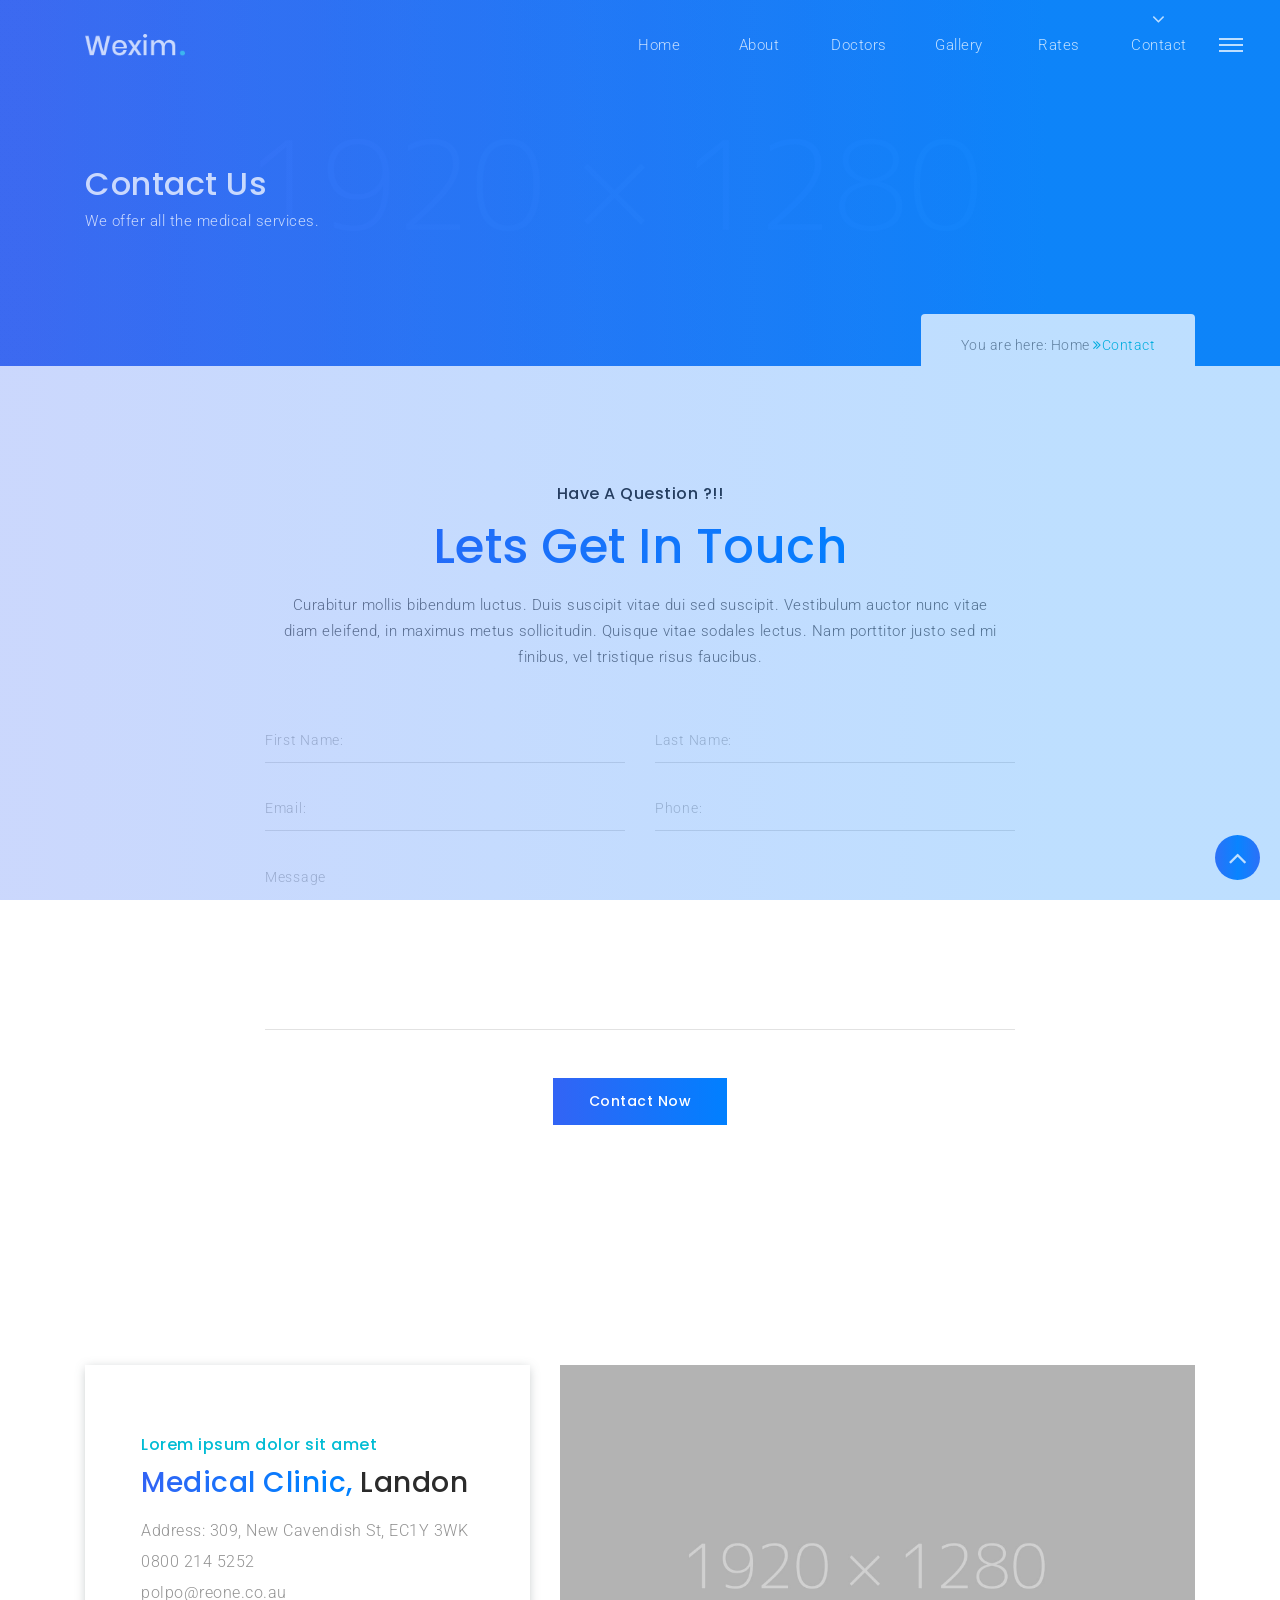
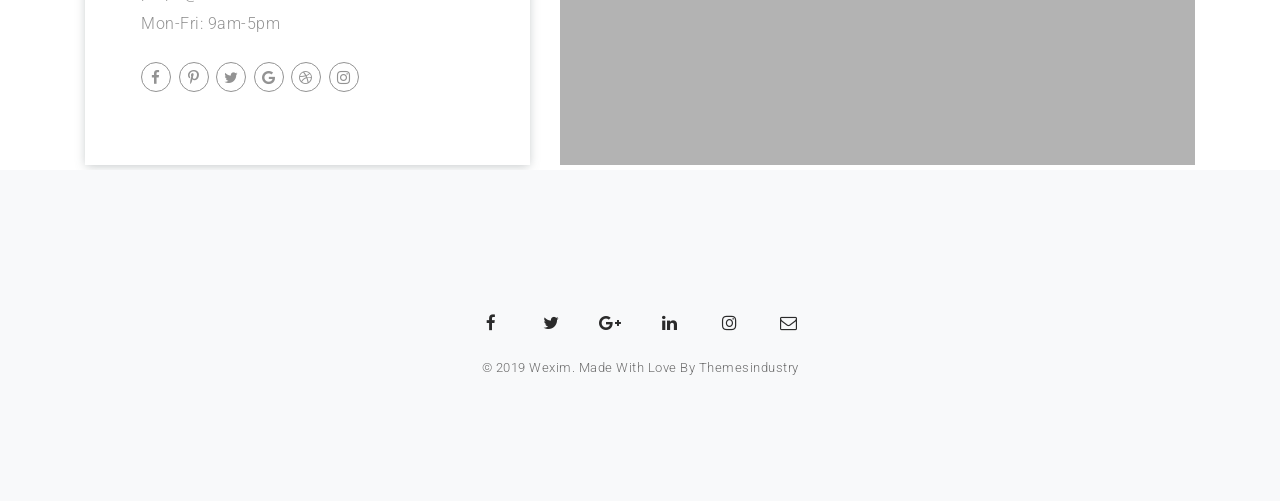
<file: contact-medical.html>
<!doctype html>
<html lang="en">
<head>
    <!-- Required meta tags -->
    <meta charset="utf-8">
    <meta name="viewport" content="width=device-width, initial-scale=1, shrink-to-fit=no">
    <!-- Page Title -->
    <title>Wexim - Contact</title>
    <!-- Favicon -->
    <link rel="icon" href="images/favicon.ico">
    <!-- Animate -->
    <link rel="stylesheet" href="css/animate.min.css">
    <!-- Bootstrap CSS -->
    <link rel="stylesheet" href="css/bootstrap.min.css">
    <!-- Font Awesome -->
    <link rel="stylesheet" href="css/font-awesome.min.css">
    <!-- Owl Carousel -->
    <link rel="stylesheet" href="css/owl.carousel.min.css">
    <link rel="stylesheet" href="css/owl.theme.default.min.css">
    <!-- Cube Portfolio -->
    <link rel="stylesheet" href="css/cubeportfolio.min.css">
    <!-- Fancy Box -->
    <link rel="stylesheet" href="css/jquery.fancybox.min.css">
    <!-- REVOLUTION STYLE SHEETS -->
    <link rel="stylesheet" type="text/css" href="rs-plugin/css/settings.css">
    <link rel="stylesheet" type="text/css" href="rs-plugin/css/navigation.css">
    <!-- Style Sheet -->
    <link rel="stylesheet" href="css/style.css">
    <link rel="stylesheet" href="css/blue-gradient.css">

</head>
<body>

<!--Loader Start-->
<div class="loader">
    <div class="loader-inner">
        <div class="loader-blocks">
            <span class="block-1"></span>
            <span class="block-2"></span>
            <span class="block-3"></span>
            <span class="block-4"></span>
            <span class="block-5"></span>
            <span class="block-6"></span>
            <span class="block-7"></span>
            <span class="block-8"></span>
            <span class="block-9"></span>
            <span class="block-10"></span>
            <span class="block-11"></span>
            <span class="block-12"></span>
            <span class="block-13"></span>
            <span class="block-14"></span>
            <span class="block-15"></span>
            <span class="block-16"></span>
        </div>
    </div>
</div>
<!--Loader End-->

<!--Header start-->
<header>

    <!--Navigation-->
    <nav class="navbar navbar-top-default navbar-expand-lg navbar-gradient nav-icon">
        <div class="container">
            <a href="javascript:void(0)" title="Logo" class="logo">
                <!--Logo Default-->
                <img src="images/logo-bold-white.png" alt="logo" class="logo-dark default">
            </a>

            <!--Nav Links-->
            <div class="collapse navbar-collapse" id="wexim">
                <div class="navbar-nav ml-auto">
                    <a class="nav-link" href="index-medical.html">Home</a>
                    <a class="nav-link " href="about-medical.html">About</a>
                    <a class="nav-link " href="team-medical.html">Doctors</a>
                    <a class="nav-link " href="portfolio-medical.html">Gallery</a>
                    <a class="nav-link " href="pricing-medical.html">Rates</a>
                    <a class="nav-link active" href="contact-medical.html">Contact</a>
                    <span class="menu-line"><i class="fa fa-angle-down" aria-hidden="true"></i></span>
                </div>
            </div>

            <!--Navigation Social-->
            <div class="header-social pl-3 d-none d-lg-inline-block">
                <a href="javascript:void(0)" class="facebook-text-hvr"><i class="ti ti-facebook" aria-hidden="true"></i></a>
                <a href="javascript:void(0)" class="twitter-text-hvr"><i class="ti ti-twitter-alt" aria-hidden="true"></i></a>
                <a href="javascript:void(0)" class="instagram-text-hvr"><i class="ti ti-instagram" aria-hidden="true"></i></a>
            </div>

            <!--Side Menu Button-->
            <a href="javascript:void(0)" class="d-inline-block sidemenu_btn" id="sidemenu_toggle">
                <span></span>
                <span></span>
                <span></span>
            </a>

        </div>
    </nav>

    <!--Side Nav-->
    <div class="side-menu">
        <div class="inner-wrapper">
            <span class="btn-close" id="btn_sideNavClose"><i></i><i></i></span>
            <nav class="side-nav w-100">
                <ul class="navbar-nav">
                     <li class="nav-item">
                        <a class="nav-link" href="index-medical.html">Home</a>
                    </li>
                    <li class="nav-item">
                        <a class="nav-link" href="about-medical.html">About</a>
                    </li>
                    <li class="nav-item">
                        <a class="nav-link" href="team-medical.html">Doctors</a>
                    </li>
                    <li class="nav-item">
                        <a class="nav-link" href="portfolio-medical.html">Gallery</a>
                    </li>
                    <li class="nav-item">
                        <a class="nav-link" href="pricing-medical.html">Rates</a>
                    </li>

                    <li class="nav-item">
                        <a class="nav-link" href="contact-medical.html">Contact</a>
                    </li>
                </ul>
            </nav>

            <div class="side-footer text-white w-100">
                <ul class="social-icons-simple">
                    <li><a class="facebook-text-hvr" href="javascript:void(0)"><i class="fa fa-facebook"></i> </a> </li>
                    <li><a class="instagram-text-hvr" href="javascript:void(0)"><i class="fa fa-instagram"></i> </a> </li>
                    <li><a class="twitter-text-hvr" href="javascript:void(0)"><i class="fa fa-twitter"></i> </a> </li>
                </ul>
                <p class="text-white">&copy; 2019 Wexim. Made With Love by Themesindustry</p>
            </div>
        </div>
    </div>
    <a id="close_side_menu" href="javascript:void(0);"></a>
    <!-- End side menu -->

</header>
<!--Header end-->




<!--Cover-->
<section class="pb-0 bg-img1">
    <div class="bg-overlay gradient-bg1 opacity-9"></div>
    <div class="container">
        <div class="row">
            <div class="col-md-12">
                <div class="cover-text mt-5">
                    <h2 class="text-white mb-2">Contact Us</h2>
                    <p class="text-white">We offer all the medical services.</p>
                    <div class="page_nav">
                        <span>You are here:</span> <a href="index.html">Home</a> <span class="third-color"><i class="fa fa-angle-double-right"></i>Contact</span>
                    </div>
                </div>
            </div>
        </div>
    </div>
</section>
<!--Cover End-->


<!--Contact Start-->
<section>
    <div class="container">

         <!--Heading-->
        <div class="row wow fadeIn">
            <div class="col-md-12 text-center">
                <div class="title d-inline-block">
                    <h6 class="mb-3">Have A Question ?!!</h6>
                    <h2 class="gradient-text1 mb-3">Lets Get In Touch</h2>
                    <p>Curabitur mollis bibendum luctus. Duis suscipit vitae dui sed suscipit. Vestibulum auctor nunc vitae diam eleifend, in maximus metus sollicitudin. Quisque vitae sodales lectus. Nam porttitor justo sed mi finibus, vel tristique risus faucibus. </p>
                </div>
            </div>
        </div>

        <!--contact us-->
        <form class="contact-form">
            <div class="row">

                <div class="col-sm-12" id="result"></div>

                <div class="col-md-6 col-sm-6">
                    <div class="form-group">
                        <input class="form-control" type="text" placeholder="First Name:" required="" id="first_name" name="first_name">
                    </div>
                </div>
                <div class="col-md-6 col-sm-6">
                    <div class="form-group">
                        <input class="form-control" type="text" placeholder="Last Name:" required="" id="last_name" name="last_name">
                    </div>
                </div>
                <div class="col-md-6 col-sm-6">
                    <div class="form-group">
                        <input class="form-control" type="email" placeholder="Email:" required="" id="email" name="email">
                    </div>
                </div>
                <div class="col-md-6 col-sm-6">
                    <div class="form-group">
                        <input class="form-control" type="tel" placeholder="Phone:" id="phone" name="phone">
                    </div>
                </div>
                <div class="col-md-12 col-sm-12">
                    <div class="form-group">
                        <textarea class="form-control" placeholder="Message" id="message" name="message"></textarea>
                    </div>
                </div>
                <div class="col-sm-12">
                    <button type="submit" class="btn btn-large btn-gradient mt-4" id="submit_btn"><i class="fa fa-spinner fa-spin mr-2 d-none" aria-hidden="true"></i> <span>Contact Now</span></button>
                </div>
            </div>
        </form>
    </div>
</section>
<!--Contact End-->


<!--address start-->
<section class="pb-0">
    <div class="container">

         <div class="row">

            <div class="col-lg-5">
                <div class="address-block">
                    <h6 class="mb-3 third-color">Lorem ipsum dolor sit amet</h6>
                    <h3><span class="gradient-text1">Medical Clinic,</span> Landon</h3>
                    <ul class="address-list">
                        <li>Address: 309, New Cavendish St, EC1Y 3WK</li>
                        <li>0800 214 5252</li>
                        <li>polpo@reone.co.au</li>
                        <li>Mon-Fri: 9am-5pm</li>
                    </ul>
                    <div class="adress-icon">
                        <a href="#." class="facebook-bg-hvr"><i class="fa fa-facebook" aria-hidden="true"></i></a>
                        <a href="#." class="pinterest-bg-hvr"><i class="fa fa-pinterest-p" aria-hidden="true"></i></a>
                        <a href="#." class="twitter-bg-hvr"><i class="fa fa-twitter" aria-hidden="true"></i></a>
                        <a href="#." class="google-bg-hvr"><i class="fa fa-google" aria-hidden="true"></i></a>
                        <a href="#." class="pinterest-bg-hvr"><i class="fa fa-dribbble" aria-hidden="true"></i></a>
                        <a href="#." class="instagram-bg-hvr"><i class="fa fa-instagram" aria-hidden="true"></i></a>
                    </div>
            </div>
            </div>
            <div class="col-lg-7">
                <!--Map-->
                <div id="map" class="contact-map bg-img-map">
                </div>
            </div>

        </div>

    </div>
</section>
<!--adress end-->




<!--Footer Start-->
<section class="bg-light text-center">
    <h2 class="d-none">hidden</h2>
    <div class="container">
        <div class="row">
            <div class="col-md-12">
                <div class="footer-social">
                    <ul class="list-unstyled">
                        <li><a class="wow fadeInUp" href="javascript:void(0);"><i class="fa fa-facebook" aria-hidden="true"></i></a></li>
                        <li><a class="wow fadeInDown" href="javascript:void(0);"><i class="fa fa-twitter" aria-hidden="true"></i></a></li>
                        <li><a class="wow fadeInUp" href="javascript:void(0);"><i class="fa fa-google-plus" aria-hidden="true"></i></a></li>
                        <li><a class="wow fadeInDown" href="javascript:void(0);"><i class="fa fa-linkedin" aria-hidden="true"></i></a></li>
                        <li><a class="wow fadeInUp" href="javascript:void(0);"><i class="fa fa-instagram" aria-hidden="true"></i></a></li>
                        <li><a class="wow fadeInDown" href="javascript:void(0);"><i class="fa fa-envelope-o" aria-hidden="true"></i></a></li>
                    </ul>
                </div>
                <p class="company-about fadeIn">© 2019 Wexim. Made With Love By <a href="javascript:void(0);">Themesindustry</a></p>
            </div>
        </div>
    </div>
</section>
<!--Footer End-->

<!--Scroll Top-->
<a class="scroll-top-arrow gradient-bg1" href="javascript:void(0);"><i class="fa fa-angle-up"></i></a>
<!--Scroll Top End-->


<!-- Optional JavaScript -->
<script src="js/jquery-3.3.1.min.js"></script>
<script src="js/popper.min.js"></script>
<script src="js/bootstrap.min.js"></script>
<script src="js/jquery.appear.js"></script>
<!-- isotop gallery -->
<script src="js/isotope.pkgd.min.js"></script>
<!-- cube portfolio gallery -->
<script src="js/jquery.cubeportfolio.min.js"></script>
<!-- owl carousel slider -->
<script src="js/owl.carousel.min.js"></script>
<!-- parallax Background -->
<script src="js/parallaxie.min.js"></script>
<!-- wow -->
<script src="js/wow.js"></script>
<!-- fancybox popup -->
<script src="js/jquery.fancybox.min.js"></script>
<!-- REVOLUTION JS FILES -->
<script src="rs-plugin/js/jquery.themepunch.tools.min.js"></script>
<script src="rs-plugin/js/jquery.themepunch.revolution.min.js"></script>
<!-- SLIDER REVOLUTION EXTENSIONS -->
<script src="rs-plugin/js/extensions/revolution.extension.actions.min.js"></script>
<script src="rs-plugin/js/extensions/revolution.extension.carousel.min.js"></script>
<script src="rs-plugin/js/extensions/revolution.extension.kenburn.min.js"></script>
<script src="rs-plugin/js/extensions/revolution.extension.layeranimation.min.js"></script>
<script src="rs-plugin/js/extensions/revolution.extension.migration.min.js"></script>
<script src="rs-plugin/js/extensions/revolution.extension.navigation.min.js"></script>
<script src="rs-plugin/js/extensions/revolution.extension.parallax.min.js"></script>
<script src="rs-plugin/js/extensions/revolution.extension.slideanims.min.js"></script>
<script src="rs-plugin/js/extensions/revolution.extension.video.min.js"></script>
<!-- map -->
<script src="http://maps.google.com/maps/api/js?key=AIzaSyB6YJu2gWq_4ABpOPGLy0c4JKg82U7a_JM"></script>
<script src="js/map.js"></script>
<!-- custom script -->
<script src="js/script.js"></script>

</body>
</html>
</file>
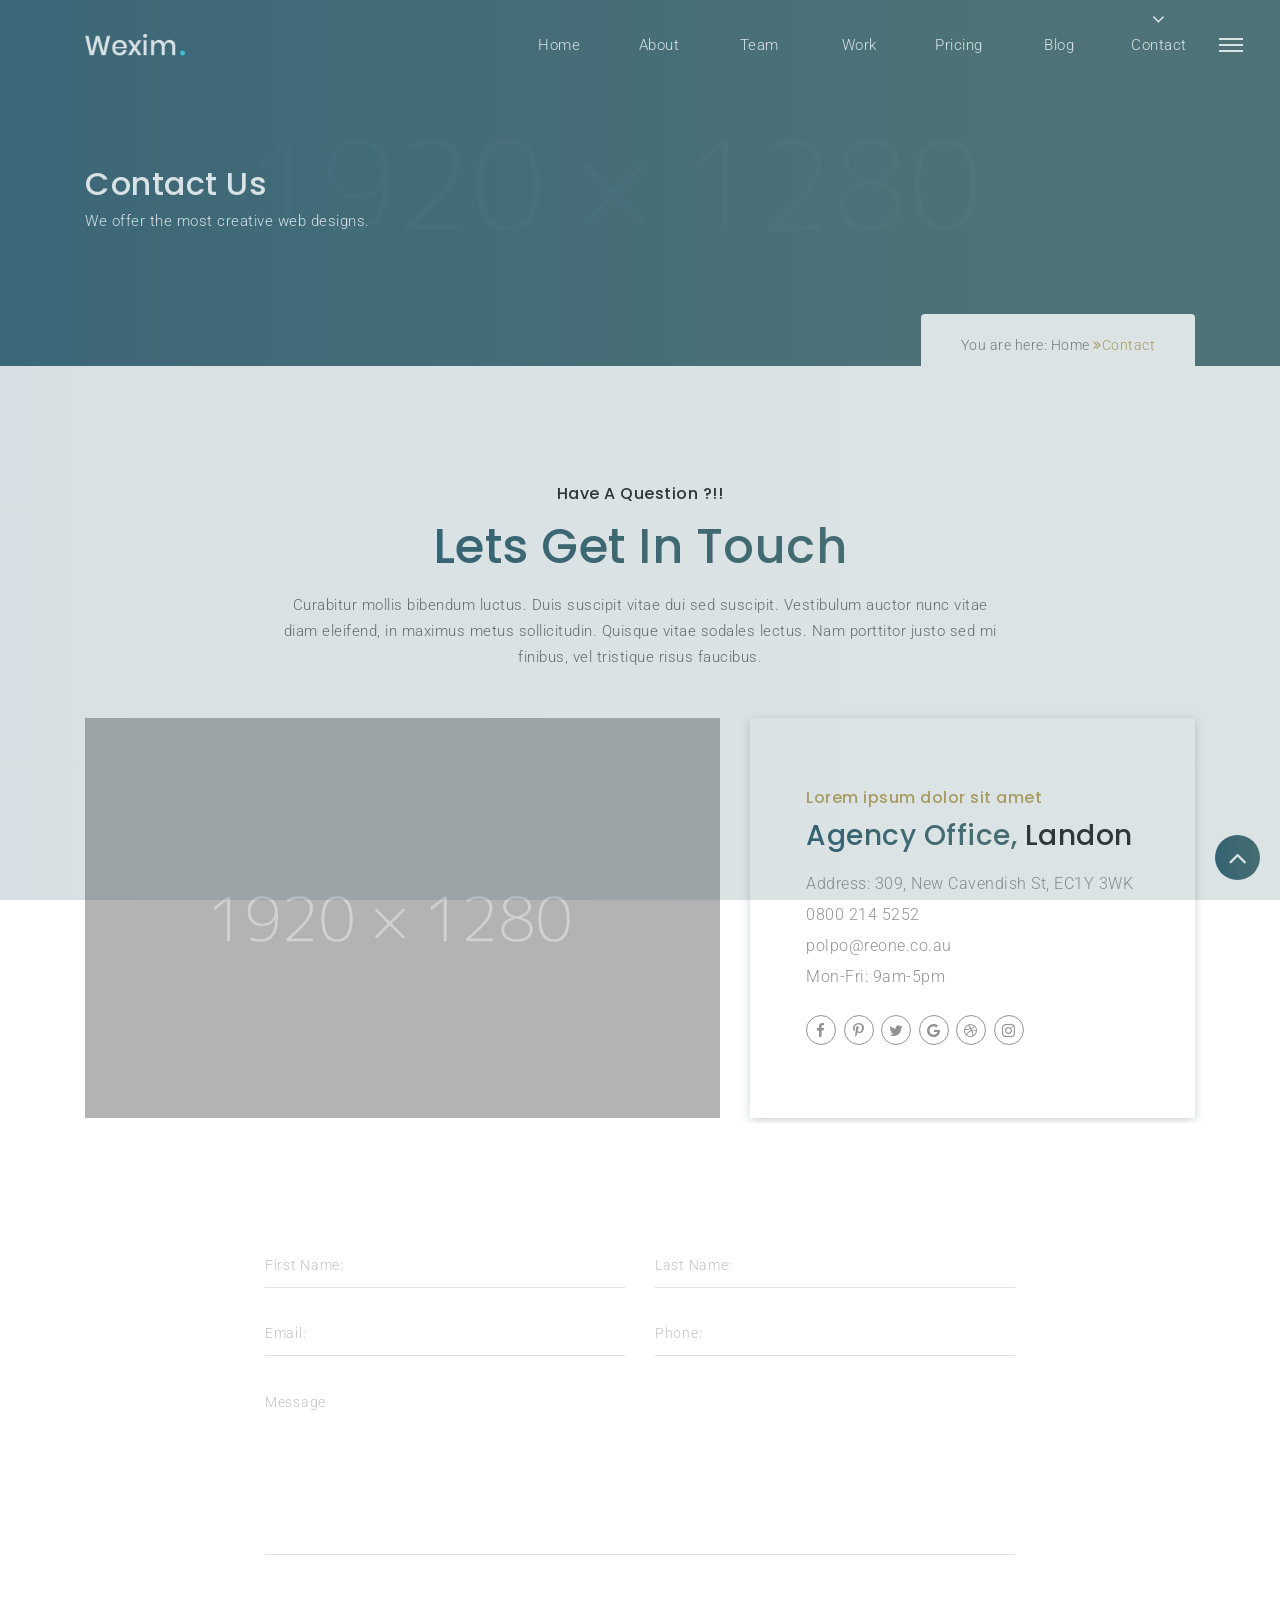
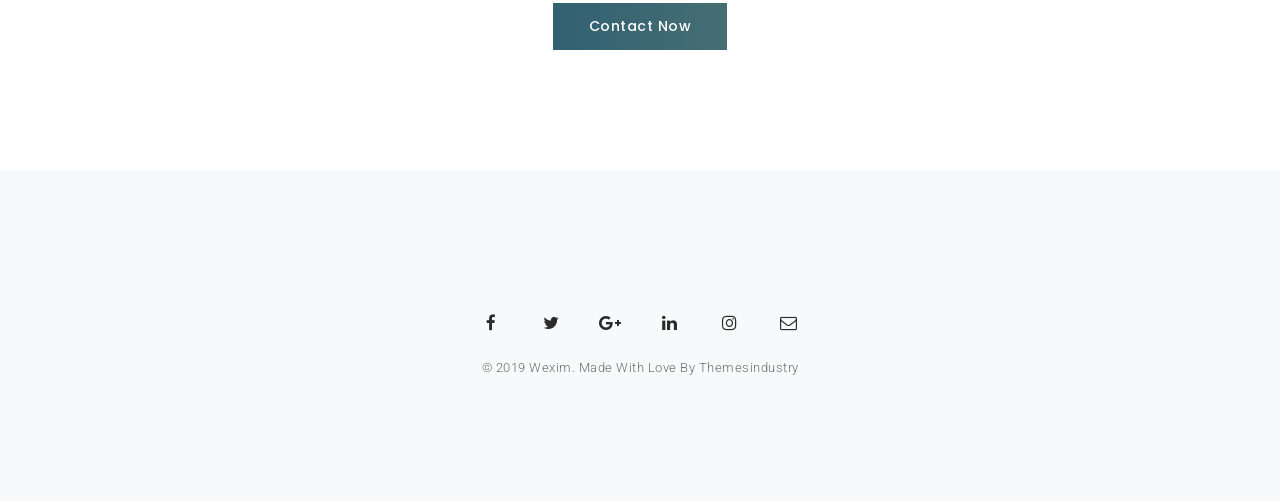
<file: contact.html>
<!doctype html>
<html lang="en">
<head>
    <!-- Required meta tags -->
    <meta charset="utf-8">
    <meta name="viewport" content="width=device-width, initial-scale=1, shrink-to-fit=no">
    <!-- Page Title -->
    <title>Wexim - Contact</title>
    <!-- Favicon -->
    <link rel="icon" href="images/favicon.ico">
    <!-- Animate -->
    <link rel="stylesheet" href="css/animate.min.css">
    <!-- Bootstrap CSS -->
    <link rel="stylesheet" href="css/bootstrap.min.css">
    <!-- Font Awesome -->
    <link rel="stylesheet" href="css/font-awesome.min.css">
    <!-- Owl Carousel -->
    <link rel="stylesheet" href="css/owl.carousel.min.css">
    <link rel="stylesheet" href="css/owl.theme.default.min.css">
    <!-- Cube Portfolio -->
    <link rel="stylesheet" href="css/cubeportfolio.min.css">
    <!-- Fancy Box -->
    <link rel="stylesheet" href="css/jquery.fancybox.min.css">
    <!-- REVOLUTION STYLE SHEETS -->
    <link rel="stylesheet" type="text/css" href="rs-plugin/css/settings.css">
    <link rel="stylesheet" type="text/css" href="rs-plugin/css/navigation.css">
    <!-- Style Sheet -->
    <link rel="stylesheet" href="css/style.css">


</head>
<body>

<!--Loader Start-->
<div class="loader">
    <div class="loader-inner">
        <div class="loader-blocks">
            <span class="block-1"></span>
            <span class="block-2"></span>
            <span class="block-3"></span>
            <span class="block-4"></span>
            <span class="block-5"></span>
            <span class="block-6"></span>
            <span class="block-7"></span>
            <span class="block-8"></span>
            <span class="block-9"></span>
            <span class="block-10"></span>
            <span class="block-11"></span>
            <span class="block-12"></span>
            <span class="block-13"></span>
            <span class="block-14"></span>
            <span class="block-15"></span>
            <span class="block-16"></span>
        </div>
    </div>
</div>
<!--Loader End-->

<!--Header start-->
<header>

    <!--Navigation-->
    <nav class="navbar navbar-top-default navbar-expand-lg navbar-gradient nav-icon">
        <div class="container">
            <a href="javascript:void(0)" title="Logo" class="logo">
                <!--Logo Default-->
                <img src="images/logo-bold-white.png" alt="logo" class="logo-dark default">
            </a>

            <!--Nav Links-->
            <div class="collapse navbar-collapse" id="wexim">
                <div class="navbar-nav ml-auto">
                    <a class="nav-link" href="index-multipage.html">Home</a>
                    <a class="nav-link " href="about.html">About</a>
                    <a class="nav-link " href="team.html">Team</a>
                    <a class="nav-link " href="portfolio.html">Work</a>
                    <a class="nav-link " href="pricing.html">Pricing</a>
                    <a class="nav-link " href="blog.html">Blog</a>
                    <a class="nav-link active" href="contact.html">Contact</a>
                    <span class="menu-line"><i class="fa fa-angle-down" aria-hidden="true"></i></span>
                </div>
            </div>

            <!--Navigation Social-->
            <div class="header-social pl-3 d-none d-lg-inline-block">
                <a href="javascript:void(0)" class="facebook-text-hvr"><i class="ti ti-facebook" aria-hidden="true"></i></a>
                <a href="javascript:void(0)" class="twitter-text-hvr"><i class="ti ti-twitter-alt" aria-hidden="true"></i></a>
                <a href="javascript:void(0)" class="instagram-text-hvr"><i class="ti ti-instagram" aria-hidden="true"></i></a>
            </div>

            <!--Side Menu Button-->
            <a href="javascript:void(0)" class="d-inline-block sidemenu_btn" id="sidemenu_toggle">
                <span></span>
                <span></span>
                <span></span>
            </a>

        </div>
    </nav>

    <!--Side Nav-->
    <div class="side-menu">
        <div class="inner-wrapper">
            <span class="btn-close" id="btn_sideNavClose"><i></i><i></i></span>
            <nav class="side-nav w-100">
                <ul class="navbar-nav">
                    <li class="nav-item">
                        <a class="nav-link" href="index-multipage.html">Home</a>
                    </li>
                    <li class="nav-item">
                        <a class="nav-link" href="about.html">About</a>
                    </li>
                    <li class="nav-item">
                        <a class="nav-link" href="team.html">Team</a>
                    </li>
                    <li class="nav-item">
                        <a class="nav-link" href="portfolio.html">Work</a>
                    </li>
                    <li class="nav-item">
                        <a class="nav-link" href="pricing.html">Pricing</a>
                    </li>
                    <li class="nav-item">
                        <a class="nav-link" href="blog.html">Blog</a>
                    </li>
                    <li class="nav-item">
                        <a class="nav-link" href="contact.html">Contact</a>
                    </li>
                </ul>
            </nav>

            <div class="side-footer text-white w-100">
                <ul class="social-icons-simple">
                    <li><a class="facebook-text-hvr" href="javascript:void(0)"><i class="fa fa-facebook"></i> </a> </li>
                    <li><a class="instagram-text-hvr" href="javascript:void(0)"><i class="fa fa-instagram"></i> </a> </li>
                    <li><a class="twitter-text-hvr" href="javascript:void(0)"><i class="fa fa-twitter"></i> </a> </li>
                </ul>
                <p class="text-white">&copy; 2019 Wexim. Made With Love by Themesindustry</p>
            </div>
        </div>
    </div>
    <a id="close_side_menu" href="javascript:void(0);"></a>
    <!-- End side menu -->

</header>
<!--Header end-->

<!--Cover-->
<section class="pb-0 bg-img1">
    <div class="bg-overlay gradient-bg1 opacity-9"></div>
    <div class="container">
        <div class="row">
            <div class="col-md-12">
                <div class="cover-text mt-5">
                    <h2 class="text-white mb-2">Contact Us</h2>
                    <p class="text-white">We offer the most creative web designs.</p>
                    <div class="page_nav">
                        <span>You are here:</span> <a href="index.html">Home</a> <span class="third-color"><i class="fa fa-angle-double-right"></i>Contact</span>
                    </div>
                </div>
            </div>
        </div>
    </div>
</section>
<!--Cover End-->

<!--address start-->
<section class="pb-0">
    <div class="container">

        <!--Heading-->
        <div class="row wow fadeIn">
            <div class="col-md-12 text-center">
                <div class="title d-inline-block">
                    <h6 class="mb-3">Have A Question ?!!</h6>
                    <h2 class="gradient-text1 mb-3">Lets Get In Touch</h2>
                    <p>Curabitur mollis bibendum luctus. Duis suscipit vitae dui sed suscipit. Vestibulum auctor nunc vitae diam eleifend, in maximus metus sollicitudin. Quisque vitae sodales lectus. Nam porttitor justo sed mi finibus, vel tristique risus faucibus. </p>
                </div>
            </div>
        </div>

        <div class="row">
            <div class="col-lg-7">
                <!--Map-->
                <div id="map" class="contact-map bg-img-map">
                </div>
            </div>
            <div class="col-lg-5">
                <div class="address-block">
                    <h6 class="mb-3 third-color">Lorem ipsum dolor sit amet</h6>
                    <h3><span class="gradient-text1">Agency Office,</span> Landon</h3>
                    <ul class="address-list">
                        <li>Address: 309, New Cavendish St, EC1Y 3WK</li>
                        <li>0800 214 5252</li>
                        <li>polpo@reone.co.au</li>
                        <li>Mon-Fri: 9am-5pm</li>
                    </ul>
                    <div class="adress-icon">
                        <a href="#." class="facebook-bg-hvr"><i class="fa fa-facebook" aria-hidden="true"></i></a>
                        <a href="#." class="pinterest-bg-hvr"><i class="fa fa-pinterest-p" aria-hidden="true"></i></a>
                        <a href="#." class="twitter-bg-hvr"><i class="fa fa-twitter" aria-hidden="true"></i></a>
                        <a href="#." class="google-bg-hvr"><i class="fa fa-google" aria-hidden="true"></i></a>
                        <a href="#." class="pinterest-bg-hvr"><i class="fa fa-dribbble" aria-hidden="true"></i></a>
                        <a href="#." class="instagram-bg-hvr"><i class="fa fa-instagram" aria-hidden="true"></i></a>
                    </div>
            </div>
            </div>
        </div>

    </div>
</section>
<!--adress end-->

<!--Contact Start-->
<section>
    <div class="container">

        <!--contact us-->
        <form class="contact-form">
            <div class="row">

                <div class="col-sm-12" id="result"></div>

                <div class="col-md-6 col-sm-6">
                    <div class="form-group">
                        <input class="form-control" type="text" placeholder="First Name:" required="" id="first_name" name="first_name">
                    </div>
                </div>
                <div class="col-md-6 col-sm-6">
                    <div class="form-group">
                        <input class="form-control" type="text" placeholder="Last Name:" required="" id="last_name" name="last_name">
                    </div>
                </div>
                <div class="col-md-6 col-sm-6">
                    <div class="form-group">
                        <input class="form-control" type="email" placeholder="Email:" required="" id="email" name="email">
                    </div>
                </div>
                <div class="col-md-6 col-sm-6">
                    <div class="form-group">
                        <input class="form-control" type="tel" placeholder="Phone:" id="phone" name="phone">
                    </div>
                </div>
                <div class="col-md-12 col-sm-12">
                    <div class="form-group">
                        <textarea class="form-control" placeholder="Message" id="message" name="message"></textarea>
                    </div>
                </div>
                <div class="col-sm-12">
                    <button type="submit" class="btn btn-large btn-gradient mt-4" id="submit_btn"><i class="fa fa-spinner fa-spin mr-2 d-none" aria-hidden="true"></i> <span>Contact Now</span></button>
                </div>
            </div>
        </form>
    </div>
</section>
<!--Contact End-->


<!--Footer Start-->
<section class="bg-light text-center">
    <h2 class="d-none">hidden</h2>
    <div class="container">
        <div class="row">
            <div class="col-md-12">
                <div class="footer-social">
                    <ul class="list-unstyled">
                        <li><a class="wow fadeInUp" href="javascript:void(0);"><i class="fa fa-facebook" aria-hidden="true"></i></a></li>
                        <li><a class="wow fadeInDown" href="javascript:void(0);"><i class="fa fa-twitter" aria-hidden="true"></i></a></li>
                        <li><a class="wow fadeInUp" href="javascript:void(0);"><i class="fa fa-google-plus" aria-hidden="true"></i></a></li>
                        <li><a class="wow fadeInDown" href="javascript:void(0);"><i class="fa fa-linkedin" aria-hidden="true"></i></a></li>
                        <li><a class="wow fadeInUp" href="javascript:void(0);"><i class="fa fa-instagram" aria-hidden="true"></i></a></li>
                        <li><a class="wow fadeInDown" href="javascript:void(0);"><i class="fa fa-envelope-o" aria-hidden="true"></i></a></li>
                    </ul>
                </div>
                <p class="company-about fadeIn">© 2019 Wexim. Made With Love By <a href="javascript:void(0);">Themesindustry</a></p>
            </div>
        </div>
    </div>
</section>
<!--Footer End-->

<!--Scroll Top-->
<a class="scroll-top-arrow gradient-bg1" href="javascript:void(0);"><i class="fa fa-angle-up"></i></a>
<!--Scroll Top End-->


<!-- Optional JavaScript -->
<script src="js/jquery-3.3.1.min.js"></script>
<script src="js/popper.min.js"></script>
<script src="js/bootstrap.min.js"></script>
<script src="js/jquery.appear.js"></script>
<!-- isotop gallery -->
<script src="js/isotope.pkgd.min.js"></script>
<!-- cube portfolio gallery -->
<script src="js/jquery.cubeportfolio.min.js"></script>
<!-- owl carousel slider -->
<script src="js/owl.carousel.min.js"></script>
<!-- parallax Background -->
<script src="js/parallaxie.min.js"></script>
<!-- wow -->
<script src="js/wow.js"></script>
<!-- fancybox popup -->
<script src="js/jquery.fancybox.min.js"></script>
<!-- REVOLUTION JS FILES -->
<script src="rs-plugin/js/jquery.themepunch.tools.min.js"></script>
<script src="rs-plugin/js/jquery.themepunch.revolution.min.js"></script>
<!-- SLIDER REVOLUTION EXTENSIONS -->
<script src="rs-plugin/js/extensions/revolution.extension.actions.min.js"></script>
<script src="rs-plugin/js/extensions/revolution.extension.carousel.min.js"></script>
<script src="rs-plugin/js/extensions/revolution.extension.kenburn.min.js"></script>
<script src="rs-plugin/js/extensions/revolution.extension.layeranimation.min.js"></script>
<script src="rs-plugin/js/extensions/revolution.extension.migration.min.js"></script>
<script src="rs-plugin/js/extensions/revolution.extension.navigation.min.js"></script>
<script src="rs-plugin/js/extensions/revolution.extension.parallax.min.js"></script>
<script src="rs-plugin/js/extensions/revolution.extension.slideanims.min.js"></script>
<script src="rs-plugin/js/extensions/revolution.extension.video.min.js"></script>
<!-- map -->
<script src="http://maps.google.com/maps/api/js?key=AIzaSyB6YJu2gWq_4ABpOPGLy0c4JKg82U7a_JM"></script>
<script src="js/map.js"></script>
<!-- custom script -->
<script src="js/script.js"></script>

</body>
</html>
</file>
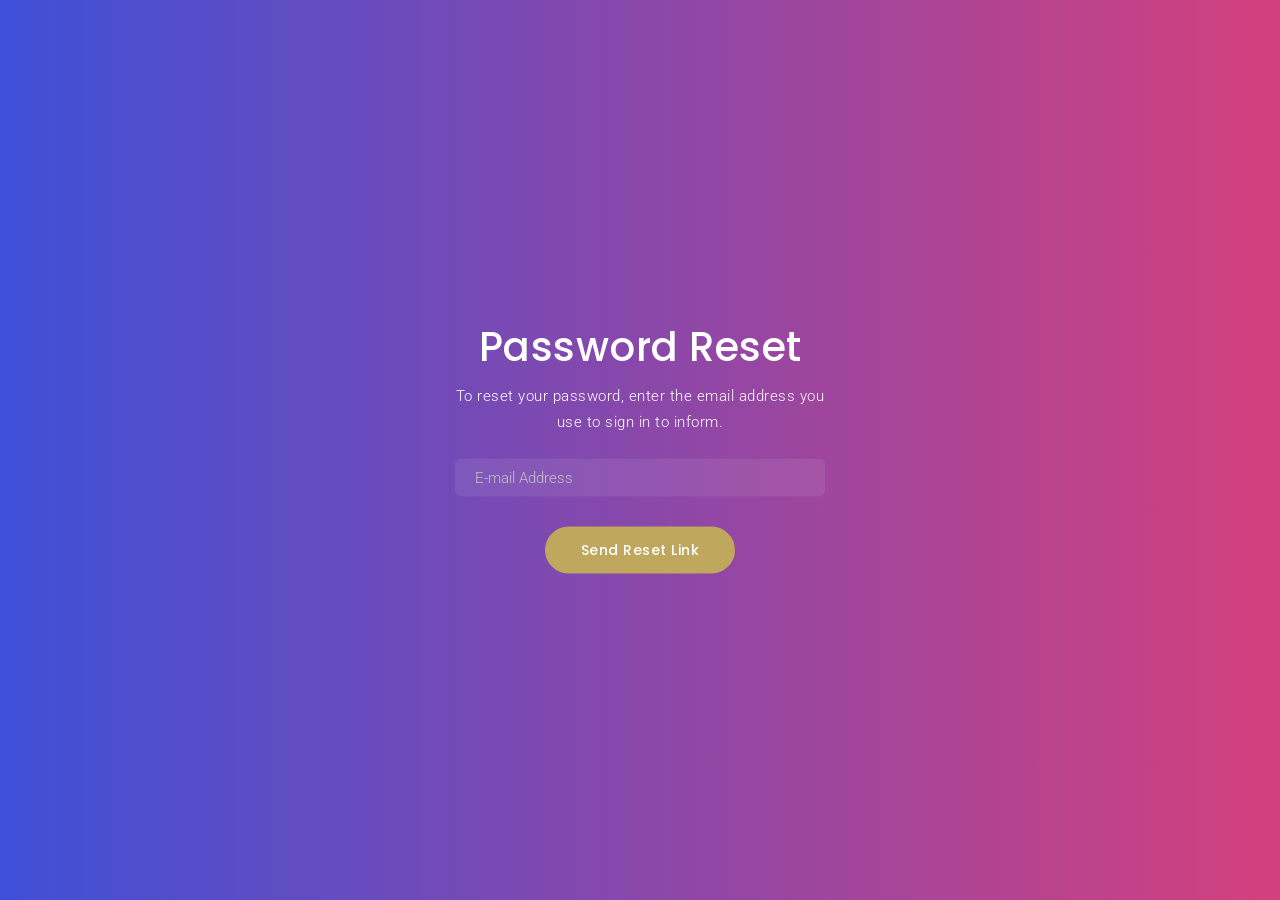
<file: forget-password.html>
<!doctype html>
<html lang="en">
<head>
    <!-- Required meta tags -->
    <meta charset="utf-8">
    <meta name="viewport" content="width=device-width, initial-scale=1, shrink-to-fit=no">
    <!-- Page Title -->
    <title>Wexim - Forget</title>
    <!-- Favicon -->
    <link rel="icon" href="images/favicon.ico">
    <!-- Animate -->
    <link rel="stylesheet" href="css/animate.min.css">
    <!-- Bootstrap CSS -->
    <link rel="stylesheet" href="css/bootstrap.min.css">
    <!-- Font Awesome -->
    <link rel="stylesheet" href="css/font-awesome.min.css">
    <!-- Owl Carousel -->
    <link rel="stylesheet" href="css/owl.carousel.min.css">
    <link rel="stylesheet" href="css/owl.theme.default.min.css">
    <!-- Cube Portfolio -->
    <link rel="stylesheet" href="css/cubeportfolio.min.css">
    <!-- Fancy Box -->
    <link rel="stylesheet" href="css/jquery.fancybox.min.css">
    <!-- REVOLUTION STYLE SHEETS -->
    <link rel="stylesheet" type="text/css" href="rs-plugin/css/settings.css">
    <link rel="stylesheet" type="text/css" href="rs-plugin/css/navigation.css">
    <!-- Style Sheet -->
    <link rel="stylesheet" href="css/style.css">


</head>
<body>

<!--forget pas start-->
<section class="single-version p-0 center-block">
    <h2 class="d-none">hidden</h2>
    <div id="gradient" class="fullscreen bg-img5">
        <div class="col-xs-12 text-center center-col">
                <div class="foget-password">
                    <!--Heading-->
                    <div class="title d-inline-block mb-4">
                        <h3 class="mb-3 text-white">Password Reset</h3>
                        <p class="text-white">To reset your password, enter the email address you use to sign in to inform.</p>
                    </div>
                    <!--Form-->
                    <form>
                        <input class="form-control" type="text" name="username" placeholder="E-mail Address" required="">
                        <div class="form-button full-width">
                            <button id="submit" type="submit" class="btn btn-large btn-rounded btn-blue mt-3">Send Reset Link</button>
                        </div>
                    </form>
                </div>
        </div>
    </div>
</section>
<!--forget pas end-->

<!-- Optional JavaScript -->
<script src="js/jquery-3.3.1.min.js"></script>
<script src="js/popper.min.js"></script>
<script src="js/bootstrap.min.js"></script>
<script src="js/jquery.appear.js"></script>
<!-- isotop gallery -->
<script src="js/isotope.pkgd.min.js"></script>
<!-- cube portfolio gallery -->
<script src="js/jquery.cubeportfolio.min.js"></script>
<!-- owl carousel slider -->
<script src="js/owl.carousel.min.js"></script>
<!-- parallax Background -->
<script src="js/parallaxie.min.js"></script>
<!-- particles -->
<script src="js/gradient.js"></script>
<!-- wow -->
<script src="js/wow.js"></script>
<!-- fancybox popup -->
<script src="js/jquery.fancybox.min.js"></script>
<!-- REVOLUTION JS FILES -->
<script src="rs-plugin/js/jquery.themepunch.tools.min.js"></script>
<script src="rs-plugin/js/jquery.themepunch.revolution.min.js"></script>
<!-- SLIDER REVOLUTION EXTENSIONS -->
<script src="rs-plugin/js/extensions/revolution.extension.actions.min.js"></script>
<script src="rs-plugin/js/extensions/revolution.extension.carousel.min.js"></script>
<script src="rs-plugin/js/extensions/revolution.extension.kenburn.min.js"></script>
<script src="rs-plugin/js/extensions/revolution.extension.layeranimation.min.js"></script>
<script src="rs-plugin/js/extensions/revolution.extension.migration.min.js"></script>
<script src="rs-plugin/js/extensions/revolution.extension.navigation.min.js"></script>
<script src="rs-plugin/js/extensions/revolution.extension.parallax.min.js"></script>
<script src="rs-plugin/js/extensions/revolution.extension.slideanims.min.js"></script>
<script src="rs-plugin/js/extensions/revolution.extension.video.min.js"></script>
<!-- map -->
<script src="http://maps.google.com/maps/api/js?key=AIzaSyB6YJu2gWq_4ABpOPGLy0c4JKg82U7a_JM"></script>
<script src="js/map.js"></script>
<!-- custom script -->
<script src="js/script.js"></script>

</body>
</html>
</file>
<file: rs-plugin/css/settings.css>
/*-----------------------------------------------------------------------------

-	Revolution Slider 5.0 Default Style Settings -

Screen Stylesheet

version:   	5.4.5
date:      	15/05/17
author:		themepunch
email:     	info@themepunch.com
website:   	http://www.themepunch.com
-----------------------------------------------------------------------------*/
#debungcontrolls,.debugtimeline{width:100%;box-sizing:border-box}.rev_column,.rev_column .tp-parallax-wrap,.tp-svg-layer svg{vertical-align:top}#debungcontrolls{z-index:100000;position:fixed;bottom:0;height:auto;background:rgba(0,0,0,.6);padding:10px}.debugtimeline{height:10px;position:relative;margin-bottom:3px;display:none;white-space:nowrap}.debugtimeline:hover{height:15px}.the_timeline_tester{background:#e74c3c;position:absolute;top:0;left:0;height:100%;width:0}.rs-go-fullscreen{position:fixed!important;width:100%!important;height:100%!important;top:0!important;left:0!important;z-index:9999999!important;background:#fff!important}.debugtimeline.tl_slide .the_timeline_tester{background:#f39c12}.debugtimeline.tl_frame .the_timeline_tester{background:#3498db}.debugtimline_txt{color:#fff;font-weight:400;font-size:7px;position:absolute;left:10px;top:0;white-space:nowrap;line-height:10px}.rtl{direction:rtl}@font-face{font-family:revicons;src:url(../fonts/revicons/revicons.eot?5510888);src:url(../fonts/revicons/revicons.eot?5510888#iefix) format('embedded-opentype'),url(../fonts/revicons/revicons.woff?5510888) format('woff'),url(../fonts/revicons/revicons.ttf?5510888) format('truetype'),url(../fonts/revicons/revicons.svg?5510888#revicons) format('svg');font-weight:400;font-style:normal}[class*=" revicon-"]:before,[class^=revicon-]:before{font-family:revicons;font-style:normal;font-weight:400;speak:none;display:inline-block;text-decoration:inherit;width:1em;margin-right:.2em;text-align:center;font-variant:normal;text-transform:none;line-height:1em;margin-left:.2em}.revicon-search-1:before{content:'\e802'}.revicon-pencil-1:before{content:'\e831'}.revicon-picture-1:before{content:'\e803'}.revicon-cancel:before{content:'\e80a'}.revicon-info-circled:before{content:'\e80f'}.revicon-trash:before{content:'\e801'}.revicon-left-dir:before{content:'\e817'}.revicon-right-dir:before{content:'\e818'}.revicon-down-open:before{content:'\e83b'}.revicon-left-open:before{content:'\e819'}.revicon-right-open:before{content:'\e81a'}.revicon-angle-left:before{content:'\e820'}.revicon-angle-right:before{content:'\e81d'}.revicon-left-big:before{content:'\e81f'}.revicon-right-big:before{content:'\e81e'}.revicon-magic:before{content:'\e807'}.revicon-picture:before{content:'\e800'}.revicon-export:before{content:'\e80b'}.revicon-cog:before{content:'\e832'}.revicon-login:before{content:'\e833'}.revicon-logout:before{content:'\e834'}.revicon-video:before{content:'\e805'}.revicon-arrow-combo:before{content:'\e827'}.revicon-left-open-1:before{content:'\e82a'}.revicon-right-open-1:before{content:'\e82b'}.revicon-left-open-mini:before{content:'\e822'}.revicon-right-open-mini:before{content:'\e823'}.revicon-left-open-big:before{content:'\e824'}.revicon-right-open-big:before{content:'\e825'}.revicon-left:before{content:'\e836'}.revicon-right:before{content:'\e826'}.revicon-ccw:before{content:'\e808'}.revicon-arrows-ccw:before{content:'\e806'}.revicon-palette:before{content:'\e829'}.revicon-list-add:before{content:'\e80c'}.revicon-doc:before{content:'\e809'}.revicon-left-open-outline:before{content:'\e82e'}.revicon-left-open-2:before{content:'\e82c'}.revicon-right-open-outline:before{content:'\e82f'}.revicon-right-open-2:before{content:'\e82d'}.revicon-equalizer:before{content:'\e83a'}.revicon-layers-alt:before{content:'\e804'}.revicon-popup:before{content:'\e828'}.rev_slider_wrapper{position:relative;z-index:0;width:100%}.rev_slider{position:relative;overflow:visible}.entry-content .rev_slider a,.rev_slider a{box-shadow:none}.tp-overflow-hidden{overflow:hidden!important}.group_ov_hidden{overflow:hidden}.rev_slider img,.tp-simpleresponsive img{max-width:none!important;transition:none;margin:0;padding:0;border:none}.rev_slider .no-slides-text{font-weight:700;text-align:center;padding-top:80px}.rev_slider>ul,.rev_slider>ul>li,.rev_slider>ul>li:before,.rev_slider_wrapper>ul,.tp-revslider-mainul>li,.tp-revslider-mainul>li:before,.tp-simpleresponsive>ul,.tp-simpleresponsive>ul>li,.tp-simpleresponsive>ul>li:before{list-style:none!important;position:absolute;margin:0!important;padding:0!important;overflow-x:visible;overflow-y:visible;background-image:none;background-position:0 0;text-indent:0;top:0;left:0}.rev_slider>ul>li,.rev_slider>ul>li:before,.tp-revslider-mainul>li,.tp-revslider-mainul>li:before,.tp-simpleresponsive>ul>li,.tp-simpleresponsive>ul>li:before{visibility:hidden}.tp-revslider-mainul,.tp-revslider-slidesli{padding:0!important;margin:0!important;list-style:none!important}.fullscreen-container,.fullwidthbanner-container{padding:0;position:relative}.rev_slider li.tp-revslider-slidesli{position:absolute!important}.tp-caption .rs-untoggled-content{display:block}.tp-caption .rs-toggled-content{display:none}.rs-toggle-content-active.tp-caption .rs-toggled-content{display:block}.rs-toggle-content-active.tp-caption .rs-untoggled-content{display:none}.rev_slider .caption,.rev_slider .tp-caption{position:relative;visibility:hidden;white-space:nowrap;display:block;-webkit-font-smoothing:antialiased!important;z-index:1}.rev_slider .caption,.rev_slider .tp-caption,.tp-simpleresponsive img{-moz-user-select:none;-khtml-user-select:none;-webkit-user-select:none;-o-user-select:none}.rev_slider .tp-mask-wrap .tp-caption,.rev_slider .tp-mask-wrap :last-child,.wpb_text_column .rev_slider .tp-mask-wrap .tp-caption,.wpb_text_column .rev_slider .tp-mask-wrap :last-child{margin-bottom:0}.tp-svg-layer svg{width:100%;height:100%;position:relative}.tp-carousel-wrapper{cursor:url(openhand.cur),move}.tp-carousel-wrapper.dragged{cursor:url(closedhand.cur),move}.tp_inner_padding{box-sizing:border-box;max-height:none!important}.tp-caption.tp-layer-selectable{-moz-user-select:all;-khtml-user-select:all;-webkit-user-select:all;-o-user-select:all}.tp-caption.tp-hidden-caption,.tp-forcenotvisible,.tp-hide-revslider,.tp-parallax-wrap.tp-hidden-caption{visibility:hidden!important;display:none!important}.rev_slider audio,.rev_slider embed,.rev_slider iframe,.rev_slider object,.rev_slider video{max-width:none!important}.tp-element-background{position:absolute;top:0;left:0;width:100%;height:100%;z-index:0}.tp-blockmask,.tp-blockmask_in,.tp-blockmask_out{position:absolute;top:0;left:0;width:100%;height:100%;background:#fff;z-index:1000;transform:scaleX(0) scaleY(0)}.tp-parallax-wrap{transform-style:preserve-3d}.rev_row_zone{position:absolute;width:100%;left:0;box-sizing:border-box;min-height:50px;font-size:0}.rev_column_inner,.rev_slider .tp-caption.rev_row{position:relative;width:100%!important;box-sizing:border-box}.rev_row_zone_top{top:0}.rev_row_zone_middle{top:50%;transform:translateY(-50%)}.rev_row_zone_bottom{bottom:0}.rev_slider .tp-caption.rev_row{display:table;table-layout:fixed;vertical-align:top;height:auto!important;font-size:0}.rev_column{display:table-cell;position:relative;height:auto;box-sizing:border-box;font-size:0}.rev_column_inner{display:block;height:auto!important;white-space:normal!important}.rev_column_bg{width:100%;height:100%;position:absolute;top:0;left:0;z-index:0;box-sizing:border-box;background-clip:content-box;border:0 solid transparent}.tp-caption .backcorner,.tp-caption .backcornertop,.tp-caption .frontcorner,.tp-caption .frontcornertop{height:0;top:0;width:0;position:absolute}.rev_column_inner .tp-loop-wrap,.rev_column_inner .tp-mask-wrap,.rev_column_inner .tp-parallax-wrap{text-align:inherit}.rev_column_inner .tp-mask-wrap{display:inline-block}.rev_column_inner .tp-parallax-wrap,.rev_column_inner .tp-parallax-wrap .tp-loop-wrap,.rev_column_inner .tp-parallax-wrap .tp-mask-wrap{position:relative!important;left:auto!important;top:auto!important;line-height:0}.tp-video-play-button,.tp-video-play-button i{line-height:50px!important;vertical-align:top;text-align:center}.rev_column_inner .rev_layer_in_column,.rev_column_inner .tp-parallax-wrap,.rev_column_inner .tp-parallax-wrap .tp-loop-wrap,.rev_column_inner .tp-parallax-wrap .tp-mask-wrap{vertical-align:top}.rev_break_columns{display:block!important}.rev_break_columns .tp-parallax-wrap.rev_column{display:block!important;width:100%!important}.fullwidthbanner-container{overflow:hidden}.fullwidthbanner-container .fullwidthabanner{width:100%;position:relative}.tp-static-layers{position:absolute;z-index:101;top:0;left:0}.tp-caption .frontcorner{border-left:40px solid transparent;border-right:0 solid transparent;border-top:40px solid #00A8FF;left:-40px}.tp-caption .backcorner{border-left:0 solid transparent;border-right:40px solid transparent;border-bottom:40px solid #00A8FF;right:0}.tp-caption .frontcornertop{border-left:40px solid transparent;border-right:0 solid transparent;border-bottom:40px solid #00A8FF;left:-40px}.tp-caption .backcornertop{border-left:0 solid transparent;border-right:40px solid transparent;border-top:40px solid #00A8FF;right:0}.tp-layer-inner-rotation{position:relative!important}img.tp-slider-alternative-image{width:100%;height:auto}.caption.fullscreenvideo,.rs-background-video-layer,.tp-caption.coverscreenvideo,.tp-caption.fullscreenvideo{width:100%;height:100%;top:0;left:0;position:absolute}.noFilterClass{filter:none!important}.rs-background-video-layer{visibility:hidden;z-index:0}.caption.fullscreenvideo audio,.caption.fullscreenvideo iframe,.caption.fullscreenvideo video,.tp-caption.fullscreenvideo iframe,.tp-caption.fullscreenvideo iframe audio,.tp-caption.fullscreenvideo iframe video{width:100%!important;height:100%!important;display:none}.fullcoveredvideo audio,.fullscreenvideo audio .fullcoveredvideo video,.fullscreenvideo video{background:#000}.fullcoveredvideo .tp-poster{background-position:center center;background-size:cover;width:100%;height:100%;top:0;left:0}.videoisplaying .html5vid .tp-poster{display:none}.tp-video-play-button{background:#000;background:rgba(0,0,0,.3);border-radius:5px;position:absolute;top:50%;left:50%;color:#FFF;margin-top:-25px;margin-left:-25px;cursor:pointer;width:50px;height:50px;box-sizing:border-box;display:inline-block;z-index:4;opacity:0;transition:opacity .3s ease-out!important}.tp-audio-html5 .tp-video-play-button,.tp-hiddenaudio{display:none!important}.tp-caption .html5vid{width:100%!important;height:100%!important}.tp-video-play-button i{width:50px;height:50px;display:inline-block;font-size:40px!important}.rs-fullvideo-cover,.tp-dottedoverlay,.tp-shadowcover{height:100%;top:0;left:0;position:absolute}.tp-caption:hover .tp-video-play-button{opacity:1;display:block}.tp-caption .tp-revstop{display:none;border-left:5px solid #fff!important;border-right:5px solid #fff!important;margin-top:15px!important;line-height:20px!important;vertical-align:top;font-size:25px!important}.tp-seek-bar,.tp-video-button,.tp-volume-bar{outline:0;line-height:12px;margin:0;cursor:pointer}.videoisplaying .revicon-right-dir{display:none}.videoisplaying .tp-revstop{display:inline-block}.videoisplaying .tp-video-play-button{display:none}.fullcoveredvideo .tp-video-play-button{display:none!important}.fullscreenvideo .fullscreenvideo audio,.fullscreenvideo .fullscreenvideo video{object-fit:contain!important}.fullscreenvideo .fullcoveredvideo audio,.fullscreenvideo .fullcoveredvideo video{object-fit:cover!important}.tp-video-controls{position:absolute;bottom:0;left:0;right:0;padding:5px;opacity:0;transition:opacity .3s;background-image:linear-gradient(to bottom,#000 13%,#323232 100%);display:table;max-width:100%;overflow:hidden;box-sizing:border-box}.rev-btn.rev-hiddenicon i,.rev-btn.rev-withicon i{transition:all .2s ease-out!important;font-size:15px}.tp-caption:hover .tp-video-controls{opacity:.9}.tp-video-button{background:rgba(0,0,0,.5);border:0;border-radius:3px;font-size:12px;color:#fff;padding:0}.tp-video-button:hover{cursor:pointer}.tp-video-button-wrap,.tp-video-seek-bar-wrap,.tp-video-vol-bar-wrap{padding:0 5px;display:table-cell;vertical-align:middle}.tp-video-seek-bar-wrap{width:80%}.tp-video-vol-bar-wrap{width:20%}.tp-seek-bar,.tp-volume-bar{width:100%;padding:0}.rs-fullvideo-cover{width:100%;background:0 0;z-index:5}.disabled_lc .tp-video-play-button,.rs-background-video-layer audio::-webkit-media-controls,.rs-background-video-layer video::-webkit-media-controls,.rs-background-video-layer video::-webkit-media-controls-start-playback-button{display:none!important}.tp-audio-html5 .tp-video-controls{opacity:1!important;visibility:visible!important}.tp-dottedoverlay{background-repeat:repeat;width:100%;z-index:3}.tp-dottedoverlay.twoxtwo{background:url(../assets/gridtile.png)}.tp-dottedoverlay.twoxtwowhite{background:url(../assets/gridtile_white.png)}.tp-dottedoverlay.threexthree{background:url(../assets/gridtile_3x3.png)}.tp-dottedoverlay.threexthreewhite{background:url(../assets/gridtile_3x3_white.png)}.tp-shadowcover{width:100%;background:#fff;z-index:-1}.tp-shadow1{box-shadow:0 10px 6px -6px rgba(0,0,0,.8)}.tp-shadow2:after,.tp-shadow2:before,.tp-shadow3:before,.tp-shadow4:after{z-index:-2;position:absolute;content:"";bottom:10px;left:10px;width:50%;top:85%;max-width:300px;background:0 0;box-shadow:0 15px 10px rgba(0,0,0,.8);transform:rotate(-3deg)}.tp-shadow2:after,.tp-shadow4:after{transform:rotate(3deg);right:10px;left:auto}.tp-shadow5{position:relative;box-shadow:0 1px 4px rgba(0,0,0,.3),0 0 40px rgba(0,0,0,.1) inset}.tp-shadow5:after,.tp-shadow5:before{content:"";position:absolute;z-index:-2;box-shadow:0 0 25px 0 rgba(0,0,0,.6);top:30%;bottom:0;left:20px;right:20px;border-radius:100px/20px}.tp-button{padding:6px 13px 5px;border-radius:3px;height:30px;cursor:pointer;color:#fff!important;text-shadow:0 1px 1px rgba(0,0,0,.6)!important;font-size:15px;line-height:45px!important;font-family:arial,sans-serif;font-weight:700;letter-spacing:-1px;text-decoration:none}.tp-button.big{color:#fff;text-shadow:0 1px 1px rgba(0,0,0,.6);font-weight:700;padding:9px 20px;font-size:19px;line-height:57px!important}.purchase:hover,.tp-button.big:hover,.tp-button:hover{background-position:bottom,15px 11px}.purchase.green,.purchase:hover.green,.tp-button.green,.tp-button:hover.green{background-color:#21a117;box-shadow:0 3px 0 0 #104d0b}.purchase.blue,.purchase:hover.blue,.tp-button.blue,.tp-button:hover.blue{background-color:#1d78cb;box-shadow:0 3px 0 0 #0f3e68}.purchase.red,.purchase:hover.red,.tp-button.red,.tp-button:hover.red{background-color:#cb1d1d;box-shadow:0 3px 0 0 #7c1212}.purchase.orange,.purchase:hover.orange,.tp-button.orange,.tp-button:hover.orange{background-color:#f70;box-shadow:0 3px 0 0 #a34c00}.purchase.darkgrey,.purchase:hover.darkgrey,.tp-button.darkgrey,.tp-button.grey,.tp-button:hover.darkgrey,.tp-button:hover.grey{background-color:#555;box-shadow:0 3px 0 0 #222}.purchase.lightgrey,.purchase:hover.lightgrey,.tp-button.lightgrey,.tp-button:hover.lightgrey{background-color:#888;box-shadow:0 3px 0 0 #555}.rev-btn,.rev-btn:visited{outline:0!important;box-shadow:none!important;text-decoration:none!important;line-height:44px;font-size:17px;font-weight:500;padding:12px 35px;box-sizing:border-box;font-family:Roboto,sans-serif;cursor:pointer}.rev-btn.rev-uppercase,.rev-btn.rev-uppercase:visited{text-transform:uppercase;letter-spacing:1px;font-size:15px;font-weight:900}.rev-btn.rev-withicon i{font-weight:400;position:relative;top:0;margin-left:10px!important}.rev-btn.rev-hiddenicon i{font-weight:400;position:relative;top:0;opacity:0;margin-left:0!important;width:0!important}.rev-btn.rev-hiddenicon:hover i{opacity:1!important;margin-left:10px!important;width:auto!important}.rev-btn.rev-medium,.rev-btn.rev-medium:visited{line-height:36px;font-size:14px;padding:10px 30px}.rev-btn.rev-medium.rev-hiddenicon i,.rev-btn.rev-medium.rev-withicon i{font-size:14px;top:0}.rev-btn.rev-small,.rev-btn.rev-small:visited{line-height:28px;font-size:12px;padding:7px 20px}.rev-btn.rev-small.rev-hiddenicon i,.rev-btn.rev-small.rev-withicon i{font-size:12px;top:0}.rev-maxround{border-radius:30px}.rev-minround{border-radius:3px}.rev-burger{position:relative;width:60px;height:60px;box-sizing:border-box;padding:22px 0 0 14px;border-radius:50%;border:1px solid rgba(51,51,51,.25);-webkit-tap-highlight-color:transparent;cursor:pointer}.rev-burger span{display:block;width:30px;height:3px;background:#333;transition:.7s;pointer-events:none;transform-style:flat!important}.rev-burger.revb-white span,.rev-burger.revb-whitenoborder span{background:#fff}.rev-burger span:nth-child(2){margin:3px 0}#dialog_addbutton .rev-burger:hover :first-child,.open .rev-burger :first-child,.open.rev-burger :first-child{transform:translateY(6px) rotate(-45deg)}#dialog_addbutton .rev-burger:hover :nth-child(2),.open .rev-burger :nth-child(2),.open.rev-burger :nth-child(2){transform:rotate(-45deg);opacity:0}#dialog_addbutton .rev-burger:hover :last-child,.open .rev-burger :last-child,.open.rev-burger :last-child{transform:translateY(-6px) rotate(-135deg)}.rev-burger.revb-white{border:2px solid rgba(255,255,255,.2)}.rev-burger.revb-darknoborder,.rev-burger.revb-whitenoborder{border:0}.rev-burger.revb-darknoborder span{background:#333}.rev-burger.revb-whitefull{background:#fff;border:none}.rev-burger.revb-whitefull span{background:#333}.rev-burger.revb-darkfull{background:#333;border:none}.rev-burger.revb-darkfull span,.rev-scroll-btn.revs-fullwhite{background:#fff}@keyframes rev-ani-mouse{0%{opacity:1;top:29%}15%{opacity:1;top:50%}50%{opacity:0;top:50%}100%{opacity:0;top:29%}}.rev-scroll-btn{display:inline-block;position:relative;left:0;right:0;text-align:center;cursor:pointer;width:35px;height:55px;box-sizing:border-box;border:3px solid #fff;border-radius:23px}.rev-scroll-btn>*{display:inline-block;line-height:18px;font-size:13px;font-weight:400;color:#fff;font-family:proxima-nova,"Helvetica Neue",Helvetica,Arial,sans-serif;letter-spacing:2px}.rev-scroll-btn>.active,.rev-scroll-btn>:focus,.rev-scroll-btn>:hover{color:#fff}.rev-scroll-btn>.active,.rev-scroll-btn>:active,.rev-scroll-btn>:focus,.rev-scroll-btn>:hover{opacity:.8}.rev-scroll-btn.revs-fullwhite span{background:#333}.rev-scroll-btn.revs-fulldark{background:#333;border:none}.rev-scroll-btn.revs-fulldark span,.tp-bullet{background:#fff}.rev-scroll-btn span{position:absolute;display:block;top:29%;left:50%;width:8px;height:8px;margin:-4px 0 0 -4px;background:#fff;border-radius:50%;animation:rev-ani-mouse 2.5s linear infinite}.rev-scroll-btn.revs-dark{border-color:#333}.rev-scroll-btn.revs-dark span{background:#333}.rev-control-btn{position:relative;display:inline-block;z-index:5;color:#FFF;font-size:20px;line-height:60px;font-weight:400;font-style:normal;font-family:Raleway;text-decoration:none;text-align:center;background-color:#000;border-radius:50px;text-shadow:none;background-color:rgba(0,0,0,.5);width:60px;height:60px;box-sizing:border-box;cursor:pointer}.rev-cbutton-dark-sr,.rev-cbutton-light-sr{border-radius:3px}.rev-cbutton-light,.rev-cbutton-light-sr{color:#333;background-color:rgba(255,255,255,.75)}.rev-sbutton{line-height:37px;width:37px;height:37px}.rev-sbutton-blue{background-color:#3B5998}.rev-sbutton-lightblue{background-color:#00A0D1}.rev-sbutton-red{background-color:#DD4B39}.tp-bannertimer{visibility:hidden;width:100%;height:5px;background:#000;background:rgba(0,0,0,.15);position:absolute;z-index:200;top:0}.tp-bannertimer.tp-bottom{top:auto;bottom:0!important;height:5px}.tp-caption img{background:0 0;-ms-filter:"progid:DXImageTransform.Microsoft.gradient(startColorstr=#00FFFFFF,endColorstr=#00FFFFFF)";filter:progid:DXImageTransform.Microsoft.gradient(startColorstr=#00FFFFFF, endColorstr=#00FFFFFF);zoom:1}.caption.slidelink a div,.tp-caption.slidelink a div{width:3000px;height:1500px;background:url(../assets/coloredbg.png)}.tp-caption.slidelink a span{background:url(../assets/coloredbg.png)}.tp-loader.spinner0,.tp-loader.spinner5{background-image:url(../assets/loader.gif);background-repeat:no-repeat}.tp-shape{width:100%;height:100%}.tp-caption .rs-starring{display:inline-block}.tp-caption .rs-starring .star-rating{float:none;display:inline-block;vertical-align:top;color:#FFC321!important}.tp-caption .rs-starring .star-rating,.tp-caption .rs-starring-page .star-rating{position:relative;height:1em;width:5.4em;font-family:star;font-size:1em!important}.tp-loader.spinner0,.tp-loader.spinner1{width:40px;height:40px;margin-top:-20px;margin-left:-20px;animation:tp-rotateplane 1.2s infinite ease-in-out;background-color:#fff;border-radius:3px;box-shadow:0 0 20px 0 rgba(0,0,0,.15)}.tp-caption .rs-starring .star-rating:before,.tp-caption .rs-starring-page .star-rating:before{content:"\73\73\73\73\73";color:#E0DADF;float:left;top:0;left:0;position:absolute}.tp-caption .rs-starring .star-rating span{overflow:hidden;float:left;top:0;left:0;position:absolute;padding-top:1.5em;font-size:1em!important}.tp-caption .rs-starring .star-rating span:before{content:"\53\53\53\53\53";top:0;position:absolute;left:0}.tp-loader{top:50%;left:50%;z-index:10000;position:absolute}.tp-loader.spinner0{background-position:center center}.tp-loader.spinner5{background-position:10px 10px;background-color:#fff;margin:-22px;width:44px;height:44px;border-radius:3px}@keyframes tp-rotateplane{0%{transform:perspective(120px) rotateX(0) rotateY(0)}50%{transform:perspective(120px) rotateX(-180.1deg) rotateY(0)}100%{transform:perspective(120px) rotateX(-180deg) rotateY(-179.9deg)}}.tp-loader.spinner2{width:40px;height:40px;margin-top:-20px;margin-left:-20px;background-color:red;box-shadow:0 0 20px 0 rgba(0,0,0,.15);border-radius:100%;animation:tp-scaleout 1s infinite ease-in-out}@keyframes tp-scaleout{0%{transform:scale(0)}100%{transform:scale(1);opacity:0}}.tp-loader.spinner3{margin:-9px 0 0 -35px;width:70px;text-align:center}.tp-loader.spinner3 .bounce1,.tp-loader.spinner3 .bounce2,.tp-loader.spinner3 .bounce3{width:18px;height:18px;background-color:#fff;box-shadow:0 0 20px 0 rgba(0,0,0,.15);border-radius:100%;display:inline-block;animation:tp-bouncedelay 1.4s infinite ease-in-out;animation-fill-mode:both}.tp-loader.spinner3 .bounce1{animation-delay:-.32s}.tp-loader.spinner3 .bounce2{animation-delay:-.16s}@keyframes tp-bouncedelay{0%,100%,80%{transform:scale(0)}40%{transform:scale(1)}}.tp-loader.spinner4{margin:-20px 0 0 -20px;width:40px;height:40px;text-align:center;animation:tp-rotate 2s infinite linear}.tp-loader.spinner4 .dot1,.tp-loader.spinner4 .dot2{width:60%;height:60%;display:inline-block;position:absolute;top:0;background-color:#fff;border-radius:100%;animation:tp-bounce 2s infinite ease-in-out;box-shadow:0 0 20px 0 rgba(0,0,0,.15)}.tp-loader.spinner4 .dot2{top:auto;bottom:0;animation-delay:-1s}@keyframes tp-rotate{100%{transform:rotate(360deg)}}@keyframes tp-bounce{0%,100%{transform:scale(0)}50%{transform:scale(1)}}.tp-bullets.navbar,.tp-tabs.navbar,.tp-thumbs.navbar{border:none;min-height:0;margin:0;border-radius:0}.tp-bullets,.tp-tabs,.tp-thumbs{position:absolute;display:block;z-index:1000;top:0;left:0}.tp-tab,.tp-thumb{cursor:pointer;position:absolute;opacity:.5;box-sizing:border-box}.tp-arr-imgholder,.tp-tab-image,.tp-thumb-image,.tp-videoposter{background-position:center center;background-size:cover;width:100%;height:100%;display:block;position:absolute;top:0;left:0}.tp-tab.selected,.tp-tab:hover,.tp-thumb.selected,.tp-thumb:hover{opacity:1}.tp-tab-mask,.tp-thumb-mask{box-sizing:border-box!important}.tp-tabs,.tp-thumbs{box-sizing:content-box!important}.tp-bullet{width:15px;height:15px;position:absolute;background:rgba(255,255,255,.3);cursor:pointer}.tp-bullet.selected,.tp-bullet:hover{background:#fff}.tparrows{cursor:pointer;background:#000;background:rgba(0,0,0,.5);width:40px;height:40px;position:absolute;display:block;z-index:1000}.tparrows:hover{background:#000}.tparrows:before{font-family:revicons;font-size:15px;color:#fff;display:block;line-height:40px;text-align:center}.hginfo,.hglayerinfo{font-size:12px;font-weight:600}.tparrows.tp-leftarrow:before{content:'\e824'}.tparrows.tp-rightarrow:before{content:'\e825'}body.rtl .tp-kbimg{left:0!important}.dddwrappershadow{box-shadow:0 45px 100px rgba(0,0,0,.4)}.hglayerinfo{position:fixed;bottom:0;left:0;color:#FFF;line-height:20px;background:rgba(0,0,0,.75);padding:5px 10px;z-index:2000;white-space:normal}.helpgrid,.hginfo{position:absolute}.hginfo{top:-2px;left:-2px;color:#e74c3c;background:#000;padding:2px 5px}.indebugmode .tp-caption:hover{border:1px dashed #c0392b!important}.helpgrid{border:2px dashed #c0392b;top:0;left:0;z-index:0}#revsliderlogloglog{padding:15px;color:#fff;position:fixed;top:0;left:0;width:200px;height:150px;background:rgba(0,0,0,.7);z-index:100000;font-size:10px;overflow:scroll}.aden{filter:hue-rotate(-20deg) contrast(.9) saturate(.85) brightness(1.2)}.aden::after{background:linear-gradient(to right,rgba(66,10,14,.2),transparent);mix-blend-mode:darken}.perpetua::after,.reyes::after{mix-blend-mode:soft-light;opacity:.5}.inkwell{filter:sepia(.3) contrast(1.1) brightness(1.1) grayscale(1)}.perpetua::after{background:linear-gradient(to bottom,#005b9a,#e6c13d)}.reyes{filter:sepia(.22) brightness(1.1) contrast(.85) saturate(.75)}.reyes::after{background:#efcdad}.gingham{filter:brightness(1.05) hue-rotate(-10deg)}.gingham::after{background:linear-gradient(to right,rgba(66,10,14,.2),transparent);mix-blend-mode:darken}.toaster{filter:contrast(1.5) brightness(.9)}.toaster::after{background:radial-gradient(circle,#804e0f,#3b003b);mix-blend-mode:screen}.walden{filter:brightness(1.1) hue-rotate(-10deg) sepia(.3) saturate(1.6)}.walden::after{background:#04c;mix-blend-mode:screen;opacity:.3}.hudson{filter:brightness(1.2) contrast(.9) saturate(1.1)}.hudson::after{background:radial-gradient(circle,#a6b1ff 50%,#342134);mix-blend-mode:multiply;opacity:.5}.earlybird{filter:contrast(.9) sepia(.2)}.earlybird::after{background:radial-gradient(circle,#d0ba8e 20%,#360309 85%,#1d0210 100%);mix-blend-mode:overlay}.mayfair{filter:contrast(1.1) saturate(1.1)}.mayfair::after{background:radial-gradient(circle at 40% 40%,rgba(255,255,255,.8),rgba(255,200,200,.6),#111 60%);mix-blend-mode:overlay;opacity:.4}.lofi{filter:saturate(1.1) contrast(1.5)}.lofi::after{background:radial-gradient(circle,transparent 70%,#222 150%);mix-blend-mode:multiply}._1977{filter:contrast(1.1) brightness(1.1) saturate(1.3)}._1977:after{background:rgba(243,106,188,.3);mix-blend-mode:screen}.brooklyn{filter:contrast(.9) brightness(1.1)}.brooklyn::after{background:radial-gradient(circle,rgba(168,223,193,.4) 70%,#c4b7c8);mix-blend-mode:overlay}.xpro2{filter:sepia(.3)}.xpro2::after{background:radial-gradient(circle,#e6e7e0 40%,rgba(43,42,161,.6) 110%);mix-blend-mode:color-burn}.nashville{filter:sepia(.2) contrast(1.2) brightness(1.05) saturate(1.2)}.nashville::after{background:rgba(0,70,150,.4);mix-blend-mode:lighten}.nashville::before{background:rgba(247,176,153,.56);mix-blend-mode:darken}.lark{filter:contrast(.9)}.lark::after{background:rgba(242,242,242,.8);mix-blend-mode:darken}.lark::before{background:#22253f;mix-blend-mode:color-dodge}.moon{filter:grayscale(1) contrast(1.1) brightness(1.1)}.moon::before{background:#a0a0a0;mix-blend-mode:soft-light}.moon::after{background:#383838;mix-blend-mode:lighten}.clarendon{filter:contrast(1.2) saturate(1.35)}.clarendon:before{background:rgba(127,187,227,.2);mix-blend-mode:overlay}.willow{filter:grayscale(.5) contrast(.95) brightness(.9)}.willow::before{background-color:radial-gradient(40%,circle,#d4a9af 55%,#000 150%);mix-blend-mode:overlay}.willow::after{background-color:#d8cdcb;mix-blend-mode:color}.rise{filter:brightness(1.05) sepia(.2) contrast(.9) saturate(.9)}.rise::after{background:radial-gradient(circle,rgba(232,197,152,.8),transparent 90%);mix-blend-mode:overlay;opacity:.6}.rise::before{background:radial-gradient(circle,rgba(236,205,169,.15) 55%,rgba(50,30,7,.4));mix-blend-mode:multiply}._1977:after,._1977:before,.aden:after,.aden:before,.brooklyn:after,.brooklyn:before,.clarendon:after,.clarendon:before,.earlybird:after,.earlybird:before,.gingham:after,.gingham:before,.hudson:after,.hudson:before,.inkwell:after,.inkwell:before,.lark:after,.lark:before,.lofi:after,.lofi:before,.mayfair:after,.mayfair:before,.moon:after,.moon:before,.nashville:after,.nashville:before,.perpetua:after,.perpetua:before,.reyes:after,.reyes:before,.rise:after,.rise:before,.slumber:after,.slumber:before,.toaster:after,.toaster:before,.walden:after,.walden:before,.willow:after,.willow:before,.xpro2:after,.xpro2:before{content:'';display:block;height:100%;width:100%;top:0;left:0;position:absolute;pointer-events:none}._1977,.aden,.brooklyn,.clarendon,.earlybird,.gingham,.hudson,.inkwell,.lark,.lofi,.mayfair,.moon,.nashville,.perpetua,.reyes,.rise,.slumber,.toaster,.walden,.willow,.xpro2{position:relative}._1977 img,.aden img,.brooklyn img,.clarendon img,.earlybird img,.gingham img,.hudson img,.inkwell img,.lark img,.lofi img,.mayfair img,.moon img,.nashville img,.perpetua img,.reyes img,.rise img,.slumber img,.toaster img,.walden img,.willow img,.xpro2 img{width:100%;z-index:1}._1977:before,.aden:before,.brooklyn:before,.clarendon:before,.earlybird:before,.gingham:before,.hudson:before,.inkwell:before,.lark:before,.lofi:before,.mayfair:before,.moon:before,.nashville:before,.perpetua:before,.reyes:before,.rise:before,.slumber:before,.toaster:before,.walden:before,.willow:before,.xpro2:before{z-index:2}._1977:after,.aden:after,.brooklyn:after,.clarendon:after,.earlybird:after,.gingham:after,.hudson:after,.inkwell:after,.lark:after,.lofi:after,.mayfair:after,.moon:after,.nashville:after,.perpetua:after,.reyes:after,.rise:after,.slumber:after,.toaster:after,.walden:after,.willow:after,.xpro2:after{z-index:3}.slumber{filter:saturate(.66) brightness(1.05)}.slumber::after{background:rgba(125,105,24,.5);mix-blend-mode:soft-light}.slumber::before{background:rgba(69,41,12,.4);mix-blend-mode:lighten}.tp-kbimg-wrap:after,.tp-kbimg-wrap:before{height:500%;width:500%}
</file>
<file: rs-plugin/css/navigation.css>
.wexim.tp-bullets{
    height: 110px !important;
    width: 19px !important;
    text-align: center;
    display: inline-block;
    position: relative;
}

.wexim .tp-bullet{
    position:relative;
    display: contents;
    background: transparent;
    cursor: pointer;
    box-sizing: content-box;
}
.single-slide .wexim .tp-bullet{
    display: none !important;
}

.wexim .tp-bullet .tp-bullet-inner{
    width: 13px;
    height: 13px;
    position:relative;
    border: 3px solid #ffffff;
    border-radius: 50%;
    background: transparent;
    cursor: pointer;
    box-sizing: content-box;
    -webkit-transition: all .5s ease-in-out;
    -moz-transition: all .5s ease-in-out;
    -ms-transition: all .5s ease-in-out;
    -o-transition: all .5s ease-in-out;
    transition: all .5s ease-in-out;
}

.dark-slider .wexim .tp-bullet .tp-bullet-inner{
    border: 3px solid #4d4d4d;
}


.wexim .tp-bullet.selected .tp-bullet-inner{
    transform: scale(1.4);
    margin-top:2px;
    background: #00bcd4;
    -webkit-transition: all .5s ease-in-out;
    -moz-transition: all .5s ease-in-out;
    -ms-transition: all .5s ease-in-out;
    -o-transition: all .5s ease-in-out;
    transition: all .5s ease-in-out;
}

.dark-slider .wexim .tp-bullet.selected .tp-bullet-inner{
    background: transparent;
}

.wexim .tp-bullet:not(:last-child) .tp-line{
    height: 20px;
    width: 3px;
    background: white;
    display: block;
    margin: 0 auto;
}

.dark-slider .wexim .tp-bullet:not(:last-child) .tp-line{
    background: #4d4d4d;
}
</file>
<file: css/style.css>
/* ===================================
    About
====================================== */

/*
    Theme Name: Wexim
    Theme URI:
    Author: Themes Industry
    Author URI:
    Description: One Page Parallax Template
    Tags: one page, multipurpose, parallax, creative, html5

 */

/* ===================================
    Table of Content
====================================== */


/*  - Fonts
    - General
    - Fonts
    - Social Icon Hover
    - Header And Navigation
    - Slider
    - Feature
    - Team
    - Portfolio
    - Price
    - Parallax
    - Testimonial
    - Client
    - Blog
    - Contact
    - Map
    - Footer
    - Loader
    - Media Queries   */


/* ===================================
    Google font
====================================== */

@import url('https://fonts.googleapis.com/css?family=Roboto:300,400,500,700');
@import url('https://fonts.googleapis.com/css?family=Poppins:200,300,400,500,600,700');


.main-font{font-family: 'Roboto', sans-serif;}
.alt-font{font-family: 'Poppins', sans-serif;}


/* ===================================
    General
====================================== */

body {font-family: 'Roboto', sans-serif; font-size: 15px;color: #2b2b2b;font-weight:300;line-height: 26px;letter-spacing: 0.5px;overflow-x: hidden;-webkit-font-smoothing: antialiased;}
p{margin-bottom: 0;color: #6d6d6d;}
a {color:inherit;}
br{line-height: 15px}
::-webkit-scrollbar-track {background-color: #e9edf0;border-left: 1px solid #ededed;}
::-webkit-scrollbar {width: 7px;background-color: #326173;}
::-webkit-scrollbar-thumb {background: #326173;}
a:hover, a:active {color: #326173;text-decoration: none;}
a:focus, a:active, button:focus, button:active, .btn.active.focus, .btn.active:focus, .btn.focus, .btn:active.focus, .btn:active:focus, .btn:focus {outline: none;text-decoration: none}
.form-control::placeholder {color: #c2c2c2;opacity: 1;}  .form-control:-ms-input-placeholder {color: #c2c2c2;}  .form-control::-ms-input-placeholder {color: #c2c2c2;}
a, *::before, *::after, img, span, input, button, .navbar, .fixedmenu, .tp-bullet, .owl-dot, .owl-prev, .owl-next {transition: ease-in-out 0.2s;-webkit-transition: ease-in-out 0.2s;-moz-transition: ease-in-out 0.2s;-ms-transition: ease-in-out 0.2s;-o-transition: ease-in-out 0.2s;}
ul{list-style: none;padding: 0; margin: 0;}
:focus{outline: none;}
img {max-width: 100%}
section,.section-padding {position: relative;padding: 7.5rem 0;overflow: hidden;}
.section-top-margin{margin-top: 7.5rem;}
.h1, .h2, .h3, .h4, .h5, .h6, h1, h2, h3, h4, h5, h6 {line-height: 1; font-family: 'Poppins', sans-serif; margin-bottom: 0;}
.btn.focus, .btn:focus{box-shadow: none;}

/* transition none */

.no-transition *{transition-timing-function:initial; -moz-transition-timing-function:initial; -webkit-transition-timing-function:initial; -o-transition-timing-function:initial; -ms-transition-timing-function:initial; transition-duration: 0s; -moz-transition-duration: 0s; -webkit-transition-duration: 0s; -o-transition-duration: 0s; -ms-transition-duration: 0s;}


/* opacity */
.opacity-full{opacity: 1;}
.opacity-3{opacity: .3;}
.opacity-4{opacity: .4;}
.opacity-5{opacity: .5;}
.opacity-6{opacity: .6;}
.opacity-7{opacity: .7;}
.opacity-8{opacity: .8;}
.opacity-9{opacity: .9;}

/*font-weight*/
.font-weight-100{font-weight: 100;}
.font-weight-300{font-weight: 300;}
.font-weight-500{font-weight: 500;}
.font-weight-600{font-weight: 600;}

/* z index */
.z-index-1{z-index: 1;}
.z-index-2{z-index: 2;}
.z-index-2{z-index: 3;}
.z-index-2{z-index: 4;}
.z-index-2{z-index: 5;}


/* overlay */
.bg-overlay{position: absolute;top: 0;left: 0;width: 100%;height: 100%;}

/* backround color */

.bg-black{background: #000000;}
.bg-dark {background-color: #1d1d21 !important;}
.bg-blue {background-color: #BFA75E;}

.gradient-bg1{
    background: #326173;
    background: -moz-linear-gradient(left, #326173 2%, #466E73 82%);
    background: -webkit-linear-gradient(left, #326173 2%,#466E73 82%);
    background: linear-gradient(to right, #326173 2%,#466E73 82%);
    filter: progid:DXImageTransform.Microsoft.gradient( startColorstr='#326173', endColorstr='#466E73',GradientType=1 );
}

/* text-color */
.main-color{color: rgb(50, 97, 115);}
.alt-color{color: #466E73;}
.third-color{color: #BFA75E;}

.gradient-text1{
    background: #326173;
    background: -moz-linear-gradient(left, #326173 2%, #466E73 82%);
    background: -webkit-linear-gradient(left, #326173 2%,#466E73 82%);
    background: linear-gradient(to right, #326173 2%,#466E73 82%);
    filter: progid:DXImageTransform.Microsoft.gradient( startColorstr='#326173', endColorstr='#466E73',GradientType=1 );
    -webkit-background-clip: text;
    -webkit-text-fill-color: transparent;
}

/* button */
.btn {display:inline-block; font-size: 17px; border:2px solid transparent; letter-spacing: .5px; line-height: inherit; border-radius: 0; text-transform:capitalize; width: auto;font-family: 'Poppins', sans-serif; font-weight: 500; transition-duration: 0.3s; transition: all 0.3s !important; transition-timing-function: ease-in-out}
/* button size */
.btn.btn-small {font-size:12px; padding: 4px 24px;}
.btn.btn-medium {font-size:12px; padding: 6px 25px;}
.btn.btn-large {font-size:14px; padding: 9px 34px; line-height: 25px}
.btn.btn-rounded {border-radius: 50px;}

/* button background */
.btn.btn-white {background:#ffffff; border-color: #ffffff; color: #585858}
.btn.btn-white:hover, .btn.btn-white:focus {background: transparent !important; border-color: #ffffff; color:  #ffffff !important}
.btn.btn-transparent-white {background:transparent; border-color: #ffffff; color:  #ffffff}
.btn.btn-transparent-white:hover, .btn.btn-transparent-white:focus {background: #ffffff !important; color: #585858 !important}
.btn.btn-transparent-black {background:transparent; border-color: #2b2b2b; color: #2b2b2b}
.btn.btn-transparent-black:hover, .btn.btn-transparent-black:focus {background: #2b2b2b !important; color: #ffffff !important}
.btn.btn-black {background: #2b2b2b; border-color: #2b2b2b; color: #ffffff}
.btn.btn-black:hover, .btn.btn-black:focus {background: transparent !important; border-color: #2b2b2b; color: #2b2b2b !important}
.btn.btn-blue {background: #BFA75E; border-color: #BFA75E; color: #ffffff}
.btn.btn-blue:hover, .btn.btn-blue:focus {background: transparent !important; border-color: #BFA75E; color: #BFA75E !important}
.btn.btn-gradient{color: #ffffff; flex: 1 1 auto;transition: 0.5s;background-size: 200% auto;background-image: linear-gradient(to right, #326173 0%, #466E73 51%, #326173 100%);}
.btn.btn-gradient:hover{background-position: right center;}
.btn.btn-hvr-white:hover, .btn.btn-hvr-white:focus {background: #ffffff !important; border-color: #ffffff; color: #585858 !important}

/* ===================================
   Social Icon Hover
====================================== */

/*icon bg bover */
.facebook-bg-hvr:hover{background:#4267B2 !important;color: #fff !important;border: 1px solid #4267B2 !important;}
.twitter-bg-hvr:hover{background:#1DA1F2 !important;color: #fff !important;border: 1px solid #1DA1F2 !important;}
.instagram-bg-hvr:hover{background:#C32AA3 !important;color: #fff !important;border: 1px solid #C32AA3 !important;}
.linkedin-bg-hvr:hover{background:#0077B5 !important;color: #fff !important;border: 1px solid #0077B5 !important;}
.pinterest-bg-hvr:hover{background:#BD081C !important;color: #fff !important;border: 1px solid #BD081C !important;}
.google-bg-hvr:hover{background:#DB4437 !important;color: #fff !important;border: 1px solid #DB4437 !important;}

/*icon text bover */
.facebook-text-hvr:hover{color:#4267B2 !important;}
.twitter-text-hvr:hover{color:#1DA1F2 !important;}
.instagram-text-hvr:hover{color:#C32AA3 !important;}
.linkedin-text-hvr:hover{color:#0077B5 !important;}
.pinterest-text-hvr:hover{color:#BD081C !important;}
.google-text-hvr:hover{color:#DB4437 !important;}

.fancy-image{
    background: url("../images/slider-image1.jpg");
}

/* ===================================
    Header & Navigation
====================================== */

header {
    width: 100%;
    z-index: 99;
}

/* logo change */

header .logo .logo-dark, header .logo .logo-light {visibility: hidden; opacity: 0; width: 0; transition-duration: 0.5s; -webkit-transition-duration: 0.5s; -moz-transition-duration: 0.5s; -ms-transition-duration: 0.5s; -o-transition-duration: 0.5s;}
header .logo .logo-dark.default, header .logo .logo-light.default {visibility: visible; opacity: 1; width: auto; transition-duration:0.5s;  -webkit-transition-duration: 0.5s; -moz-transition-duration: 0.5s; -ms-transition-duration: 0.5s; -o-transition-duration: 0.5s;}
header.header-appear nav .logo .logo-light, header.header-appear nav.header-dark .logo .logo-light {visibility: visible;  opacity: 1; width: auto; transition-duration: 0.5s; -webkit-transition-duration: 0.5s; -moz-transition-duration: 0.5s; -ms-transition-duration: 0.5s; -o-transition-duration: 0.5s;}
header.header-appear nav .logo .logo-dark, header.header-appear nav.header-dark .logo .logo-dark {visibility: hidden; opacity: 0; width: 0; transition-duration:0.5s; -webkit-transition-duration: 0.5s; -moz-transition-duration: 0.5s; -ms-transition-duration: 0.5s; -o-transition-duration: 0.5s;}
header.header-appear nav .logo .logo-dark, header.header-appear nav.header-light .logo .logo-dark {visibility: visible;  opacity: 1; width: auto; transition-duration:0.5s; -webkit-transition-duration: 0.5s; -moz-transition-duration: 0.5s; -ms-transition-duration: 0.5s; -o-transition-duration: 0.5s;}
header.header-appear nav .logo .logo-light, header.header-appear nav.header-light .logo .logo-light {visibility: hidden; opacity: 0; width: 0; transition-duration:0.5s; -webkit-transition-duration: 0.5s; -moz-transition-duration: 0.5s; -ms-transition-duration: 0.5s; -o-transition-duration: 0.5s;}
header a.logo {display: inline-block; vertical-align: middle;line-height: 0}
header a.logo img {max-height:125px; max-width: 100px;vertical-align: sub;}


/*header top bar*/

.top-header-area{
    position: absolute;
    top: 0;
    z-index: 99;
    width: 100%;
    display: block;
    height: 45px;
    line-height: 45px;
    font-size: 14px;
}

.top-header-area .header-top-text i{
    font-size: 18px;
}

.top-header-area ~ .navbar-top-default{
    background-color: #ffffff;
    top: 45px;
    height: 65px;
}

.header-appear .top-header-area{
    display: none;
}

.header-appear .top-header-area ~ .navbar-top-default{
    top: 0;
}

/* nav top default */

.navbar-top-default{
    position: absolute;
    top: 0;
    z-index: 99;
    overflow: hidden;
    height: 90px;
    width: 100%;
    -webkit-transition: all .1s ease;
    -moz-transition: all .1s ease;
    -ms-transition: all .1s ease;
    -o-transition: all .1s ease;
    transition: all .1s ease;
}


.navbar-top-default.navbar-gradient .navbar-nav .nav-link {
    padding:.4rem 0;
    color: #FFFFFF;
    font-weight: 300;
    min-width: 100px;
    text-align: center;
}

.header-appear .navbar-top-default.navbar-gradient .navbar-nav .nav-link, .header-appear .navbar-top-default.navbar-gradient .navbar-nav .nav-link.active{
    color: #FFFFFF;
}

.header-appear .navbar-top-default.navbar-gradient .navbar-nav .menu-line{
    color: #FFFFFF;
}


.header-appear .navbar-top-default {
    height: 70px;
    position: fixed;
    z-index: 999;
    background: #ffffff;
    -webkit-animation-name: animationFade;
    -o-animation-name: animationFade;
    animation-name: animationFade;
    -webkit-animation-duration: 1s;
    -o-animation-duration: 1s;
    animation-duration: 1s;
    -webkit-animation-fill-mode: both;
    -o-animation-fill-mode: both;
    animation-fill-mode: both;
    -webkit-box-shadow: 0 10px 10px -10px rgba(0, 0, 0, 0.35);
    box-shadow: 0 10px 10px -10px rgba(0, 0, 0, 0.35);
}
.header-appear .navbar-top-default.navbar-gradient{
    background: #326173;
    background: -moz-linear-gradient(left, #466E73 2%, #326173 82%);
    background: -webkit-linear-gradient(left, #466E73 2%, #326173 82%);
    background: linear-gradient(to right, #466E73 2%, #326173 82%);
    filter: progid:DXImageTransform.Microsoft.gradient( startColorstr='#326173', endColorstr='#466E73',GradientType=1 );

}

.navbar-top-default #wexim{
    margin-right: -30px;
}

.nav-icon .navbar-nav {
    position: relative;
    display: -webkit-flex;
    display: flex;
    -webkit-flex-wrap: wrap;
    flex-wrap: wrap;
    margin: 0;
    padding: 0;
    list-style: none;
}

.menu-line {
    position: absolute;
    top: -20px;
    font-size: 20px;
    color: #ffffff;
    left: 0;
    display: block;
    text-align: center;
    width: 100px;
    height: 30px;
    pointer-events: none;
    -webkit-transition: -webkit-transform 0.5s;
    transition: transform 0.5s;
    -webkit-transition-timing-function: cubic-bezier(1, 0.01, 0, 1);
    -webkit-transition-timing-function: cubic-bezier(1, 0.01, 0, 1.22);
    transition-timing-function: cubic-bezier(1, 0.01, 0, 1.22);
}

.nav-icon .navbar-nav .nav-link:nth-child(1).active ~ .menu-line{
    -webkit-transform: translate3d(0, 0, 0);
    transform: translate3d(0, 0, 0);
}

.nav-icon .navbar-nav .nav-link:nth-child(2).active ~ .menu-line{
    -webkit-transform: translate3d(100%, 0, 0);
    transform: translate3d(100%, 0, 0);
}

.nav-icon .navbar-nav .nav-link:nth-child(3).active ~ .menu-line{
    -webkit-transform: translate3d(200%, 0, 0);
    transform: translate3d(200%, 0, 0);
}

.nav-icon .navbar-nav .nav-link:nth-child(4).active ~ .menu-line{
    -webkit-transform: translate3d(300%, 0, 0);
    transform: translate3d(300%, 0, 0);
}

.nav-icon .navbar-nav .nav-link:nth-child(5).active ~ .menu-line{
    -webkit-transform: translate3d(400%, 0, 0);
    transform: translate3d(400%, 0, 0);
}

.nav-icon .navbar-nav .nav-link:nth-child(6).active ~ .menu-line{
    -webkit-transform: translate3d(500%, 0, 0);
    transform: translate3d(500%, 0, 0);
}

.nav-icon .navbar-nav .nav-link:nth-child(7).active ~ .menu-line{
    -webkit-transform: translate3d(600%, 0, 0);
    transform: translate3d(600%, 0, 0);
}



.nav-icon .navbar-nav .nav-link:nth-child(1):hover ~ .menu-line{
    -webkit-transform: translate3d(0, 0, 0);
    transform: translate3d(0, 0, 0);
}

.nav-icon .navbar-nav .nav-link:nth-child(2):hover ~ .menu-line{
    -webkit-transform: translate3d(100%, 0, 0);
    transform: translate3d(100%, 0, 0);
}

.nav-icon .navbar-nav .nav-link:nth-child(3):hover ~ .menu-line{
    -webkit-transform: translate3d(200%, 0, 0);
    transform: translate3d(200%, 0, 0);
}

.nav-icon .navbar-nav .nav-link:nth-child(4):hover ~ .menu-line{
    -webkit-transform: translate3d(300%, 0, 0);
    transform: translate3d(300%, 0, 0);
}

.nav-icon .navbar-nav .nav-link:nth-child(5):hover ~ .menu-line{
    -webkit-transform: translate3d(400%, 0, 0);
    transform: translate3d(400%, 0, 0);
}

.nav-icon .navbar-nav .nav-link:nth-child(6):hover ~ .menu-line{
    -webkit-transform: translate3d(500%, 0, 0);
    transform: translate3d(500%, 0, 0);
}

.nav-icon .navbar-nav .nav-link:nth-child(7):hover ~ .menu-line{
    -webkit-transform: translate3d(600%, 0, 0);
    transform: translate3d(600%, 0, 0);
}


/*Navbar Simple*/

.navbar-simple .navbar-nav .nav-link{
    padding: 0.4rem 1.5rem;
    margin-left:.5rem;
    color: #fff;
    font-weight: 300;
}

.navbar-top-default.navbar-dark .navbar-nav .nav-link,.navbar-top-default.navbar-dark .navbar-nav .nav-link.active{
    color: #151515;
    font-weight: 400;
}
.navbar-top-default.navbar-dark .menu-line{
    color: #151515;
}

.navbar-dark .sidemenu_btn span{
    background: #151515;
}

.header-appear .navbar-simple .navbar-nav .nav-link{
    color: #2b2b2b;
    font-weight: 400;
}

.nav-box-round .navbar-nav .nav-link{
    -webkit-border-radius: 20px;
    -moz-border-radius: 20px;
    border-radius: 20px;
}

.header-appear .nav-box-round .navbar-nav .nav-link.active{
    background-color: #BFA75E;
    color: #ffffff !important;
}

.header-appear .nav-box-round .navbar-nav .nav-link:hover{
    color: #BFA75E;
}

/*nav line*/

.nav-line .navbar-nav .nav-link.active:before {
    -webkit-transform: scaleX(1);
    transform: scaleX(1);
    visibility: visible;
    opacity: 1;
}

.nav-line .navbar-nav .nav-link:before {
    position: relative;
    content: '';
    width: 100%;
    max-width: 100%;
    margin: 0 auto;
    display: table;
    height: 3px;
    -webkit-border-radius: 2px;
    -moz-border-radius: 2px;
    border-radius: 2px;
    bottom: -28px;
    -webkit-transition: all 300ms linear;
    transition: all 300ms linear;
    -webkit-transform: scaleX(0);
    -ms-transform: scaleX(0);
    transform: scaleX(0);
    background: #BFA75E;
    visibility: hidden;
    opacity: 0;
}


/*Navbar Center Logo*/

.center-logo .logo {
    left: 50%;
    position: absolute;
    margin-top: -14px;
    top: 50%;
    text-align: center;
    transform: translateX(-50%);
    z-index: 1;
}

.center-logo .navbar-nav .nav-link:nth-child(5){
    margin-left: auto;
}
header .center-logo a.logo img {max-width: 130px;}

/*Bottom Nav*/

.bottom-nav,.header-appear .bottom-nav{
    position: absolute;
    top: auto;
    height: 70px;
    bottom: 0;
    -webkit-animation-name: fadeInDown;
    -o-animation-name: fadeInDown;
    animation-name: fadeInDown;
}

.bottom-nav.navbar-bottom-top {
    position: fixed !important;
    top: 0 !important;
    bottom: auto !important;
    margin: auto !important;
}

/*Navbar Box*/

.navbar-box{
    height: auto;
    top: 50px;
}
.header-appear .navbar-box{
    top: 0;
}

.navbar-box .container{
    height: 65px;
    border-radius: 5px;
    background-color: #ffff;
    padding: 0 30px;
}
.navbar-box .sidemenu_btn {
    display: none !important;
}

.header-appear .navbar-box .sidemenu_btn {
    display: inline-block !important;
}

/*side nav*/

.navbar-side{
    position: fixed;
    width: 100%;
    z-index: 999;
    height: 90px;
}


.header-appear .navbar-side .logo{
    transform: scale(0) !important;
}

.header-appear .navbar-side .sidemenu_btn span {
    background: #151515;
}



/* side menu button */

.sidemenu_btn {
    -webkit-transition: all .3s linear;
    -o-transition: all .3s linear;
    transition: all .3s linear;
    width: 36px;
    padding: 6px;
    margin-right: 1rem;
    position: absolute;
    right: 15px;
    display: inline-block;
}

.sidemenu_btn.parallax-btn{
    width: 70px;
}


.sidemenu_btn_inner{
    height:70px;
    width:70px;
    display: flex;
    position: relative;
    justify-content: center;
    align-items: center;
    float: left;
}

.sidemenu_btn_inner .animated-element{
    width:25px;
    text-align: center;
}

.sidemenu_btn span {
    height: 2px;
    width: 100%;
    background-color: #FFFFFF;
    display: block;
}

.sidemenu_btn span:nth-child(2) {
    margin: 4px 0;
}
/*Navbar Right*/

.navbar.navbar-right {
    background: #fff;
    border: none;
    display: inline-table;
    width: 290px;
    -webkit-border-radius: 0;
    border-radius: 0;
    position: fixed;
    top: 0;
    z-index: 110;
    height: 100%;
    padding: 3rem 2rem;
    border-right: 1px solid rgba(0,0,0,.07);
    left: 0;
    overflow-x: hidden;
}

.navbar.navbar-right.left{
    left: auto;
    right: 0;
}


.navbar.navbar-right .navbar-nav {
    -webkit-box-orient: vertical;
    -webkit-box-direction: normal;
    -webkit-flex-direction: column;
    -moz-box-orient: vertical;
    -moz-box-direction: normal;
    -ms-flex-direction: column;
    flex-direction: column;
    width: 100%;
    text-align: center;
}

.navbar.navbar-right a.logo{
    display: block;
    width: 100%;
    text-align: center;
    margin-bottom: 8rem;
}
.navbar.navbar-right .navbar-nav  .nav-link {
    display: block;
    padding: .5rem 1rem;
    font-size: 1.2rem;
    font-weight: 300;
}
.navbar.navbar-right .navbar-nav .nav-link.active{
    color:#BFA75E;
}

.wrapper{
    padding-left: 290px;
}

.wrapper.right{
    padding-left:0;
    padding-right: 290px;
}

.side-right-social{
    width: 100%;
    display: block;
    text-align: center;
    position: absolute;
    bottom: 50px;
    left: 0;
}

.side-right-social a {
    height: 30px;
    width: 30px;
    display: inline-block;
    line-height: 30px;
    border: 1px solid #BFA75E;
    color: #FFFFFF;
    background: #BFA75E;
    -webkit-border-radius: 50px;
    -moz-border-radius: 50px;
    border-radius: 50px;
    -webkit-transition: all .2s ease-in-out;
    -moz-transition: all .2s ease-in-out;
    -ms-transition: all .2s ease-in-out;
    -o-transition: all .2s ease-in-out;
    transition: all .2s ease-in-out;
}

.side-right-btn{
    -webkit-transition: all .3s linear;
    -o-transition: all .3s linear;
    transition: all .3s linear;
    width: 40px;
    padding: 10px;
    display: none;
    position: fixed;
    background: #ffffff;
    z-index: 999;
    top: 20px;
    left: 20px;
    cursor: pointer;
}

.side-right-btn > span {
    height: 2px;
    width: 100%;
    background: #1d1d1d;
    display: block;
}

.side-right-btn > span:nth-child(2) {
    margin: 4px 0;
}


/* slider */

.slider-social{
    display: inline-block;
    position: absolute;
    top: 50%;
    transform: translateY(-50%);
    right: 30px;
    z-index: 13;
}

.slider-social a{
    display: block;
    width: 30px;
    height: 30px;
    text-align: center;
    line-height: 30px;
    border-radius: 50px;
    color: #fff;
    font-size: 17px;
    margin: 3px;
    border: 1px solid transparent;
    -webkit-transition: background-color .2s ease-in-out;
    -moz-transition: background-color .2s ease-in-out;
    -ms-transition: background-color .2s ease-in-out;
    -o-transition: background-color .2s ease-in-out;
    transition: background-color .2s ease-in-out;
}

.slider-social a:hover{
    background-color:#ffffff;
}

.slider-social .animated-wrap a:hover{
    background-color: transparent;
    color: #ffffff;
}

.scroll-down{
    display: inline-block;
    position: absolute;
    bottom: 30px;
    z-index: 13;
    left: 50%;
    transform: translateX(-50%);
    color: #fff !important;
}

.scroll-down i{
    font-size: 12px;
    padding-left: 10px;
    color: #fff;
    -webkit-animation: mover 1s infinite  alternate;
    animation: mover 1s infinite  alternate;
}

.scroll-down:hover i{
    color: #fff;
}

@-webkit-keyframes mover {
    0% { transform: translateY(2px); }
    100% { transform: translateY(-2px); }
}

.fullscreen{
    height: 100vh !important;
    width: 100%;
}

.fullscreen .center-col {
    position: absolute;
    top: 50%;
    transform: translateY(-50%);
    width: 100%;
}

.owl-dots .owl-dot {
    height: 12px;
    width: 12px;
    margin: 2px 3px;
    position: relative;
    display: inline-block;
    -webkit-border-radius: 50%;
    border-radius: 50%;
    background:#ffffff;
    cursor: pointer;
}

#single-slider .owl-dots{
    margin-top: 15px;
}

#single-slider .owl-dots .owl-dot{
    width: 15px;
    height: 15px;
}

.owl-dots .owl-dot.active span,.owl-dots .owl-dot:hover span {
    background:#ffffff;
}
.owl-dots .owl-dot.active::after, .owl-dots .owl-dot:hover:after {
    opacity: 1;
    -webkit-transform: translate3d(0, 0, 0);
    transform: translate3d(0, 0, 0);
    visibility: visible;
}
.owl-dots .owl-dot::after {
    background-color: #BFA75E;
    -webkit-border-radius: 50%;
    border-radius: 50%;
    content: "";
    height: 100%;
    left: 0;
    opacity: 0;
    position: absolute;
    -webkit-transform: translate3d(0, 100%, 0);
    transform: translate3d(0, 100%, 0);
    visibility: hidden;
    width: 100%;
}

.particles-version h2{
    font-size: 2.5rem;
    line-height: 1.5;
    font-weight: 100;
    margin-bottom: 1.4rem;
}

.single-version h2{
    font-size: 3.8rem;
    line-height: 1.5;
    font-weight: 100;
    margin-bottom: 1.4rem;
}

.single-version h2 span{
    font-size: 4rem;
}

.morphext > .animated {
    display: inline-block;
}

.dark-slider h2{
    font-size: 3.8rem !important;
    font-weight: 100 !important;
}

.dark-slider h2.font-weight-600{
    font-weight: 600 !important;
}

.dark-slider p{
    font-size: 18px !important;
}
.dark-slider .slider-social a{
    color: #2B2B2B;
}
.dark-slider .scroll-down, .dark-slider .scroll-down i{
    color: #2B2B2B !important;
}

.onepage-slide h2{
    font-size: 3rem !important;
    line-height: 1.3 !important;
    font-weight: 100 !important;
}
.onepage-slide h2 span{
    font-size: 3rem !important;
    line-height: 1.3 !important;
    font-weight: 500 !important;
}

.video-text h2{
    font-size: 3.5rem;
    line-height: 1.2;
}

.classic-box{
    max-width: 700px;
    margin: 0 auto;
}

.classic-box h2 {
    font-size: 3.5rem;
    line-height: 1.2;
    font-weight: 400;
    margin: 1.4rem 0;
}

.button-play {
    height: 70px;
    width: 70px;
    margin: 15px 10px 20px 10px;
    line-height: 73px;
    padding-left: 5px;
    color: #fff;
    display: inline-block;
    text-align: center;
    font-size: 22px;
    top: 50%;
    left: 50%;
    z-index: 2;
    -webkit-border-radius: 50%;
    border-radius: 50%;
    background: #BFA75E;
    -webkit-animation: pulse_effect 1s infinite;
    -o-animation: pulse_effect 1s infinite;
    animation: pulse_effect 1s infinite;
    -webkit-box-shadow: 0 0 0 0 rgb(255, 255, 255);
    box-shadow: 0 0 0 0 rgb(255, 255, 255);
}
.button-play:hover{
    background: #FFFFFF;
}


.button-play i{
    color: #fff;
    -webkit-transition: all .1s ease;
    -moz-transition: all .1s ease;
    -ms-transition: all .1s ease;
    -o-transition: all .1s ease;
    transition: all .1s ease;
}

.button-play:hover i{
    color: #BFA75E;
}

@-webkit-keyframes pulse_effect {
    0% {
        -webkit-box-shadow: 0 0 0 5px rgba(255, 255, 255, 0.9);
        box-shadow: 0 0 0 5px rgba(255, 255, 255, 0.9);
    }
    25% {
        -webkit-box-shadow: 0 0 0 10px rgba(255, 255, 255, 0.6);
        box-shadow: 0 0 0 10px rgba(255, 255, 255, 0.6);
    }
    70% {
        -webkit-box-shadow: 0 0 0 15px rgba(255, 255, 255, 0.3);
        box-shadow: 0 0 0 15px rgba(255, 255, 255, 0.3);
    }
    100% {
        -webkit-box-shadow: 0 0 0 60px rgba(255, 255, 255, 0.1);
        box-shadow: 0 0 0 20px rgba(255, 255, 255, 0.1);
    }
}
@-o-keyframes pulse_effect {
    0% {
        box-shadow: 0 0 0 5px rgba(255, 255, 255, 0.9);
    }
    25% {
        box-shadow: 0 0 0 10px rgba(255, 255, 255, 0.6);
    }
    70% {
        box-shadow: 0 0 0 15px rgba(255, 255, 255, 0.3);
    }
    100% {
        box-shadow: 0 0 0 20px rgba(100, 48, 148, 0.1);
    }
}
@keyframes pulse_effect {
    0% {
        -webkit-box-shadow: 0 0 0 5px rgba(255, 255, 255, 0.9);
        box-shadow: 0 0 0 5px rgba(255, 255, 255, 0.9);
    }
    25% {
        -webkit-box-shadow: 0 0 0 10px rgba(255, 255, 255, 0.6);
        box-shadow: 0 0 0 10px rgba(255, 255, 255, 0.6);
    }
    70% {
        -webkit-box-shadow: 0 0 0 15px rgba(255, 255, 255, 0.3);
        box-shadow: 0 0 0 15px rgba(255, 255, 255, 0.3);
    }
    100% {
        -webkit-box-shadow: 0 0 0 60px rgba(255, 255, 255, 0.1);
        box-shadow: 0 0 0 20px rgba(255, 255, 255, 0.1);
    }
}

/*personal version*/

.myphoto {
    height: 200px;
    width: 200px;
    position: relative;
    border: 5px solid #ffffff;
    display: inline-block;
    -webkit-border-radius: 50%;
    border-radius: 50%;
    overflow: hidden;
}

.personal-box h2{
    font-size: 3rem;
    margin-top: 30px;
}
.personal-box h3{
    font-size: 2.2rem;
    margin-top: .6rem;
}




/* animation */

@-webkit-keyframes animationFade {
    from {
        opacity: 0;
        -webkit-transform: translate3d(0, -100%, 0);
        transform: translate3d(0, -100%, 0);
    }
    to {
        opacity: 1;
        -webkit-transform: none;
        transform: none;
    }
}
@-o-keyframes animationFade {
    from {
        opacity: 0;
        -webkit-transform: translate3d(0, -100%, 0);
        transform: translate3d(0, -100%, 0);
    }
    to {
        opacity: 1;
        -webkit-transform: none;
        -o-transform: none;
        transform: none;
    }
}
@keyframes animationFade {
    from {
        opacity: 0;
        -webkit-transform: translate3d(0, -100%, 0);
        transform: translate3d(0, -100%, 0);
    }
    to {
        opacity: 1;
        -webkit-transform: none;
        -o-transform: none;
        transform: none;
    }
}

/* ===================================
    About Section
====================================== */

.title{
    margin-bottom: 3rem;
}

.title h2{
    font-size: 3rem;
    line-height: 1.2;
    font-weight: 500;
}

.title p{
    max-width: 720px;
    margin: 0 auto;
}

.line-seprator{
    margin-top: .7rem;
    margin-bottom: .7rem;
    border: 0;
    border-top:none;
}

.feature-box .item-number{
    padding: 2.5rem 0;
    position: relative;
    display: inline-block;
    font-size: 2.5rem;
    font-weight: 700;
}

.laptop{
    margin-top: 5rem;
}

.laptop-img{
    position: relative;
    display: inline-block;
    width: 100%;
    height: 100%;
}

#laptop-slide{
    width: 483px;
    height: 302px;
    overflow: hidden;
    position: absolute;
    display: inline-block;
    top: 129px;
    right: 208px;
}

.feature-skill-box{
 padding: 0 80px;
}

.feature-skill-box .title p{
    max-width: 100%;
}

.about-box{
    max-width: 520px;
}

.about-skill .about-item{
    width: 49%;
    display: inline-block;
    padding: 0 10px;
}

.about-skill .about-item i{
    font-size: 25px;
    margin-right: 5px;
    line-height: 1;
}


/* ===================================
    Team
====================================== */

#team-slider{
    text-align: center;
}

.team-box{
    text-align: center;
    margin: 0 10px;
    display: inline-block;
    max-width: 380px;
    border: 20px solid #ffffff;
    background-color:#ffffff;
}

.team-box .team-image{
    position: relative;
    overflow: hidden;
}

.team-box .team-text{
    text-align: center;
    font-size: 14px;
    padding: 2rem 0 2.5rem 0;
}

.team-box .team-text h5{
    font-size: 1.6rem;
}
.team-progress{
    padding-bottom: 1rem;
}

.team-progress .progress-item:not(:last-child){
    margin-bottom: 2rem;
}

.team-progress .progress{
    height: 12px;
    margin-top: 12px;
    overflow: hidden;
    -webkit-border-radius: 50px;
    -moz-border-radius: 50px;
    background-color: #eaeaea;
}

.team-progress .progress-item .count{
    font-weight: 500;
}

.team-progress .progress-bar{
    height: 100%;
    -webkit-border-radius: 50px;
    -moz-border-radius: 50px;
    border-radius: 50px;
    background: #326173;
    background: -moz-linear-gradient(left, #326173 2%, #466E73 82%);
    background: -webkit-linear-gradient(left, #326173 2%,#466E73 82%);
    background: linear-gradient(to right, #326173 2%,#466E73 82%);
    filter: progid:DXImageTransform.Microsoft.gradient( startColorstr='#326173', endColorstr='#466E73',GradientType=1 );
}

.team-box:hover .overlay {
    opacity: 1;
    visibility: visible;
}
.team-box .overlay {
    width: 100%;
    height: 100%;
    top: 0;
    left: 0;
}
.center-block {
    display: -webkit-box;
    display: -webkit-flex;
    display: -moz-box;
    display: -ms-flexbox;
    display: flex;
    -webkit-box-pack: center;
    -webkit-justify-content: center;
    -moz-box-pack: center;
    -ms-flex-pack: center;
    justify-content: center;
    -webkit-box-orient: vertical;
    -webkit-box-direction: normal;
    -webkit-flex-direction: column;
    -moz-box-orient: vertical;
    -moz-box-direction: normal;
    -ms-flex-direction: column;
    flex-direction: column;
    -webkit-box-align: center;
    -webkit-align-items: center;
    -moz-box-align: center;
    -ms-flex-align: center;
    align-items: center;
}
.overlay {
    position: absolute;
    left: 20px;
    top: 25px;
    right: 20px;
    bottom: 22px;
    opacity: 0;
    visibility: hidden;
    z-index: 1;
    -webkit-transition: all .5s ease-in .1s;
    -o-transition: all .5s ease-in .1s;
    transition: all .5s ease-in .1s;
}

.team-box .overlay:before {
    content: "";
    position: absolute;
    top: 0;
    left: 0;
    width: 100%;
    height: 100%;
    background: #326173;
    background: -moz-linear-gradient(left, #326173 2%, #466E73 82%);
    background: -webkit-linear-gradient(left, #326173 2%,#466E73 82%);
    background: linear-gradient(to right, #326173 2%,#466E73 82%);
    filter: progid:DXImageTransform.Microsoft.gradient( startColorstr='#326173', endColorstr='#466E73',GradientType=1 );
    opacity: .5;
}

.team-box .team-social li {
    opacity: 0;
    visibility: hidden;
    -webkit-transform: translateY(-100%);
    -ms-transform: translateY(-100%);
    -o-transform: translateY(-100%);
    transform: translateY(-100%);
}

.team-box:hover .team-social li {
    opacity: 1;
    visibility: visible;
    -webkit-transform: translateY(0);
    -ms-transform: translateY(0);
    -o-transform: translateY(0);
    transform: translateY(0);
}

.team-box .team-social li {
    display: inline-block;
    -webkit-transition: all .5s ease;
    -o-transition: all .5s ease;
    transition: all .5s ease;
}
.team-box .team-social li:first-child {
    -webkit-transition-delay: .1s;
    -o-transition-delay: .1s;
    transition-delay: .1s;
}
.team-box .team-social li:nth-child(2) {
    -webkit-transition-delay: .2s;
    -o-transition-delay: .2s;
    transition-delay: .2s;
}
.team-box .team-social li:nth-child(3) {
    -webkit-transition-delay: .3s;
    -o-transition-delay: .3s;
    transition-delay: .3s;
}
.team-box .team-social li:nth-child(4) {
    -webkit-transition-delay: .4s;
    -o-transition-delay: .4s;
    transition-delay: .4s;
}
.team-box .team-social li:nth-child(5) {
    -webkit-transition-delay: .5s;
    -o-transition-delay: .5s;
    transition-delay: .5s;
}
.team-box .team-social li:nth-child(6) {
    -webkit-transition-delay: .6s;
    -o-transition-delay: .6s;
    transition-delay: .6s;
}
.team-box .team-social li:nth-child(7) {
    -webkit-transition-delay: .7s;
    -o-transition-delay: .7s;
    transition-delay: .7s;
}

.team-box .team-social li a {
    display: block;
    font-size: 16px;
    height: 36px;
    line-height: 36px;
    text-align: center;
    border: 1px solid;
    width: 36px;
    -webkit-border-radius: 50%;
    border-radius: 50%;
    position: relative;
    z-index: 1;
    overflow: hidden;
    background: #fff;
    border-color: #FFFFFF;
    color: #384141;
    -webkit-box-shadow: 0 0 3px rgba(0, 0, 0, .1);
    box-shadow: 0 0 3px rgba(0, 0, 0, .1);
    -webkit-transition: all .1s ease;
    -o-transition: all .1s ease;
    transition: all .1s ease;
}


/* ===================================
   Team Two
====================================== */

.team-box-two{
    max-width: 600px;
    margin: 0 auto;
}

.team-box-two .team-two-block{
    background:#fbfbfb;
    overflow: hidden;
    width: 100%;
    position: relative;
    margin-bottom: -1px;
}

.team-two-block .team-image{
    width: 100%;
    overflow: hidden;
}

.team-two-block .team-image img{
    transform:scale(1.0);
    -webkit-transition: all .3s ease-in-out;
    -moz-transition: all .3s ease-in-out;
    -ms-transition: all .3s ease-in-out;
    -o-transition: all .3s ease-in-out;
    transition: all .3s ease-in-out;
}

.team-box-two .team-two-block:hover .team-image img{
    transform:scale(1.1);
    -webkit-transition: all .3s ease-in-out;
    -moz-transition: all .3s ease-in-out;
    -ms-transition: all .3s ease-in-out;
    -o-transition: all .3s ease-in-out;
    transition: all .3s ease-in-out;
}

.team-box-two .team-two-block li{
    width: 50%;
    display: inline-block;
    position: relative;
}

.team-box-two .team-two-content{
    padding:0 25px;
}
.team-box-two .team-two-content span{
    font-weight: 500;
    margin-bottom: .4rem;
    display: inline-block;
}

.team-box-two .team-two-social{
    margin-top: 1rem;
}

.team-box-two .team-two-social a {
    display: inline-block;
    width: 30px;
    height: 30px;
    text-align: center;
    line-height: 30px;
    border-radius: 50px;
    font-size: 17px;
    margin-right: 1px;
    color: #9a9a9a;
    border: 1px solid transparent;
    -webkit-transition: background-color .2s ease-in-out;
    -moz-transition: background-color .2s ease-in-out;
    -ms-transition: background-color .2s ease-in-out;
    -o-transition: background-color .2s ease-in-out;
    transition: background-color .2s ease-in-out;
}

.team-box-two .team-two-social a:hover{
    background-color:#ffffff;
    border: 1px solid #ffffff;
}

.team-box-two .team-two-block::before {
    content: "";
    position: absolute;
    top: 0;
    right: auto;
    left: auto;
    width: 50%;
    height: 100%;
    bottom: 0;
    background-size: 200% auto;
    background-image: linear-gradient(to right, #326173 0%, #466E73 51%, #326173 100%);
    opacity: 0;
    visibility: hidden;
}
.team-box-two .team-two-block.left::before{
    left: -50%;
}

.team-box-two .team-two-block.left:hover::before{
    left: 50%;
    opacity: 1;
    visibility: visible;
}
.team-box-two .team-two-block.right::before{
    right: -50%;
}

.team-box-two .team-two-block.right:hover::before{
    right: 50%;
    opacity: 1;
    visibility: visible;
}
.team-box-two .team-two-block:hover .team-two-content, .team-box-two .team-two-block:hover .team-two-content p{
    color:#ffffff;
}
.team-box-two .team-two-block:hover .team-two-content span  {
    -webkit-text-fill-color: #ffffff;
    background: transparent;
}

.team-box-two .team-two-block:hover .team-two-social a{
    color: #ffffff;
}


/*  Team Box Three  */

#team-three-slider{
    margin-top: 2rem;
}

.team-box-three .team-image{
    max-width: 200px;
    -webkit-border-radius: 50%;
    -moz-border-radius: 50%;
    border-radius: 50%;
    overflow: hidden;
    margin: 0 auto;
    margin-bottom: 2rem;
    transform: translateX(1px);
}

.team-box-three .team-image img{
    transform: scale(1);
    -webkit-transition: all .3s ease-in-out;
    -moz-transition: all .3s ease-in-out;
    -ms-transition: all .3s ease-in-out;
    -o-transition: all .3s ease-in-out;
    transition: all .3s ease-in-out;
}

.team-box-three:hover .team-image img
{
    transform: scale(1.1);
    -webkit-transition: all .3s ease-in-out;
    -moz-transition: all .3s ease-in-out;
    -ms-transition: all .3s ease-in-out;
    -o-transition: all .3s ease-in-out;
    transition: all .3s ease-in-out;
}

.team-box-three .team-text h6{
    font-size: 1.2rem;
    font-weight: 300;
}

.team-box-three .team-three-social a {
    display: inline-block;
    width: 30px;
    height: 30px;
    text-align: center;
    line-height: 30px;
    border-radius: 50px;
    font-size: 17px;
    margin-right: 1px;
    margin-top: 10px;
    color: #3b3b3b;
    border: 1px solid transparent;
    -webkit-transition: background-color .2s ease-in-out;
    -moz-transition: background-color .2s ease-in-out;
    -ms-transition: background-color .2s ease-in-out;
    -o-transition: background-color .2s ease-in-out;
    transition: background-color .2s ease-in-out;
}









/* ===================================
    Cube Portfolio
====================================== */

.cube-portfolio1 .cbp-l-filters-button .cbp-filter-item{
    background: transparent;
    border: none;
    margin: 10px 4px 6px 4px;
    padding: 10px 0;
    font-size: 14px;
    font-weight: 500;
    color: #333333;
    display: inline-block;
    font-family:'Poppins', sans-serif;
    -webkit-transition: all .2s ease-in-out;
    -moz-transition: all .2s ease-in-out;
    -ms-transition: all .2s ease-in-out;
    -o-transition: all .2s ease-in-out;
    transition: all .2s ease-in-out;
}

.cube-portfolio1 .cbp-l-filters-button .cbp-filter-item.cbp-filter-item-active{
    background: #326173;
    background: -moz-linear-gradient(left, #326173 2%, #466E73 82%);
    background: -webkit-linear-gradient(left, #326173 2%,#466E73 82%);
    background: linear-gradient(to right, #326173 2%,#466E73 82%);
    filter: progid:DXImageTransform.Microsoft.gradient( startColorstr='#326173', endColorstr='#466E73',GradientType=1 );
    -webkit-background-clip: text;
    -webkit-text-fill-color: transparent;
}

.cube-portfolio1 .cbp-l-filters-button .cbp-filter-item:hover{
    color : #326173;
}

.cube-portfolio1 .cbp-l-grid-mosaic-flat .cbp-caption-activeWrap {
    background: #326173;
    background: -moz-linear-gradient(left, #326173 2%, #466E73 82%);
    background: -webkit-linear-gradient(left, #326173 2%,#466E73 82%);
    background: linear-gradient(to right, #326173 2%,#466E73 82%);
    filter: progid:DXImageTransform.Microsoft.gradient( startColorstr='#326173', endColorstr='#466E73',GradientType=1 );
    -webkit-transition: opacity .3s ease-in-out;
    -moz-transition: opacity .3s ease-in-out;
    -ms-transition: opacity .3s ease-in-out;
    -o-transition: opacity .3s ease-in-out;
    transition: opacity .3s ease-in-out;
}

.cube-portfolio1 .cbp-caption-zoom .cbp-caption:hover .cbp-caption-activeWrap {
    opacity: .8;
}

.cbp-l-caption-alignCenter{
    position: absolute;
    top: 0;
    z-index: 4;
    opacity: 0;
    -webkit-transition: opacity .4s ease-in-out;
    -moz-transition: opacity .4s ease-in-out;
    -ms-transition: opacity .4s ease-in-out;
    -o-transition: opacity .4s ease-in-out;
    transition: opacity .4s ease-in-out;
}
.cube-portfolio1 .cbp-caption-zoom .cbp-caption:hover .cbp-l-caption-alignCenter {
    opacity: 1;
}

.cbp-l-caption-body p{
    font-size: 12px;
}

.cbp-l-caption-body h5{
    font-weight: 400;
}

.plus {
    display: block;
    margin: 0 auto;
    height: 70px;
    width: 70px;
    position: relative;
    overflow: hidden;
    margin-bottom: 1rem;
}


.plus::before {
    width: 2px;
    margin-left: -1px;
    left: 50%;
    top: 5px;
    bottom: 5px;
}
.plus::after {
    height: 2px;
    margin-top: -1px;
    top: 50%;
    left: 5px;
    right: 5px;
}

.plus::before, .plus::after {
    content: " ";
    position: absolute;
    background: #fff;
}


/*-------------------------------*/
/* Gallery Portfolio */
/*-------------------------------*/

.portfolio_top {
    position: relative;
    overflow: hidden;
}
#portfolio_top::before,
#portfolio_top::after {
    content: '';
    position: absolute;
    left: 0;
    right: 0;
    background: #fff;
    height: 90px;
    width: 100%;
}
#portfolio_top::before {
    top: 0;
}
#portfolio_top::after {
    bottom: 0;
}
.text_wrap {
    padding: 50px 2rem 0.5rem 2rem;
}
.itemshadow .cbp-item-wrapper {
    -webkit-box-shadow: 0 0 4px 1px rgba(101, 101, 101, 0.2);
    box-shadow: 0 0 4px 1px rgba(101, 101, 101, 0.2);
    padding-bottom: 2px;
    padding-top: 5px;
}
.border-portfolio .cbp-item img {
    border: 20px solid #fff;
}
.bottom-text {
    display: table;
}
.bottom-text > .cells {
    display: table-cell;
    vertical-align: middle;
    padding: 15px;
}
.bottom-text p {
    font-size: 15px;
    margin-bottom: 0;
}
.bottom-text .port_head {
    font-weight: 600;
    font-size: 5.625rem;
    line-height: 1;
}

/*Overlays*/

.overlay-two{
    position: absolute;
    left: 20px; top: 25px;
    right: 20px; bottom: 22px;
    opacity: 0;
    visibility: hidden;
    z-index: 1;
    -webkit-transition: all .5s ease-in .1s;
    -o-transition: all .5s ease-in .1s;
    transition: all .5s ease-in .1s;
}
.overlay-two:before{
    content: "";
    position: absolute;
    top:0;
    left: 0;
    width: 100%;
    height: 100%;
    background: #326173;
    background: -moz-linear-gradient(left, #326173 2%, #466E73 82%);
    background: -webkit-linear-gradient(left, #326173 2%,#466E73 82%);
    background: linear-gradient(to right, #326173 2%,#466E73 82%);
    filter: progid:DXImageTransform.Microsoft.gradient( startColorstr='#326173', endColorstr='#466E73',GradientType=1 );
    opacity: .7;
}

.cbp-item:hover .overlay-two,
.cbp-item:focus .overlay-two {
    opacity: 1; visibility: visible;
    -webkit-border-radius: 0;
    border-radius: 0;
}
.cbp-item:hover .overlay-two{
    opacity: 1; visibility: visible;
}
.plus{
    display: inline-block;
    height: 70px;
    width: 70px;
    position: relative;
    overflow: hidden;
}
.overlay-two > h4,.overlay-two > p{
    position: relative;
    color: #ffffff;
}

.plus::before,
.plus::after {
    content: " ";
    position: absolute;
    background: #fff;
}
.plus::after {
    height: 2px;
    margin-top: -1px;
    top: 50%;
    left: 5px;
    right: 5px;
}
.plus::before {
    width: 2px;
    margin-left: -1px;
    left: 50%;
    top: 5px;
    bottom: 5px;
}
.plus p {
    font-size: 13px;
}

.bottom-text > .cells {
    display: table-cell;
    vertical-align: middle;
    padding: 15px;
}

/* ===================================
    Pricing
====================================== */

#price-slider{
    text-align: center;
}

.price-item{
    border: 2px solid #FFFFFF;
    padding: 32px 21px;
    border-radius: 4px;
    max-width: 380px;
    margin: 10px;
    display: inline-block;
    background: #fff;
    box-shadow: 0 0 10px rgba(0, 0, 0, 0.2);
}
.price{
    position: relative;
    display: inline-block;
    float: left;
    margin-right: 15px;
}

.price-tag{
    padding: 15px 0;
    text-align:left;
    border-top: 2px solid rgba(111, 123, 133, 0.18);
    border-bottom: 2px solid rgba(111, 123, 133, 0.18);
}
.price-text{
    font-size: 12px;
    font-weight: 300;
    line-height: 20px;
}

.price .sign{
    font-size: 22px;
    font-weight: 500;
    vertical-align: super;
}
.price .currency{
    font-size: 3.5rem;
    font-weight: 400;
    letter-spacing: -2px;
    line-height: 45px;
    padding: 0;
    vertical-align: middle;
}
.price .month{
    font-size: 12px;
    font-weight: 300;
    display: block;
    text-align: right;
    padding-right: 7px;
}
ul.packages{
    padding:20px 0;
    margin: 0;
}
ul.packages li {
    font-size: 13px;
    font-weight: 400;
    line-height: 40px;
    list-style-type: none;
    color: #232323;
}
ul.packages li i {
    display: inline-block;
    width: 24px;
    padding-right: 5px;
}

ul.packages li i.fa-check{
    color: #63be11;
}

ul.packages li i.fa-times{
    color: #e04645;
}

.price-item .btn.btn-black:hover,.price-item .btn.btn-black:focus {
    background: #BFA75E !important;
    border-color: #BFA75E;
    color: #ffffff !important
}

.price-two{
    padding: 4rem;
    background: #f8f9fa;
    border-radius: 10px;
    -webkit-transition: all .3s ease-in-out;
    -moz-transition: all .3s ease-in-out;
    -ms-transition: all .3s ease-in-out;
    -o-transition: all .3s ease-in-out;
    transition: all .3s ease-in-out;
}

.price-two .price-tag-two{
    padding-top: 20px;
}

.price-two .price-tag-two h3{
    font-size: 3rem;
    display: inline-block;
    font-weight: 300;
}

.price-two .price-tag-two .month{
    vertical-align: text-bottom;
}

.price-two h3 .sign{
    font-size: 1.2rem;
    vertical-align: super;
}

.price-two.hvr-gradient:hover{
    background: #326173;
    background: -moz-linear-gradient(left, #326173 2%, #466E73 82%);
    background: -webkit-linear-gradient(left, #326173 2%,#466E73 82%);
    background: linear-gradient(to right, #326173 2%,#466E73 82%);
    filter: progid:DXImageTransform.Microsoft.gradient( startColorstr='#326173', endColorstr='#466E73',GradientType=1 );
}

.price-two.hvr-blue:hover{
    background-color: #BFA75E;

}

.price-two:hover h3 ,.price-two:hover ul.packages li, .price-two:hover ul.packages li i, .price-two:hover p, .price-two:hover .price-tag-two h3, .price-two:hover .price-tag-two .month {
    color: #ffffff ;
    background: transparent;
    -webkit-text-fill-color: #ffffff;
}


.price-two:hover .btn{
    background: #ffff;
    color: #585858;
    border-color: #ffff;
}

.price-two .btn:hover{
    color: #ffffff !important;
    background: transparent;
}


    /* ===================================
       Content
    ====================================== */


.content .title{
    margin-bottom: 0;
}

.content-image img{
    max-width: 685px;
    position: relative;
    margin-left: -50px;
}


/* ===================================
    Testimonial $ Counter
====================================== */



.testimonial-item{
    max-width: 560px;
    margin: 0 auto;
    text-align: center;
    padding: 7.5rem 0;
}


.testimonial-item .testimonial-icon{
    font-size: 2.2rem;
    margin-bottom: 2rem;
}


.testimonial-item .testimonial-image{
    position: relative;
    overflow: hidden;
    max-width: 100px;
    margin: 2rem auto 1.5rem auto;
    -webkit-border-radius: 50px;
    -moz-border-radius: 50px;
    border-radius: 50px;
}

.testimonial-item .destination{
    font-size: 13px;
    font-weight: 400;
    color: #9c9c9c;
}

#testimonial_slider .owl-dots{
    position: relative;
    bottom: 80px;
    display: block;
    text-align: center;
    width: 100%;
}

#testimonial_slider .owl-dots .owl-dot{
    background: #e2dada;
}


.counter-row{
    width: 550px;
    margin: 0 auto;
    position: relative;
}

.counter-row .counter-item{
    width: 50%;
    text-align: left;
    display: inline-block;
    float: left;
    padding-bottom:40px;
}

.counter-row .counter-item .count{
    font-size: 38px;
    font-weight: 500;
    margin-bottom: 1rem;
    color: #ffffff;
}

.counter-row .counter-item h6{
    font-weight: 300;
}

.counter-row .counter-item:nth-last-child(-n+2){
    padding-bottom: 0;
    padding-top: 40px;
}


/* ===================================
    Mobile App
====================================== */


.app-feature{
    text-align: center;
    margin-bottom: 3rem;
}

.app-feature:hover i{
    transform: translateY(-5px);
}

.app-feature:last-child{
    margin-bottom: 0;
}

.app-feature i{
    font-size: 38px;
    margin-bottom: 1.5rem;
    -webkit-transition: all .3s ease-in-out;
    -moz-transition: all .3s ease-in-out;
    -ms-transition: all .3s ease-in-out;
    -o-transition: all .3s ease-in-out;
    transition: all .3s ease-in-out;
}

.app-image {
    text-align: center;
    position: relative;
    display: inline-block;
    width: 100%;
    height: 100%;
}

.app-image img{
    max-width: 280px;
    margin: 0 auto;
    display: inline-block;
}

#app-slider{
    position: absolute;
    top: 65px;
    width: 235px;
    left: 58px;
    height: 420px;
}


/* ===================================
    Parallax Images
====================================== */


.bg-img1{

    background: url(../images/bg-img1.jpg);
}

.bg-img3{
    background: url(../images/slider-image3.jpg);
}

.bg-img4{
    background: url(../images/AdobeStock_247943035.jpeg);
}

.bg-img5{
    background: url(../images/bg-img2.jpg);
}

.bg-img6{
    background: url(../images/bg-img3.jpg);
}
.bg-img7{
    background: url(../images/bg-img4.jpg);
}
.bg-img8{
    background: url(../images/bg-img5.jpg);
}
.bg-img9{
    background: url(../images/bg-img6.jpg);
}
.bg-img10{
    background: url(../images/bg-img7.jpg);
}
.bg-img11{
    background: url(../images/AdobeStock_265569153.jpeg);
}

.bg-img12{
    background: url(../images/bg-img9.jpg);
}

.bg-img-map{
    background: url(../images/map.jpg);
}

.bg-img-count1{
    background: url(../images/countdown_bg1.jpg);
}

.bg-img-count2{
    background: url(../images/countdown_bg2.jpg);
}

[class*=bg-img]{
    position: relative;
    background-size: cover;
    width: 100%;
    height: 100%;
    background-position: center center;
    background-repeat: no-repeat;
    overflow: hidden;
}
.bg-img2{
    background: url(../images/slider-image3.jpg);
}


/* ===================================
    Side Menu
====================================== */


.side-menu {
    width: 40%;
    position: fixed;
    right: 0;
    top: 0;
    background: #BFA75E;
    z-index: 1032;
    height: 100%;
    -webkit-transform: translate3d(100%, 0, 0);
    transform: translate3d(100%, 0, 0);
    -webkit-transition: -webkit-transform .5s ease;
    transition: -webkit-transform .5s ease;
    -o-transition: -o-transform .5s ease;
    transition: transform .5s ease;
    transition: transform .5s ease, -webkit-transform .5s ease, -o-transform .5s ease;
    transition: transform .5s ease, -webkit-transform .5s ease;
    overflow: hidden;
}
.side-menu.left {
    left: 0; right: auto;
    -webkit-transform: translate3d(-100%, 0, 0);
    transform: translate3d(-100%, 0, 0);
}
.side-menu.before-side {
    width: 280px;
}
.side-menu.side-menu-active,
.side-menu.before-side{
    -webkit-transform: translate3d(0, 0, 0);
    transform: translate3d(0, 0, 0);
}
.pul-menu .side-menu.side-menu-active {
    visibility: visible; opacity: 1;
}
.side-menu .navbar-brand {
    margin: 0 0 2.5rem 0;
}

/*Side overlay*/
#close_side_menu {
    position: fixed;
    top: 0;
    left: 0;
    width: 100%;
    height: 100%;
    background-color: #000;
    -webkit-transition: opacity 300ms cubic-bezier(0.895, 0.03, 0.685, 0.22);
    -o-transition: opacity 300ms cubic-bezier(0.895, 0.03, 0.685, 0.22);
    transition: opacity 300ms cubic-bezier(0.895, 0.03, 0.685, 0.22);
    display: none;
    z-index: 1031;
    opacity: 0.4;
}

/*side clode btn*/
.side-menu .btn-close {
    height: 33px;
    width: 33px;
    display: inline-block;
    text-align: center;
    position: absolute;
    top: 30px;
    right: 15px;
    cursor: pointer;
}
.side-menu.before-side .btn-close{
    display: none;
}
.side-menu .btn-close::before, .side-menu .btn-close::after {
    position: absolute;
    left: 16px;
    content: ' ';
    height: 24px;
    width: 2px;
    background: #fff;
    top: 5px;
}
.side-menu .btn-close:before {
    -webkit-transform: rotate(45deg);
    -ms-transform: rotate(45deg);
    -o-transform: rotate(45deg);
    transform: rotate(45deg);
}
.side-menu .btn-close:after {
    -webkit-transform: rotate(-45deg);
    -ms-transform: rotate(-45deg);
    -o-transform: rotate(-45deg);
    transform: rotate(-45deg);
}

/*side open btn*/

.sidemenu_btn.left {
    left: 15px;
    right: auto;
}
.sidemenu_btn span {
    height: 2px;
    width: 100%;
    background: #FFFFFF;
    display: block;
}

.header-appear .navbar-simple .sidemenu_btn span{
    background:#666666;
}

.header-appear .navbar-gradient .sidemenu_btn span{
    background: #FFFFFF;
}

.sidemenu_btn span:nth-child(2) {
    margin: 4px 0;
}

.side-menu .inner-wrapper {
    padding: 3.5rem 5rem;
    height: 100%;
    position: relative;
    overflow-y: auto;
    display: -webkit-box;
    display: -webkit-flex;
    display: -moz-box;
    display: -ms-flexbox;
    display: flex;
    -webkit-box-align: center;
    -webkit-align-items: center;
    -moz-box-align: center;
    -ms-flex-align: center;
    align-items: center;
    text-align: left;
    -webkit-flex-wrap: wrap;
    -ms-flex-wrap: wrap;
    flex-wrap: wrap;
}
.pul-menu.pushwrap .side-menu .inner-wrapper{
    padding: 3.5rem 2.5rem;
}
.side-menu .side-nav {
    margin-bottom: 30px;
    display: block;
}
.side-nav .navbar-nav .nav-item{
    display: block;
    margin: 10px 0; padding: 0 !important;
    opacity: 0;
    -webkit-transition: all 0.8s ease 500ms;
    -o-transition: all 0.8s ease 500ms;
    transition: all 0.8s ease 500ms;

    -webkit-transform: translateY(30px);
    -ms-transform: translateY(30px);
    -o-transform: translateY(30px);
    transform: translateY(30px);
}
.side-nav .navbar-nav .nav-item:first-child {
    -webkit-transition-delay: .1s;
    -o-transition-delay: .1s;
    transition-delay: .1s;
}
.side-nav .navbar-nav .nav-item:nth-child(2){
    -webkit-transition-delay: .2s;
    -o-transition-delay: .2s;
    transition-delay: .2s;
}
.side-nav .navbar-nav .nav-item:nth-child(3) {
    -webkit-transition-delay: .3s;
    -o-transition-delay: .3s;
    transition-delay: .3s;
}
.side-nav .navbar-nav .nav-item:nth-child(4) {
    -webkit-transition-delay: .4s;
    -o-transition-delay: .4s;
    transition-delay: .4s;
}
.side-nav .navbar-nav .nav-item:nth-child(5) {
    -webkit-transition-delay: .5s;
    -o-transition-delay: .5s;
    transition-delay: .5s;
}
.side-nav .navbar-nav .nav-item:nth-child(6) {
    -webkit-transition-delay: .6s;
    -o-transition-delay: .6s;
    transition-delay: .6s;
}
.side-nav .navbar-nav .nav-item:nth-child(7) {
    -webkit-transition-delay: .7s;
    -o-transition-delay: .7s;
    transition-delay: .7s;
}
.side-nav .navbar-nav .nav-item:nth-child(8) {
    -webkit-transition-delay: .8s;
    -o-transition-delay: .8s;
    transition-delay: .8s;
}
.side-nav .navbar-nav .nav-item:nth-child(9) {
    -webkit-transition-delay: .9s;
    -o-transition-delay: .9s;
    transition-delay: .9s;
}
.side-menu.side-menu-active .side-nav .navbar-nav .nav-item {
    -webkit-transform: translateY(0);
    -ms-transform: translateY(0);
    -o-transform: translateY(0);
    transform: translateY(0);
    opacity: 1;
}
.side-nav .navbar-nav .nav-link {
    display: inline-table;
    color: #fff;
    padding: 2px 0 3px 0 !important;
    font-size: 1.5rem;
    font-weight: 300;
    line-height: normal;
    position: relative;
    -webkit-border-radius: 0;
    border-radius: 0;
}
.side-nav .navbar-nav .nav-link::after{
    content: "";
    position: absolute;
    background: #fff;
    display: inline-block;
    width: 0;
    height: 3px;
    bottom: 0; left: 0;
    overflow: hidden;
    -webkit-transition: all 0.5s cubic-bezier(0, 0, 0.2, 1);
    -o-transition: all 0.5s cubic-bezier(0, 0, 0.2, 1);
    transition: all 0.5s cubic-bezier(0, 0, 0.2, 1);
}

.side-nav .navbar-nav .nav-link:hover::after,
.side-nav .navbar-nav .nav-link:focus::after,
.side-nav .navbar-nav .nav-link.active::after {
    width: 100%;
}
.side-nav .navbar-nav .nav-link.active {
    background: transparent;
}
.side-menu p{
    font-size: 13px;
    margin-top: .5rem;
    margin-bottom: 0;
}

.social-icons-simple{
    margin-bottom: 0;
    margin-left: -10px;
}

.social-icons-simple li{
    display: inline-block;
}

.social-icons-simple li a {
    display: block;
    font-size: 16px;
    height: 36px;
    line-height: 38px;
    border: 1px solid transparent;
    text-align: center;
    width: 36px;
    -webkit-border-radius: 50%;
    border-radius: 50%;
    position: relative;
    z-index: 1;
    overflow: hidden;
    -webkit-transition: background-color .5s ease;
    -o-transition: background-color .5s ease;
    transition: background-color .5s ease;
}
.social-icons-simple li a:hover{
    background-color:#FFFFFF;
}

.social-icons-simple li.animated-wrap a:hover{
    background-color: transparent;
    color: #ffffff;
}


/* ===================================
    Blog Section
====================================== */

.blog-text{
    max-width: 500px;
}

.blog-text h2{
    font-size: 2.5rem;
    margin-bottom: 1.2rem;
    line-height: 1.3;
}

.blog-image{
    max-width: 500px;
}


/* ===================================
    Address , Map % Contact
====================================== */

.address-text{
    padding: 7.5rem 0;
}

 .address-social li{
     display: inline-block;
 }

.address-social a {
    display: block;
    width: 40px;
    height: 40px;
    text-align: center;
    line-height: 40px;
    border-radius: 50px;
    color: #fff;
    font-size: 17px;
    margin: 5px;
    border: 1px solid transparent;
    -webkit-transition: background-color .2s ease-in-out;
    -moz-transition: background-color .2s ease-in-out;
    -ms-transition: background-color .2s ease-in-out;
    -o-transition: background-color .2s ease-in-out;
    transition: background-color .2s ease-in-out;
}

.address-social a:hover {
    background-color: #ffffff;
}

.half-map{
    height: 620px;
    width: 100%;
    overflow: hidden;
}

.contact-map{
    height: 400px;
    width: 100%;
    overflow: hidden;
}

.full-map{
    height:500px;
    width: 100%;
    overflow: hidden;
}

.contact-form {
    max-width: 750px;
    display: block;
    text-align: center;
    margin: 0 auto;
}

.contact-form .form-control {
    border: none;
    border-bottom:1px solid #e2e2e2;
    padding: 12px 0;
    background: #fff;
    letter-spacing: .7px;
    font-weight: 300;
    -webkit-border-radius: 0;
    border-radius: 0;
    -webkit-box-shadow: none;
    box-shadow: none;
    height: 44px;
    color: #a5a5a5;
    font-size: 14px;
    position: relative;
    -webkit-transition: border .9s ease;
    -o-transition: border .9s ease;
    transition: border .9s ease;
}

.contact-form textarea {
    min-height: 175px;
    resize: none;
}

.contact-form .form-group {
    margin-bottom: 1.5rem;
}


/* ===================================
   Parallax
====================================== */

.parallax-box{
    padding: 3rem 0;
    text-align: center;
}
.parallax-box i{
    font-size: 2.5rem;
    margin-bottom: 25px;
    -webkit-transition: all .3s ease-in-out;
    -moz-transition: all .3s ease-in-out;
    -ms-transition: all .3s ease-in-out;
    -o-transition: all .3s ease-in-out;
    transition: all .3s ease-in-out;
}
.parallax-box:hover i{
    transform: translateY(-5px);
    color:#BFA75E;
    -webkit-transition: all .3s ease-in-out;
    -moz-transition: all .3s ease-in-out;
    -ms-transition: all .3s ease-in-out;
    -o-transition: all .3s ease-in-out;
    transition: all .3s ease-in-out;
}

.parallax-box h2{
    font-size: 2.5rem;
    margin-bottom: 10px;
}
.parallax-box h5{
    font-weight: 300;
}





/* ===================================
   Footer
====================================== */

.footer-social li{
    display: inline-block;
}

.footer-social a {
    display: block;
    width: 45px;
    height: 45px;
    text-align: center;
    line-height: 45px;
    border-radius: 50px;
    font-size: 17px;
    margin: 10px 5px;
    border: 1px solid transparent;
    -webkit-transition: background-color .2s ease-in-out;
    -moz-transition: background-color .2s ease-in-out;
    -ms-transition: background-color .2s ease-in-out;
    -o-transition: background-color .2s ease-in-out;
    transition: background-color .2s ease-in-out;
}

.footer-social li a:hover{
    background-color:#BFA75E;
    color: #ffffff;
}

.company-about{
    font-size: 13px;
}

.scroll-top-arrow {
    font-size: 30px;
    line-height: 45px;
    color: #fff !important;
    display: none;
    height: 45px;
    width: 45px;
    padding: 0;
    position: fixed;
    bottom: 20px;
    right: 20px;
    text-align: center;
    text-decoration: none;
    z-index: 99;
    border-radius: 100%;
    background-size: 200% auto;
    background-image: linear-gradient(to right, #326173 0%, #466E73 51%, #326173 100%);
}
.scroll-top-arrow:hover{
    background-position: right center;
}


/* ===================================
    Error & Coming Soon Page
====================================== */


.error-image{
    max-width: 800px;
    margin: 0 auto;
}

.error-text h2{
    display: inline-block;
    background: #BFA75E;
    color: #fff;
    padding: 15px 30px;
    font-size: 2.2rem;
    border-radius: 25px;
    font-weight: 600;
    margin: 1rem 0 3rem;
}

.error-text h3{
    font-size: 2rem;
    color: #a5a5a5;
    letter-spacing: 3px;
}

.count_down p{
    color: #232323;
}

.count_down.white p{
    color: #ffffff;
}

.form_placeholder1::-webkit-input-placeholder {
    color:#232323;
}
.form_placeholder1::-moz-placeholder {
    color:#232323;
}
.form_placeholder1:-ms-input-placeholder {
    color:#232323;
}
.form_placeholder1:-moz-placeholder {
    color:#232323;
}

ul.count_down {
    list-style: none;
    margin: 65px 0 0 0;
    padding: 0;
    display: block;
    text-align: center;
}

ul.count_down li {
    display: inline-block;
    color: #232323;
    padding: 0 35px;
    width: 165px;
}

ul.count_down.white li{
    color: #ffffff;
}

ul.count_down li p:nth-child(1) {
    font-size: 70px;
    font-weight: bold;
    line-height: normal;
    margin: 0 0 0 0;
    transition: 1s;
}

ul.count_down li p:nth-child(2) {
    color: #232323;
    font-size: 14px;
    line-height: normal;
    text-align: center;
    text-transform: uppercase;
    margin: 0 0 0 0;
    transition: 1s;
    font-weight: 500;
    margin-top: 10px;
}

ul.count_down.white li p:nth-child(2) {
    color: #ffffff;
}

.count-down-form form {
    width: 580px;
    margin: 0 auto;
    margin-top: 65px;
    position: relative;
}

.count-down-form form input {
    border: transparent;
    background: transparent;
    box-shadow: none;
    border-bottom: 2px solid #232323;
    border-radius: 0;
    padding-left: 0;
    padding-right: 0;
    padding-bottom: 15px;
    font-size: 20px;
    font-weight: 100;
    color: #232323;
    text-align: left;
    height: 45px;
}

.count-down-form.white form input{

    border-bottom: 2px solid #ffffff;
    color: #ffffff;
}

.count-down-form .form-control:focus {
    color: initial;
    background-color: transparent;
    border-color: initial;
    outline: 0;
    box-shadow: none;
    border-bottom: 2px solid #BFA75E !important;
}

.count-down-form form a {
    transition: all linear 300ms;
    position: absolute;
    top: 6px;
    right: 4px;
}

.count-down-form form a i {
    font-size: 18px;
    color: #232323;
    transition: 1s;
}

.count-down-form.white form a i {
    color: #ffffff;
}


/* ===================================
    Single Version
====================================== */


.single-items {
    position: relative;
    width: 100%;
    height: 100vh;
    overflow: hidden;
    background-position: center center;
    -webkit-background-size: cover;
    background-size: cover;
    background-attachment: fixed;
}

.single-items h3{
    font-size: 3rem;
    margin-bottom: 1.3rem !important;
}

.single-items h3 strong {
    font-weight: 600;
    text-shadow: 0px 2px 2px rgba(0, 0, 0, .7);
}

.single-items p {
    margin-bottom: 0;
    color: #272727;
}

.single-items a:hover, .single-items a:active{
    color: inherit;
}


    /* ===================================
        Blog Pages
    ====================================== */

.page_nav {
    background: #fff;
    -webkit-border-top-left-radius: 4px;
    border-top-left-radius: 4px;
    -webkit-border-top-right-radius: 4px;
    border-top-right-radius: 4px;
    padding: 18px 40px 10px;
    display: inline-block;
    margin-top: 80px;
    color: #7f7f7f;
    font-size: 0.875rem;
    float: right;
    margin-bottom: -2px;
}

/* blog list */

.blog-list-item{
    margin-bottom: 4rem;
}

.blog-list-item:last-child{
    margin-bottom: 1rem;
}

.blog-pagination li{
    display: inline-block;
}
.blog-pagination li a {
    display: block;
    width: 35px;
    height: 35px;
    line-height: 35px;
    border: 1px solid #a0a0a0;
    border-radius: 50px;
    margin: 0 5px;
    text-align: center;
    color: #a0a0a0;
}

.blog-pagination li a i{
    font-size: 16px;
}
.blog-pagination li a:hover,.blog-pagination li.active a,.blog-pagination li a:focus{
    background: #BFA75E;
    color: #fff;
    border: 1px solid #fff;
}

.widget {
    position: relative;
    overflow: hidden;
    padding:2rem;
    text-align: left;
    -webkit-border-radius: 5px;
    -moz-border-radius: 5px;
    border-radius: 5px;
    margin-bottom: 3rem;
}

.widget:last-child{
    margin-bottom: 0;
}

.widget .search{
    width: 100%;
    padding: 5px 15px;
    border: 1px solid #e6e6e6;
    border-right: none;
    -webkit-border-radius: 50px;
    -moz-border-radius: 50px;
    border-radius: 50px;
}
.widget .search-btn {
    position: absolute;
    width: 38px;
    line-height: 38px;
    text-align: center;
    border: none;
    color: #FFFFFF;
    background-size: 200% auto;
    background-image: linear-gradient(to right, #326173 0%, #466E73 51%, #326173 100%);
    cursor: pointer;
    -webkit-border-radius: 50px;
    -moz-border-radius: 50px;
    right: 30px;

}
.widget .search-btn:hover{
    background-position: right center;
}

.recent-post {
    margin-bottom: .8rem;
}
.recent-post:last-child {
    margin-bottom:0;
}

.recent-post img{
    width: 70px;
    height: 70px;
    margin-right: 15px;
    -webkit-border-radius: 50px;
    -moz-border-radius: 50px;
    border-radius: 50px;}

.recent-post .text a{
    line-height: 18px;
    margin-top: 10px;
    display: block;
    text-transform: capitalize;
    color: #232323;
}

.recent-post .text a:hover{
    color: #326173;
}

.recent-post .text .date{
    font-size: 13px;
    color: #BFA75E;
}

.blog-category li{
    border-bottom: 1px solid #e2e2e2;
    margin-bottom: 20px;
    font-size: .9rem;

}

.blog-tags li{
    display: inline-block;
    margin-bottom: 6px;
}
.blog-tags li a{
    padding: 6px 15px;
    border:1px solid #838383;
    font-size: 13px;
    color: #838383;
    -webkit-border-radius: 50px;
    -moz-border-radius: 50px;
    border-radius: 50px;
}

.blog-tags li a:hover,.blog-tags li a:focus{
    border:1px solid #BFA75E;
    background-color: #BFA75E;
    color: #FFFFFF;


}

.standalone-row:not(:last-child){
    margin-bottom: 3rem;
}


.hover-effect{
    position: relative;
    overflow: hidden;
}

.hover-effect::before {
    right: 0;
    opacity: 1;
    top: 0;
}
.hover-effect::before, .hover-effect::after {
    content: "";
    background: #fff;
    height: 0;
    width: 0;
    z-index: 1;
    position: absolute;
    -webkit-transition-duration: 1.3s;
    -o-transition-duration: 1.3s;
    transition-duration: 1.3s;
}
.hover-effect::after {
    bottom: 0;
    opacity: .7;
    left: 0;
}
.hover-effect::before, .hover-effect::after {
    content: "";
    background: #fff;
    height: 0;
    width: 0;
    z-index: 1;
    position: absolute;
    -webkit-transition-duration: 1.3s;
    -o-transition-duration: 1.3s;
    transition-duration: 1.3s;
}
.hover-effect:hover::after, .hover-effect:hover::before {
    height: 100%;
    opacity: 0;
    width: 100%;
}

/* blog detail */

.blog-detail-item blockquote{
    font-size: 1.1rem;
    line-height: 1.7rem;
    font-style: italic;
    letter-spacing: 1px;
    font-weight: 500;
    padding-left: 15px;
    color: #4f4f4f;
    border-left: 5px solid #eee;
}

.blog-detail-item .blog-share{
    margin: 0;
    display: inline-block;
    float: right;
}
.blog-detail-item .blog-share li{
    display: inline-block;
}

.blog-detail-item .blog-share li a{
    display:block;
    height: 30px;
    width: 30px;
    line-height: 30px;
    border: 1px solid #8b8b8b;
    text-align: center;
    color: #8b8b8b;
    -webkit-border-radius: 50px;
    -moz-border-radius: 50px;
    border-radius: 50px;
    -webkit-transition: all .1s ease-in-out;
    -moz-transition: all .1s ease-in-out;
    -ms-transition: all .1s ease-in-out;
    -o-transition: all .1s ease-in-out;
    transition: all .1s ease-in-out;
}

.blog-detail-item .blog-share li a:hover{
    color: #ffffff;
}

.blog-detail-tag{
    padding:15px 0;
    border-top: 1px solid #ededed;
    border-bottom: 1px solid #ededed;
    margin: 2rem 0;
    color: #969696;
    text-align: left;
}
.blog-detail-tag a{
    margin: 0 3px;
}
.blog-detail-tag .btn.btn-transparent-gray{
    color: #8b8b8b;
    border:1px solid #8b8b8b;
    -webkit-border-radius: 50px;
    -moz-border-radius: 50px;
    border-radius: 50px;
}
.blog-detail-tag .btn.btn-transparent-gray:hover{
    border: 1px solid #BFA75E;
    background-color: #BFA75E;
    color: #FFFFFF;
}

.blog-item-content h4{
    margin-bottom: 2.5rem;
}

.blog-detail-nav{
    margin-top: 2rem;
    position: relative;
    display:block;
    text-align: left;
    line-height: 1;
}

.blog-detail-nav a{
    display: inline-block;
}
.blog-detail-nav a:nth-child(2){
    float: right;
}

.blog-detail-item .date{
    color: #a6a6a6;
}

.blog-item-content h4 a:hover{
    background: #326173;
    background: -moz-linear-gradient(left, #326173 2%, #466E73 82%);
    background: -webkit-linear-gradient(left, #326173 2%,#466E73 82%);
    background: linear-gradient(to right, #326173 2%,#466E73 82%);
    filter: progid:DXImageTransform.Microsoft.gradient( startColorstr='#326173', endColorstr='#466E73',GradientType=1 );
    -webkit-background-clip: text;
    -webkit-text-fill-color: transparent;
}


.blog-comment {list-style: none; margin: 0; padding: 0; text-align: left}
.blog-comment .avatar{width: 110px; margin-right: 20px;-webkit-border-radius: 50%;-moz-border-radius: 50%;border-radius: 50%;overflow: hidden}
.blog-comment .comment-text{vertical-align: top;}
.blog-comment .date{font-size: 12px; margin-bottom: .5rem; color: #b3aeae;}
.blog-comment li {padding: 50px 0; border-bottom: 1px solid #ededed; position: relative}
.blog-comment > li:first-child {padding-top: 0}
.blog-comment li:last-child {border-bottom: none; padding-bottom: 0}
.blog-comment li ul.child-comment {margin-left: 40px; list-style: none}
.blog-comment li ul.child-comment li {border: none; padding-bottom: 0; border-top: 1px solid #ededed; margin-top: 50px}


.comment-form .form-control{
    -webkit-border-radius: 5px;
    -moz-border-radius: 5px;
    border-radius: 5px;
    font-weight: 300;
}

.comment-form .form-control:focus{
    border-color:#ced4da;
    outline: 0;
    box-shadow: none;
}
.comment-form textarea{
    margin-bottom: 1.2rem;
    resize: none;
}

/* ===================================
    Cursor
====================================== */


/* Cursor */

#aimated-cursor {
    position: absolute;
    left: 0;
    display: none;
    top: 0;
    width: 30px;
    height: 30px;
    pointer-events: none;
    z-index: 10000;
    -webkit-transition: opacity 0.2s ease-in-out 0.5s;
    transition: opacity 0.2s ease-in-out 0.5s;
}

.cursor-light:hover ~ #aimated-cursor{
    display: inline-block;
}


#cursor {
    position: fixed;
    transform: translate(-50%, -50%);
    width: 30px;
    height: 30px;
    border: 2px solid rgba(255, 255, 255, 1);
    border-radius: 50%;
    pointer-events: none;
    opacity: 1;
    box-sizing: border-box;
}

#cursor:before {
    font-family: FontAwesome;
    content: "\f053";
    font-size: 6px;
    width: 4px;
    height: 8px;
    line-height: 8px;
    text-align: center;
    position: absolute;
    left: -12px;
    top: 9px;
    color: #ffffff;
    opacity: 0;
    transition: all 0.1s cubic-bezier(0.215, 0.61, 0.355, 1) 0s;
}
#hold-event {
    width: 26px;
    height: 26px;
    position: absolute;
    top: 0px;
    left: 0px;
    border-radius: 100%;
    background: rgba(255,255,255,0);
}
#cursor-loader {
    width: 40px;
    height: 40px;
    position: absolute;
    background-color: transparent;
    border-right: 2px solid transparent;
    border-bottom: 2px solid #ffffff;
    border-left: 2px solid transparent;
    border-top: 2px solid transparent;
    border-radius: 50px;
    box-sizing: border-box;
    opacity: 0;
    transform: translate(-9px, -9px) rotate(0deg);
    -webkit-animation: rotating 0.8s ease-in-out infinite;
    animation: rotating 0.8s ease-in-out infinite;
    -webkit-transition: opacity 0s ease-in-out 0s;
    transition: opacity 0s ease-in-out 0s;
}
#cursor:after {
    font-family: FontAwesome;
    content: "\f054";
    font-size: 6px;
    width: 4px;
    height: 8px;
    line-height: 8px;
    text-align: center;
    position: absolute;
    right: -10px;
    top: 9px;
    color: #ffffff;
    opacity: 0;
    transition: all 0.2s cubic-bezier(0.215, 0.61, 0.355, 1) 0s;
}

@keyframes rotating {
    0% {
        -webkit-transform: translate(-7px, -7px) rotate(0deg);
        transform:  translate(-7px, -7px) rotate(0deg);
    }

    95% {
        -webkit-transform:  translate(-7px, -7px) rotate(350deg);
        transform:  translate(-7px, -7px) rotate(350deg);
    }

    100% {
        -webkit-transform:  translate(-7px, -7px) rotate(360deg);
        transform:  translate(-7px, -7px) rotate(360deg);
    }
}




/* ===================================
    Loader
====================================== */

.loader {
    bottom: 0;
    height: 100%;
    left: 0;
    position: fixed;
    right: 0;
    top: 0;
    width: 100%;
    z-index: 1111;
    overflow-x:hidden;
    background: #326173;
    background: -moz-linear-gradient(left, #326173 2%, #466E73 82%);
    background: -webkit-linear-gradient(left, #326173 2%,#466E73 82%);
    background: linear-gradient(to right, #326173 2%,#466E73 82%);
    filter: progid:DXImageTransform.Microsoft.gradient( startColorstr='#326173', endColorstr='#466E73',GradientType=1 );
}
.loader-inner {
    position: absolute;
    left: 50%;
    top: 50%;
    -webkit-transform: translate(-50%, -50%);
    -ms-transform: translate(-50%, -50%);
    -o-transform: translate(-50%, -50%);
    transform: translate(-50%, -50%);
}
.loader-inner > img {
    width: 120px;
    max-width: 120px;
    display: inline-block;
}

.loader-blocks {
    height: 58px;
    width: 58px;
}
.loader span {
    background: #fff;
    -webkit-border-radius: 50%;
    border-radius: 50%;
    display: block;
    height: 12px;
    opacity: 0;
    position: absolute;
    width: 12px;
    animation: load 4.6s ease-in-out infinite;
    -o-animation: load 4.6s ease-in-out infinite;
    -ms-animation: load 4.6s ease-in-out infinite;
    -webkit-animation: load 4.6s ease-in-out infinite;
    -moz-animation: load 4.6s ease-in-out infinite;
}
.loader span.block-1 {
    animation-delay: 1.06s;
    -o-animation-delay: 1.06s;
    -ms-animation-delay: 1.06s;
    -webkit-animation-delay: 1.06s;
    -moz-animation-delay: 1.06s;
    left: 0px;
    top: 0px;
}
.loader span.block-2 {
    animation-delay: 0.97s;
    -o-animation-delay: 0.97s;
    -ms-animation-delay: 0.97s;
    -webkit-animation-delay: 0.97s;
    -moz-animation-delay: 0.97s;
    left: 16px;
    top: 0px;
}
.loader span.block-3 {
    animation-delay: 0.87s;
    -o-animation-delay: 0.87s;
    -ms-animation-delay: 0.87s;
    -webkit-animation-delay: 0.87s;
    -moz-animation-delay: 0.87s;
    left: 31px;
    top: 0px;
}
.loader span.block-4 {
    animation-delay: 0.78s;
    -o-animation-delay: 0.78s;
    -ms-animation-delay: 0.78s;
    -webkit-animation-delay: 0.78s;
    -moz-animation-delay: 0.78s;
    left: 47px;
    top: 0px;
}
.loader span.block-5 {
    animation-delay: 0.69s;
    -o-animation-delay: 0.69s;
    -ms-animation-delay: 0.69s;
    -webkit-animation-delay: 0.69s;
    -moz-animation-delay: 0.69s;
    left: 0px;
    top: 16px;
}
.loader span.block-6 {
    animation-delay: 0.6s;
    -o-animation-delay: 0.6s;
    -ms-animation-delay: 0.6s;
    -webkit-animation-delay: 0.6s;
    -moz-animation-delay: 0.6s;
    left: 16px;
    top: 16px;
}
.loader span.block-7 {
    animation-delay: 0.51s;
    -o-animation-delay: 0.51s;
    -ms-animation-delay: 0.51s;
    -webkit-animation-delay: 0.51s;
    -moz-animation-delay: 0.51s;
    left: 31px;
    top: 16px;
}
.loader span.block-8 {
    animation-delay: 0.41s;
    -o-animation-delay: 0.41s;
    -ms-animation-delay: 0.41s;
    -webkit-animation-delay: 0.41s;
    -moz-animation-delay: 0.41s;
    left: 47px;
    top: 16px;
}
.loader span.block-9 {
    animation-delay: 0.32s;
    -o-animation-delay: 0.32s;
    -ms-animation-delay: 0.32s;
    -webkit-animation-delay: 0.32s;
    -moz-animation-delay: 0.32s;
    left: 0px;
    top: 31px;
}
.loader span.block-10 {
    animation-delay: 0.23s;
    -o-animation-delay: 0.23s;
    -ms-animation-delay: 0.23s;
    -webkit-animation-delay: 0.23s;
    -moz-animation-delay: 0.23s;
    left: 16px;
    top: 31px;
}
.loader span.block-11 {
    animation-delay: 0.14s;
    -o-animation-delay: 0.14s;
    -ms-animation-delay: 0.14s;
    -webkit-animation-delay: 0.14s;
    -moz-animation-delay: 0.14s;
    left: 31px;
    top: 31px;
}
.loader span.block-12 {
    animation-delay: 0.05s;
    -o-animation-delay: 0.05s;
    -ms-animation-delay: 0.05s;
    -webkit-animation-delay: 0.05s;
    -moz-animation-delay: 0.05s;
    left: 47px;
    top: 31px;
}
.loader span.block-13 {
    animation-delay: -0.05s;
    -o-animation-delay: -0.05s;
    -ms-animation-delay: -0.05s;
    -webkit-animation-delay: -0.05s;
    -moz-animation-delay: -0.05s;
    left: 0px;
    top: 47px;
}
.loader span.block-14 {
    animation-delay: -0.14s;
    -o-animation-delay: -0.14s;
    -ms-animation-delay: -0.14s;
    -webkit-animation-delay: -0.14s;
    -moz-animation-delay: -0.14s;
    left: 16px;
    top: 47px;
}
.loader span.block-15 {
    animation-delay: -0.23s;
    -o-animation-delay: -0.23s;
    -ms-animation-delay: -0.23s;
    -webkit-animation-delay: -0.23s;
    -moz-animation-delay: -0.23s;
    left: 31px;
    top: 47px;
}
.loader span.block-16 {
    animation-delay: -0.32s;
    -o-animation-delay: -0.32s;
    -ms-animation-delay: -0.32s;
    -webkit-animation-delay: -0.32s;
    -moz-animation-delay: -0.32s;
    left: 47px;
    top: 47px;
}
@keyframes load {
    0% {
        opacity: 0;
        -webkit-transform: translateY(-97px);
        -o-transform: translateY(-97px);
        transform: translateY(-97px);
    }
    15% {
        opacity: 0;
        -webkit-transform: translateY(-97px);
        -o-transform: translateY(-97px);
        transform: translateY(-97px);
    }
    30% {
        opacity: 1;
        -webkit-transform: translateY(0);
        -o-transform: translateY(0);
        transform: translateY(0);
    }
    70% {
        opacity: 1;
        -webkit-transform: translateY(0);
        -o-transform: translateY(0);
        transform: translateY(0);
    }
    85% {
        opacity: 0;
        -webkit-transform: translateY(97px);
        -o-transform: translateY(97px);
        transform: translateY(97px);
    }
    100% {
        opacity: 0;
        -webkit-transform: translateY(97px);
        -o-transform: translateY(97px);
        transform: translateY(97px);
    }
}
@-o-keyframes load {
    0% {
        opacity: 0;
        -o-transform: translateY(-97px);
    }
    15% {
        opacity: 0;
        -o-transform: translateY(-97px);
    }
    30% {
        opacity: 1;
        -o-transform: translateY(0);
    }
    70% {
        opacity: 1;
        -o-transform: translateY(0);
    }
    85% {
        opacity: 0;
        -o-transform: translateY(97px);
    }
    100% {
        opacity: 0;
        -o-transform: translateY(97px);
    }
}
@-webkit-keyframes load {
    0% {
        opacity: 0;
        -webkit-transform: translateY(-97px);
    }
    15% {
        opacity: 0;
        -webkit-transform: translateY(-97px);
    }
    30% {
        opacity: 1;
        -webkit-transform: translateY(0);
    }
    70% {
        opacity: 1;
        -webkit-transform: translateY(0);
    }
    85% {
        opacity: 0;
        -webkit-transform: translateY(97px);
    }
    100% {
        opacity: 0;
        -webkit-transform: translateY(97px);
    }
}



/*Rev slider*/

.rev_slider .tp-mask-wrap .tp-caption.Photography-Menuitem{
    color: #fff !important;
    background: #326173;
}




/* ===================================
    Other pgaes
====================================== */

/*Contact Page*/

.address-block {
    background: #fff;
    width: 100%;
    height: 400px;
    -webkit-box-shadow: 0 2px 10px -1px rgba(87, 97, 100, 0.35);
    box-shadow: 0 2px 10px -1px rgba(87, 97, 100, 0.35);
    padding: 3.5rem 1rem 3.5rem 3.5rem;
    display: -webkit-box;
    display: -webkit-flex;
    display: -moz-box;
    display: -ms-flexbox;
    display: flex;
    -webkit-box-pack: center;
    -webkit-justify-content: center;
    -moz-box-pack: center;
    -ms-flex-pack: center;
    justify-content: center;
    -webkit-box-orient: vertical;
    -webkit-box-direction: normal;
    -webkit-flex-direction: column;
    -moz-box-orient: vertical;
    -moz-box-direction: normal;
    -ms-flex-direction: column;
    flex-direction: column;
    text-align: left;
    margin-bottom: 5px;
}

.address-block ul.address-list{
    padding-top: 1.3rem;
    font-size: 1rem;
    color: #939393;
}

.address-block ul.address-list li{
    margin-bottom: 5px;
}

.adress-icon a {
    font-size: 15px;
    height: 30px;
    width: 30px;
    line-height: 30px;
    display: inline-block;
    color: #939393;
    border: 1px solid;
    text-align: center;
    border-radius: 50px;
    margin-right: 3px;
    margin-top: 20px;
    transition: all 0.1s ease-in-out;
    -moz-transition: all 0.1s ease-in-out;
    -o-transition: all 0.1s ease-in-out;
    -webkit-transition: all 0.1s ease-in-out;
}


/*Login*/

.login-content{
    max-width: 450px;
    margin: 0 auto;
    padding: 15px;
}


.login-content h3{
    font-size: 2rem;
    line-height: 1.3;
}

.login-content .alert {
    position: relative;
    padding: 6px 12px;
    background-color: #fff8e1;
    border-color: #f1cb4b;
    color: #000000;
    font-size: 13px;
    font-weight: 400;
    margin-bottom: 1.5rem;
}

.login-content .alert-dismissible .close {
    padding: 0.4rem 1.25rem;
    font-weight: 400;
}

.login-content input{
    width: 100%;
    padding: 9px 20px;
    text-align: left;
    outline: 0;
    border-radius: 6px;
    font-size: 15px;
    font-weight: 300;
    border: 0;
    background-color: #F7F7F7;
    color: #000000;
    -webkit-transition: all 0.3s ease 0s;
    transition: all 0.3s ease 0s;
    margin-bottom: 14px;
}

.login-content .form-button{
    margin-top: 2.2rem;
}

.login-content .form-button a{
    font-weight: 500;
    margin-left: 2rem;
}

.login-sec{
    height: 100vh;
}

/*forget password*/


.foget-password{
    max-width: 400px;
    margin: 0 auto;
    padding: 15px;
}

.foget-password h3{
    font-size: 2.5rem;
    font-weight: 500;
}

.foget-password input{
    width: 100%;
    padding: 9px 20px;
    text-align: left;
    border: 0;
    outline: 0;
    border-radius: 6px;
    background-color:#ffffff14;
    font-size: 15px;
    font-weight: 300;
    color: #ffffff;
    -webkit-transition: all 0.3s ease 0s;
    transition: all 0.3s ease 0s;
    margin-bottom: 14px;
}

/* ===================================
    Media Queries
====================================== */

@media screen and (min-width: 1610px){

}



@media screen and (max-width: 1199px) {

    #laptop-slide {
        right: 118px;
    }
    .content-image img{
        max-width: 100%;
        margin-left:0;
    }
    .counter-row{
        width: 100%;
        max-width: 100%;
    }
    .counters{
        padding: 7.5rem 15px;
    }
    .counter-row .counter-item{
        text-align: center;
    }
    #app-slider{
        left: 27px;
    }
    .blog-image, .blog-image img{
        max-width:100%;
    }
    .feature-skill-box {
        padding: 20px;
    }

    .feature-half{
        height: 800px;
    }
    .rev_slider .caption, .rev_slider .tp-caption p{
        font-size: 15px !important;
        line-height: 1.5 !important;
    }
    .half-map {
        height: 680px;}


}

@media screen and (max-width: 991px) {

    .top-header-area{
      display: none;
    }

    .top-header-area ~ .navbar-top-default{
        top:0;
    }

    #laptop-slide {
        width: 375px;
        height: 235px;
        overflow: hidden;
        position: absolute;
        display: inline-block;
        top: 100px;
        right:76px;
    }

    .slider-social,.tp-bullets.wexim{
        display: none;
    }

    .sidemenu_btn{
        position: relative;
        right: 0;
        margin: 0;
    }
    .app-image img{
        max-width: 100%;
    }
    #app-slider {
        position: absolute;
        top: 51px;
        width: 177px;
        left: 16px;
        height: 315px;
    }
    .blog-pagination{
        margin-bottom: 3.5rem;
    }
    .center-logo .logo {
        left: 0;
        position: relative;
        top: auto;
        transform: translateX(0);
    }
    .navbar-box .container{
        padding:0 15px;
    }
    .navbar-box .sidemenu_btn {
        display: inline-block !important;
        margin: 0;
    }

    .onepage-slide h2{
        font-size: 2.5rem !important;
    }
    .onepage-slide h2 span{
        font-size: 2.5rem !important;
    }
    .coming-img{
        display: none;
    }

    .standalone-row{
       text-align: center;
    }

    .standalone-row h2{
        margin-top: 3rem;
    }

    .blog-text{
        max-width: 100%;
    }
    .feature-half{
        height: auto;
        width: 100%;
    }
    .feature-skill-box {
        padding: 7.5rem 0;
        max-width: 720px;
        margin: 0 auto;
    }
    .content .title {
        margin-bottom: 3rem;
    }
    #portfolio_top::before, #portfolio_top::after {
        background: #f8f9fa;
        height: auto;
    }
    .text_wrap {
        padding: 25px 15px;
    }
    .about-box {
        max-width: 100%;
        text-align: center;
        padding: 0 15px;
    }
    .about-box {
        max-width: 100%;
        text-align: center;
        padding: 0 15px;
    }
    .feature-half-two {
        display: none;
    }
    .wrapper{
        padding-left: 0;
    }

    .wrapper.right{
     padding-right: 0;
    }

    .side-right-btn{
    display: inline-block;
    }

    .navbar-right.left ~ .side-right-btn{
        left: auto;
        right: 20px;
    }


    .navbar.navbar-right{
        left: -290px;
    }

    .navbar.navbar-right.show{
        left: 0;
    }

    .navbar.navbar-right.left{
        left: auto;
        right: -290px;
    }

    .navbar.navbar-right.show{
        right: 0;
    }


    .blog-half-text{
        padding: 7.5rem 0;
    }
    .price-two{
        text-align: center;
    }

    #aimated-cursor{
        display: none !important;
        visibility: hidden !important;
    }

    .ul.count_down{
        padding:0 15px;
    }
    ul.count_down li{
        width: 100px;
    }
    ul.count_down li p:nth-child(1) {
        font-size: 48px;
    }
    .sidemenu_btn.parallax-btn {
        width: 45px;
    }
    .sidemenu_btn_inner {
        height: 35px;
        width: 35px;
    }
    .content{
        text-align: center;
    }
    .address-block{
        padding: 15px;
        text-align: center;
    }


}

@media screen and (max-width:767px) {

    body{
        text-align: center;
    }

    section, .section-padding,.testimonial-item {
        position: relative;
        padding: 4.5rem 0;
        overflow: hidden;
    }
    .address-text {
        padding: 4.5rem 0;
    }
    .counters {
        padding: 4.5rem 15px;
    }

    .half-map {
        height: 450px;
    }

    .blog-half-text,.contact-form.left{
        padding: 4.5rem 0;
    }

    .title h2 {
        font-size: 2.2rem;
    }
    .title {
        margin-bottom: 2rem;
    }


    #laptop-slide {
    width: 277px;
    height: 175px;
    overflow: hidden;
    position: absolute;
    display: inline-block;
    top: 74px;
    right: 56px;
    }

    .app-image{
        width: 170px;
        margin: 3rem auto;
    }

    .app-image img{
        max-width:100%;
    }

    #app-slider {
        position: absolute;
        top: 40px;
        width: 142px;
        left: 14px;
        height: 255px;
        overflow: hidden;
    }
    .side-menu {
        width: 380px;
    }
    .cube-portfolio1 .cbp-l-filters-button .cbp-filter-item{
        margin: 0;
        padding: 0;
    }

    .page_nav{
        float: none;
    }
    .blog-text{
        margin-bottom: 2.8rem;
    }
    .blog-text h2 {
        font-size: 2rem;}

    .btn.btn-large {
        font-size: 13px;
        padding: 7px 28px;
    }
    .dark-slider h2{
        font-size: 2.5rem !important;
    }
    .dark-slider p{
        font-size: 15px !important;
    }
    .onepage-slide h2{
        font-size: 2rem !important;
    }
    .onepage-slide h2 span{
        font-size: 2rem !important;
    }

    .personal-box h2 {
        font-size: 2rem;
    }
    .personal-box h3 {
        font-size: 1.5rem;
    }
    .sidemenu_btn{
        margin-right: 0;
    }
    .coming-box img {
        max-width: 300px;
    }
    .coming-box .subscribe {
        max-width: 400px;}

    .simply-countdown .simply-section .simply-amount {
        font-size: 1.2rem;
    }
    #testimonial_slider .owl-dots{
        bottom: 50px;
    }
    .single-version h2, .single-version h2 span{
        font-size: 3rem;
        line-height: 1.3;
    }
    .feature-skill-box {
        max-width: 540px;
        padding: 4.5rem 0;
    }

    .classic-box h2 {
        font-size: 2.2rem;
    }
    .bottom-text .port_head{
        font-size: 4rem;
        text-align: left;
    }
    .about-skill .about-item {
        width: 100%;
    }
    .about-skill .about-item:not(:last-child){
        margin-bottom: 2rem;
    }
    .parallax-box h2 {
        font-size: 2rem;
    }
    .parallax-box h5 {
        font-size: 1rem;
    }

    .ul.count_down{
        padding:0 15px;
    }
    ul.count_down li{
        width: 125px;
        padding: 0 10px;
    }
    ul.count_down li p:nth-child(1) {
        font-size: 48px;
    }
    .count-down-form form {
        width: 100%;
        max-width: 465px;
    }
    .rev_slider .caption, .rev_slider .tp-caption p{
        padding: 30px 0 !important;
    }

}


    @media screen and (max-width:576px){

    .laptop-img{
        width: 400px;
    }
    #laptop-slide {
        width: 218px;
        height: 137px;
        overflow: hidden;
        position: absolute;
        display: inline-block;
        top: 58px;
        right: 44px;
    }
    #particles-js h2 {
        font-size: 2rem;
    }
    .single-version h2 {
        font-size: 2.5rem;
    }
    .single-version h2 span {
        font-size: 3rem;
    }
    .h1, h1{
        font-size: 2rem;
    }
    .team-two-block.d-flex{
        display: block !important;
    }
    .team-box-two .team-two-block li{
        width: 100%;
        display: block;
    }
    .team-box-two .team-two-content {
        padding: 40px 25px;
    }
    .team-box-two .team-two-block::before{
        width: 100%;
        top: 0;
    }
    .team-box-two .team-two-block.left::before {
        left: 0 !important;
        top: -100%;
    }
    .team-box-two .team-two-block.left:hover::before {
        top: 0;
        opacity: 1;
        visibility: visible;
    }
    .team-box-two .team-two-block.right::before {
        right: 0 !important;
        top: -100%;
    }
    .team-box-two .team-two-block.right:hover::before {
        top: 0;
        opacity: 1;
        visibility: visible;
    }
    .price-two {
        padding: 4rem 2rem;
    }

    .count-down-form{
        padding: 0 30px;
    }
    .h1, .h2, .h3, .h4, .h5, .h6, h1, h2, h3, h4, h5, h6 {
        line-height: 1.4;
    }
    .blog-pagination li a {
        width: 28px;
        height: 28px;
        line-height: 28px;
        font-size: 13px;
    }
    .blog-text h2 {
        font-size: 1.5rem;
    }

    .login-content h3,.foget-password h3 {
        font-size: 1.5rem;
    }

}



@media screen and (max-width:466px){

    .laptop-img{
        width: 320px;
    }

    #laptop-slide {
        width: 175px;
        height: 110px;
        overflow: hidden;
        position: absolute;
        display: inline-block;
        top: 46px;
        right: 35px;
    }
    .footer-social a {
        width: 35px;
        height: 35px;
        line-height: 35px;
        font-size: 15px;
    }

    .blog-detail-tag{
        text-align: center;
    }

    .blog-detail-item .blog-share {
        display: block;
        float: none;
        text-align: center;
        padding-top: 15px;
    }
    .blog-comment .avatar {
        width: 70px;
    }
}


@media only screen and (max-device-width : 466px){

    .rev_slider .caption, .rev_slider .tp-caption p{
        line-height: 1.2 !important;
        letter-spacing:.5px !important;
        font-size: 12px !important;
    }
    .blog-detail-tag .btn{
        margin: 5px 0;
    }

}
</file>
<file: css/blue-gradient.css>
/* ===================================
    About
====================================== */
/*
    Theme Name: Wexim
    Theme URI:
    Author: Themes Industry
    Author URI:
    Description: One Page Parallax Template
    Tags: one page, multipurpose, parallax, creative, html5

 */
/* ===================================
    Variables
====================================== */
/* ===================================
    Styling
====================================== */
::-webkit-scrollbar {
  background-color: #3264f5;
}
::-webkit-scrollbar-thumb {
  background: #3264f5;
}
a:hover,
a:active {
  color: #3264f5;
}
.gradient-bg1,
.team-progress .progress-bar,
.team-box .overlay:before,
.cube-portfolio1 .cbp-l-grid-mosaic-flat .cbp-caption-activeWrap,
.overlay-two:before,
.price-two.hvr-gradient:hover,
.loader {
  background: #3264f5;
  background: -moz-linear-gradient(left, #3264f5 2%, #0080ff 82%);
  background: -webkit-linear-gradient(left, #3264f5 2%, #0080ff 82%);
  background: linear-gradient(to right, #3264f5 2%, #0080ff 82%);
  filter: progid:DXImageTransform.Microsoft.gradient(startColorstr='@colorPrimary', endColorstr='@colorSecondary', GradientType=1);
}
.header-appear .navbar-top-default.navbar-gradient {
  background: #3264f5;
  background: -moz-linear-gradient(left, #0080ff 2%, #3264f5 82%);
  background: -webkit-linear-gradient(left, #0080ff 2%, #3264f5 82%);
  background: linear-gradient(to right, #0080ff 2%, #3264f5 82%);
  filter: progid:DXImageTransform.Microsoft.gradient(startColorstr='@colorPrimary', endColorstr='@colorPrimary', GradientType=1);
}
/* text-color */
.main-color,
.cube-portfolio1 .cbp-l-filters-button .cbp-filter-item:hover {
  color: #3264f5;
}
.alt-color {
  color: #0080ff;
}
.third-color,
.header-appear .nav-box-round .navbar-nav .nav-link:hover,
.navbar.navbar-right .navbar-nav .nav-link.active,
.button-play:hover i,
.parallax-box:hover i {
  color: #00bcd4;
}
.gradient-text1,
.cube-portfolio1 .cbp-l-filters-button .cbp-filter-item.cbp-filter-item-active,
.blog-item-content h4 a:hover {
  background: #3264f5;
  background: -moz-linear-gradient(left, #3264f5 2%, #0080ff 82%);
  background: -webkit-linear-gradient(left, #3264f5 2%, #0080ff 82%);
  background: linear-gradient(to right, #3264f5 2%, #0080ff 82%);
  filter: progid:DXImageTransform.Microsoft.gradient(startColorstr='@colorPrimary', endColorstr='@colorSecondary', GradientType=1);
  -webkit-background-clip: text;
  -webkit-text-fill-color: transparent;
}
.btn.btn-blue,
.side-right-social a,
.price-item .btn.btn-black:hover,
.price-item .btn.btn-black:focus {
  background: #00bcd4;
  border-color: #00bcd4;
}
.btn.btn-blue:hover,
.btn.btn-blue:focus {
  background: transparent !important;
  border-color: #ffffff;
  color: #ffffff !important;
}
.btn.btn-gradient,
.team-box-two .team-two-block::before,
.scroll-top-arrow,
.widget .search-btn {
  background-image: linear-gradient(to right, #3264f5 0%, #0080ff 51%, #3264f5 100%);
}
.header-appear .nav-box-round .navbar-nav .nav-link.active,
.owl-dots .owl-dot::after,
.footer-social li a:hover {
  background-color: #00bcd4;
}
.nav-line .navbar-nav .nav-link:before,
.button-play,
.price-two.hvr-blue:hover,
.side-menu,
.error-text h2,
.blog-pagination li a:hover,
.blog-pagination li.active a,
.blog-pagination li a:focus,
.wexim .tp-bullet.selected .tp-bullet-inner {
  background: #00bcd4;
}
.count-down-form .form-control:focus {
  border-bottom: 2px solid #00bcd4 !important;
}
.blog-tags li a:hover,
.blog-tags li a:focus {
  border: 1px solid #00bcd4;
  background-color: #00bcd4;
}
.price-item .btn.btn-black:hover,
.price-item .btn.btn-black:focus {
  background: #00bcd4 !important;
  border-color: #00bcd4;
}
 .price-two .btn.btn-blue:hover,.price-two .btn.btn-blue:focus {
  background: transparent !important;
  border-color: #ffffff !important;
  color: #ffffff !important;
}
</file>
